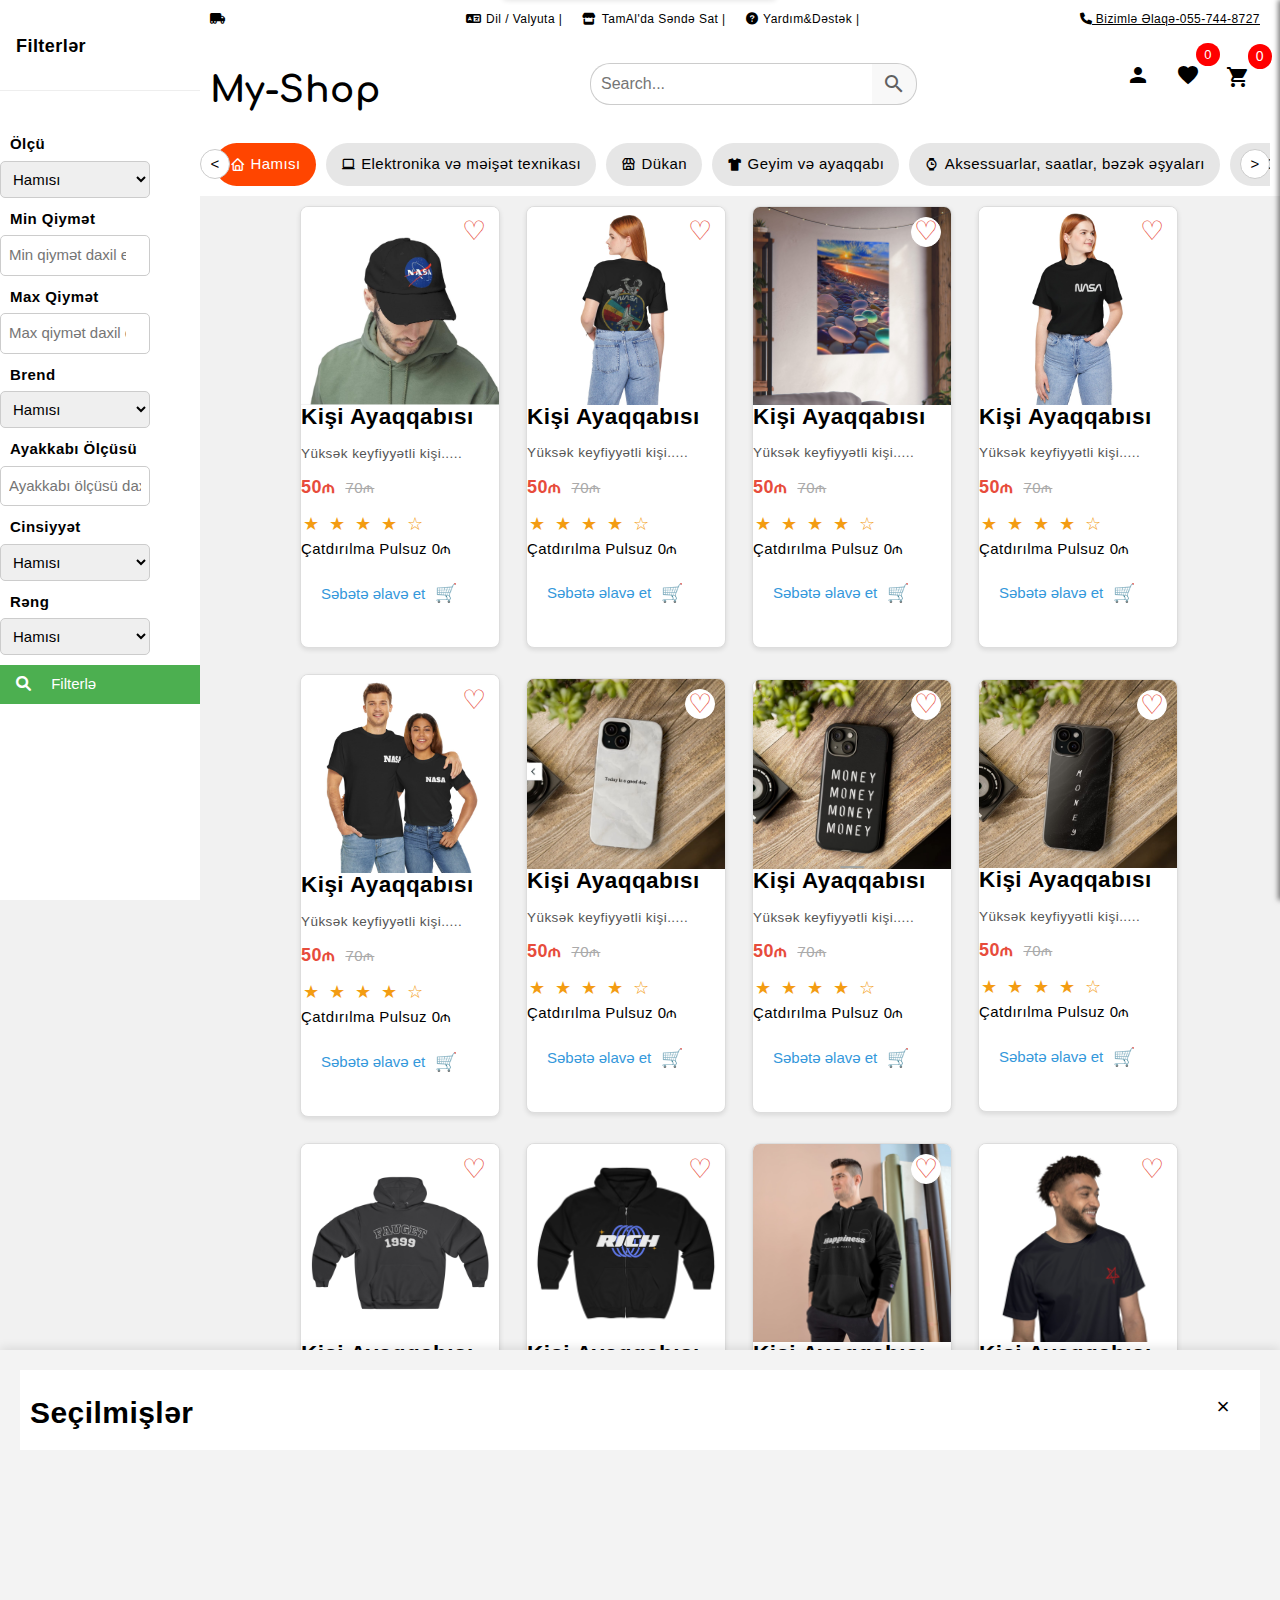
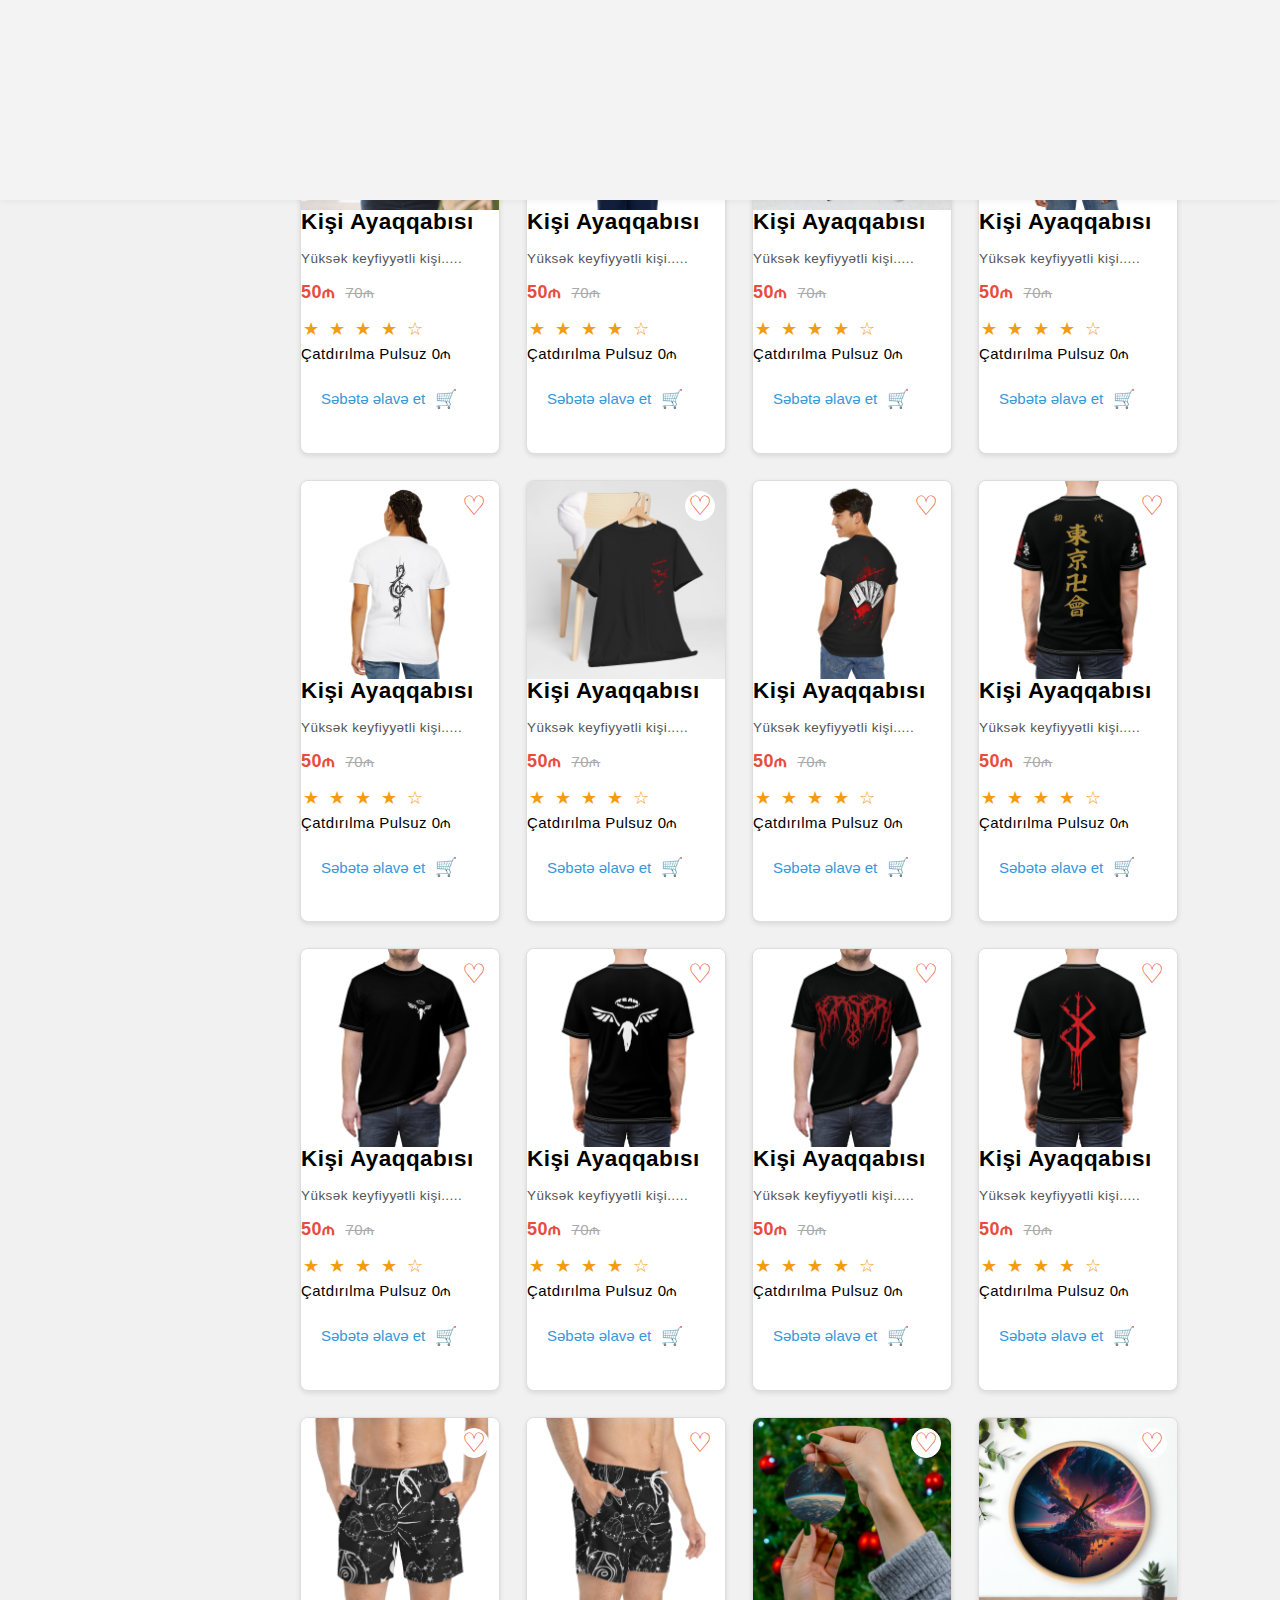
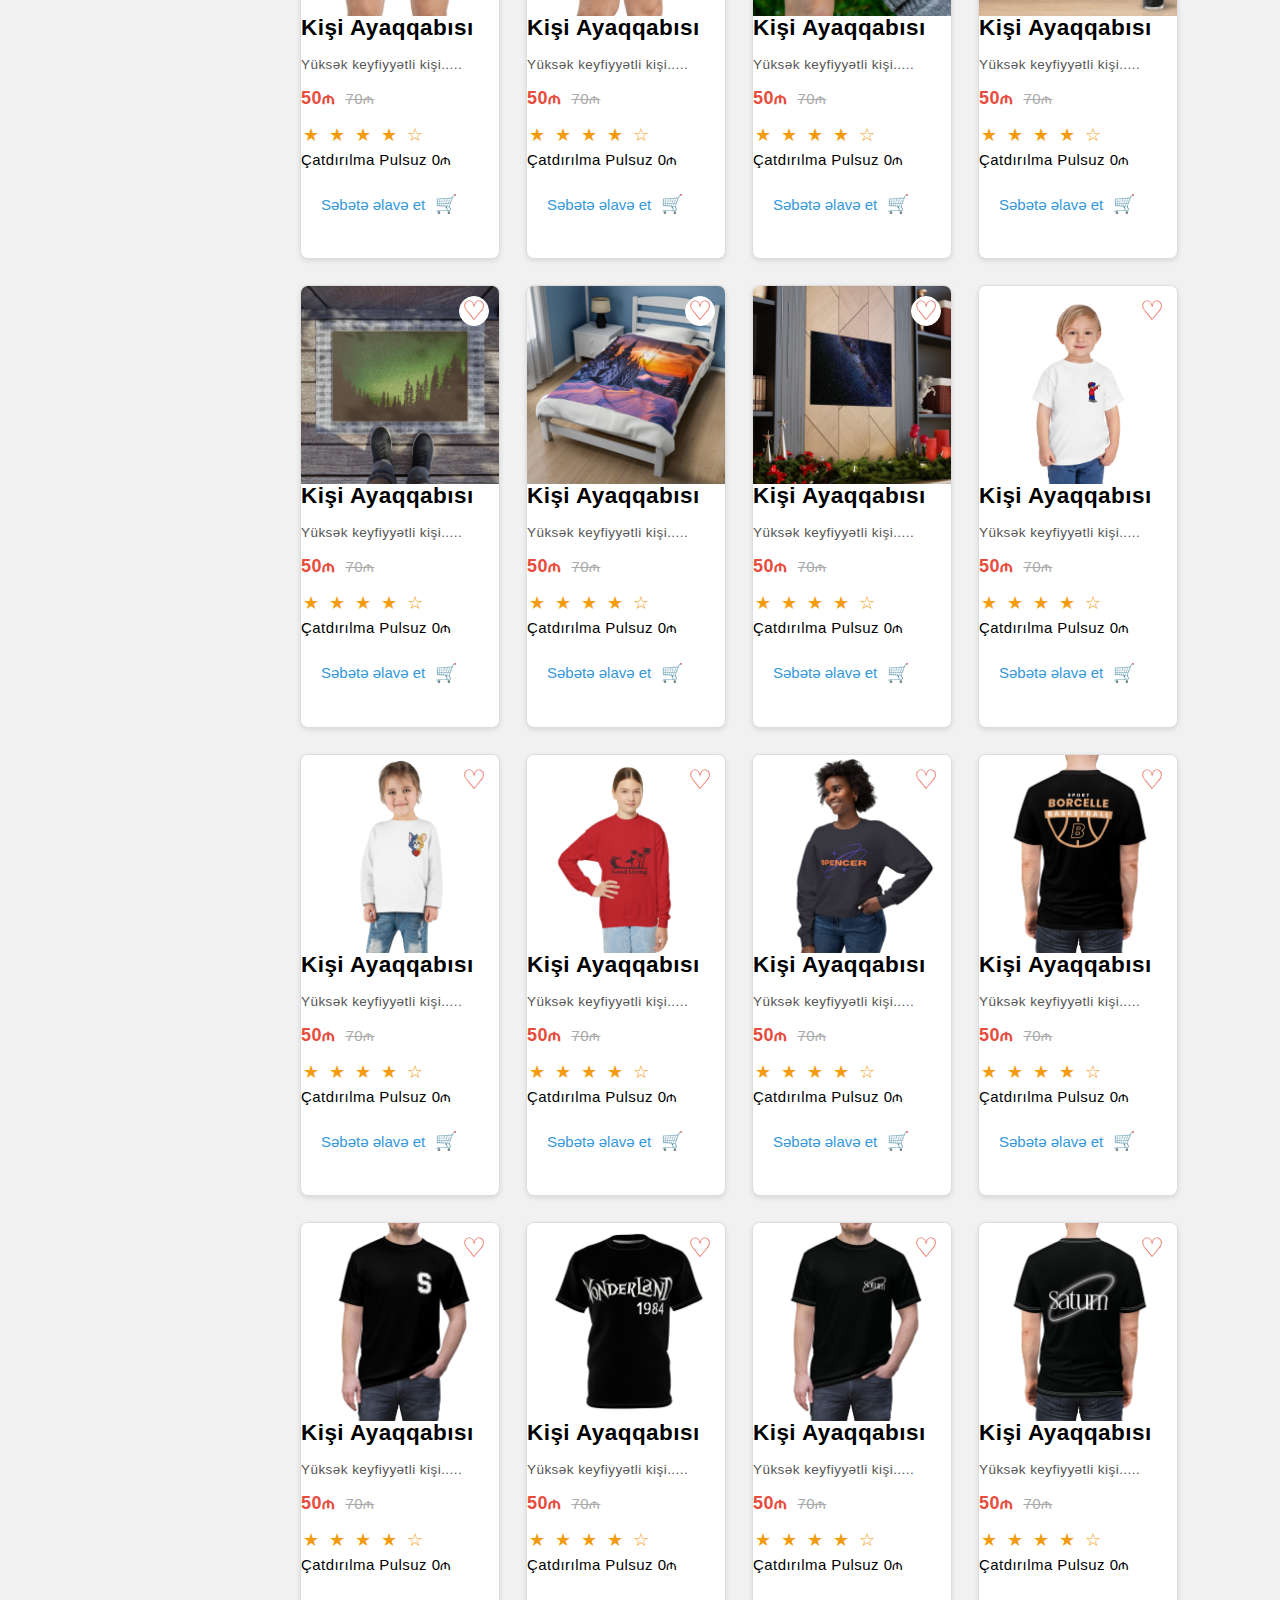
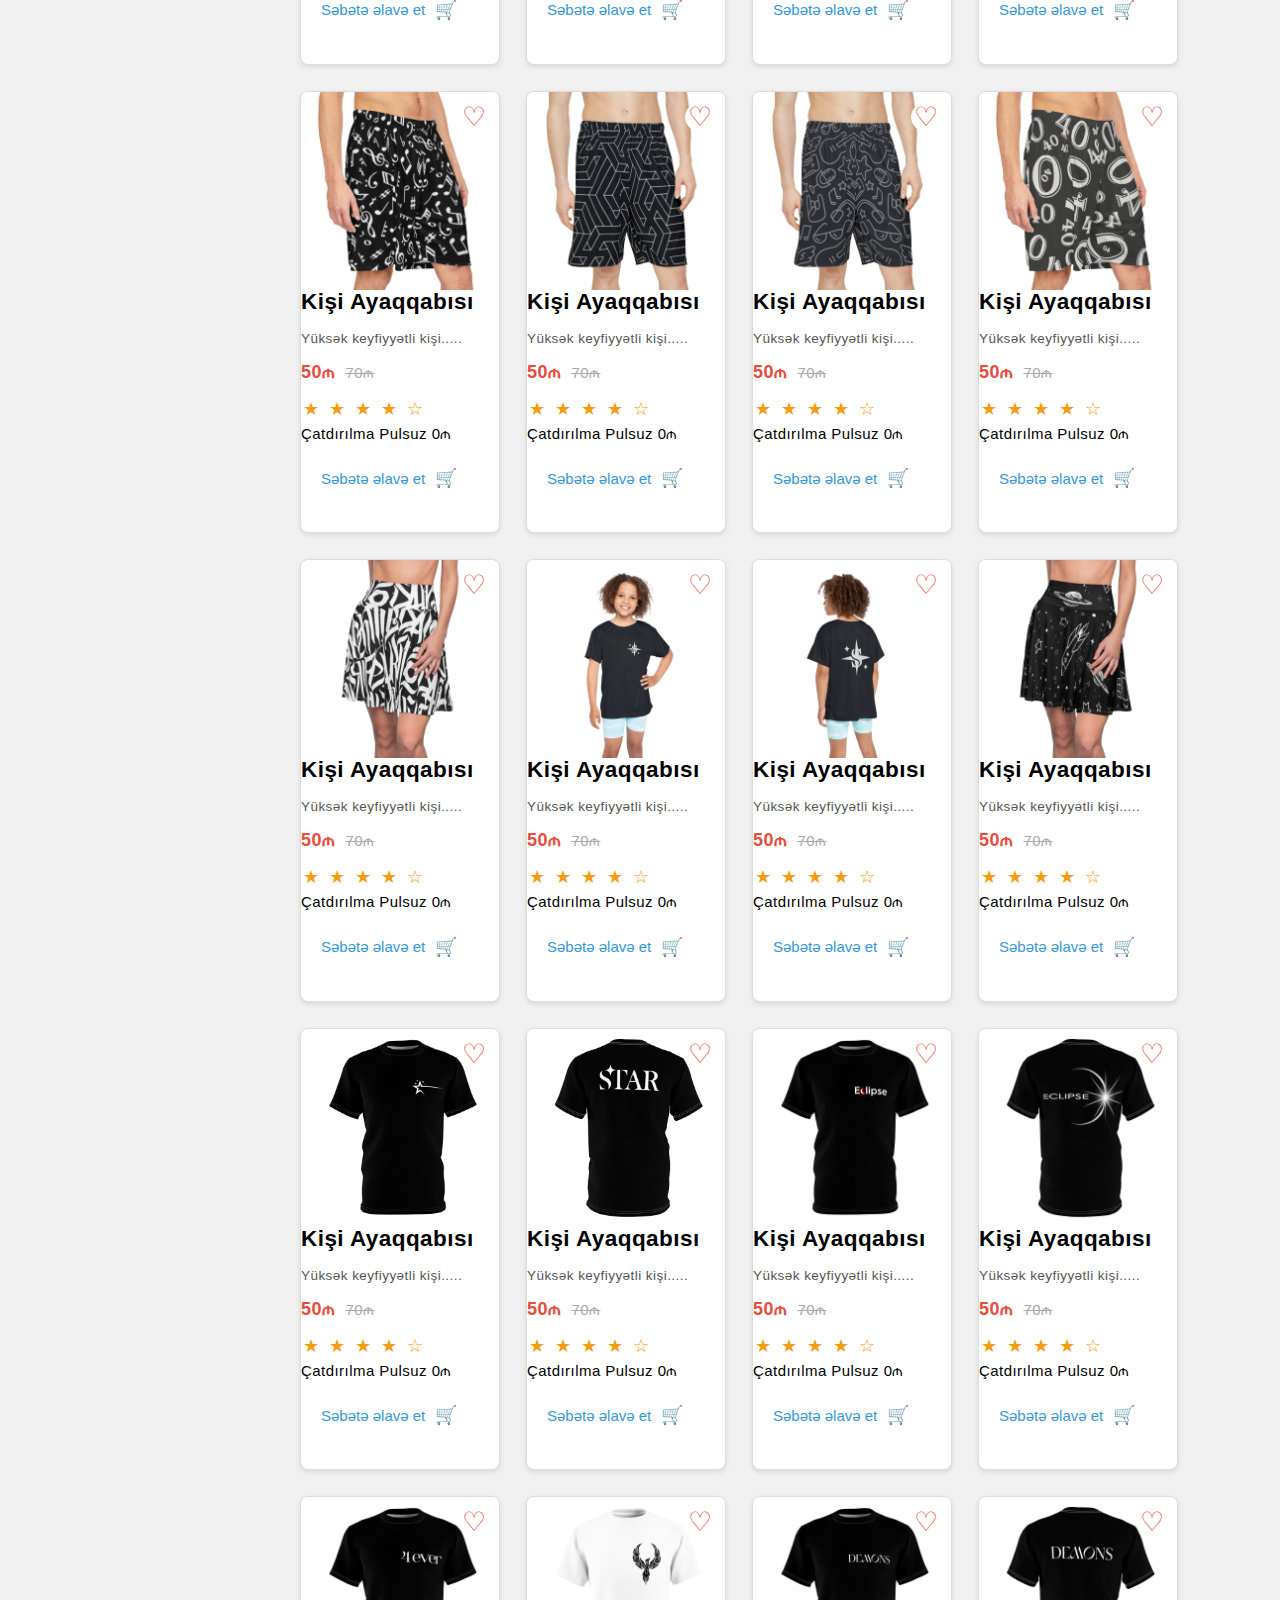
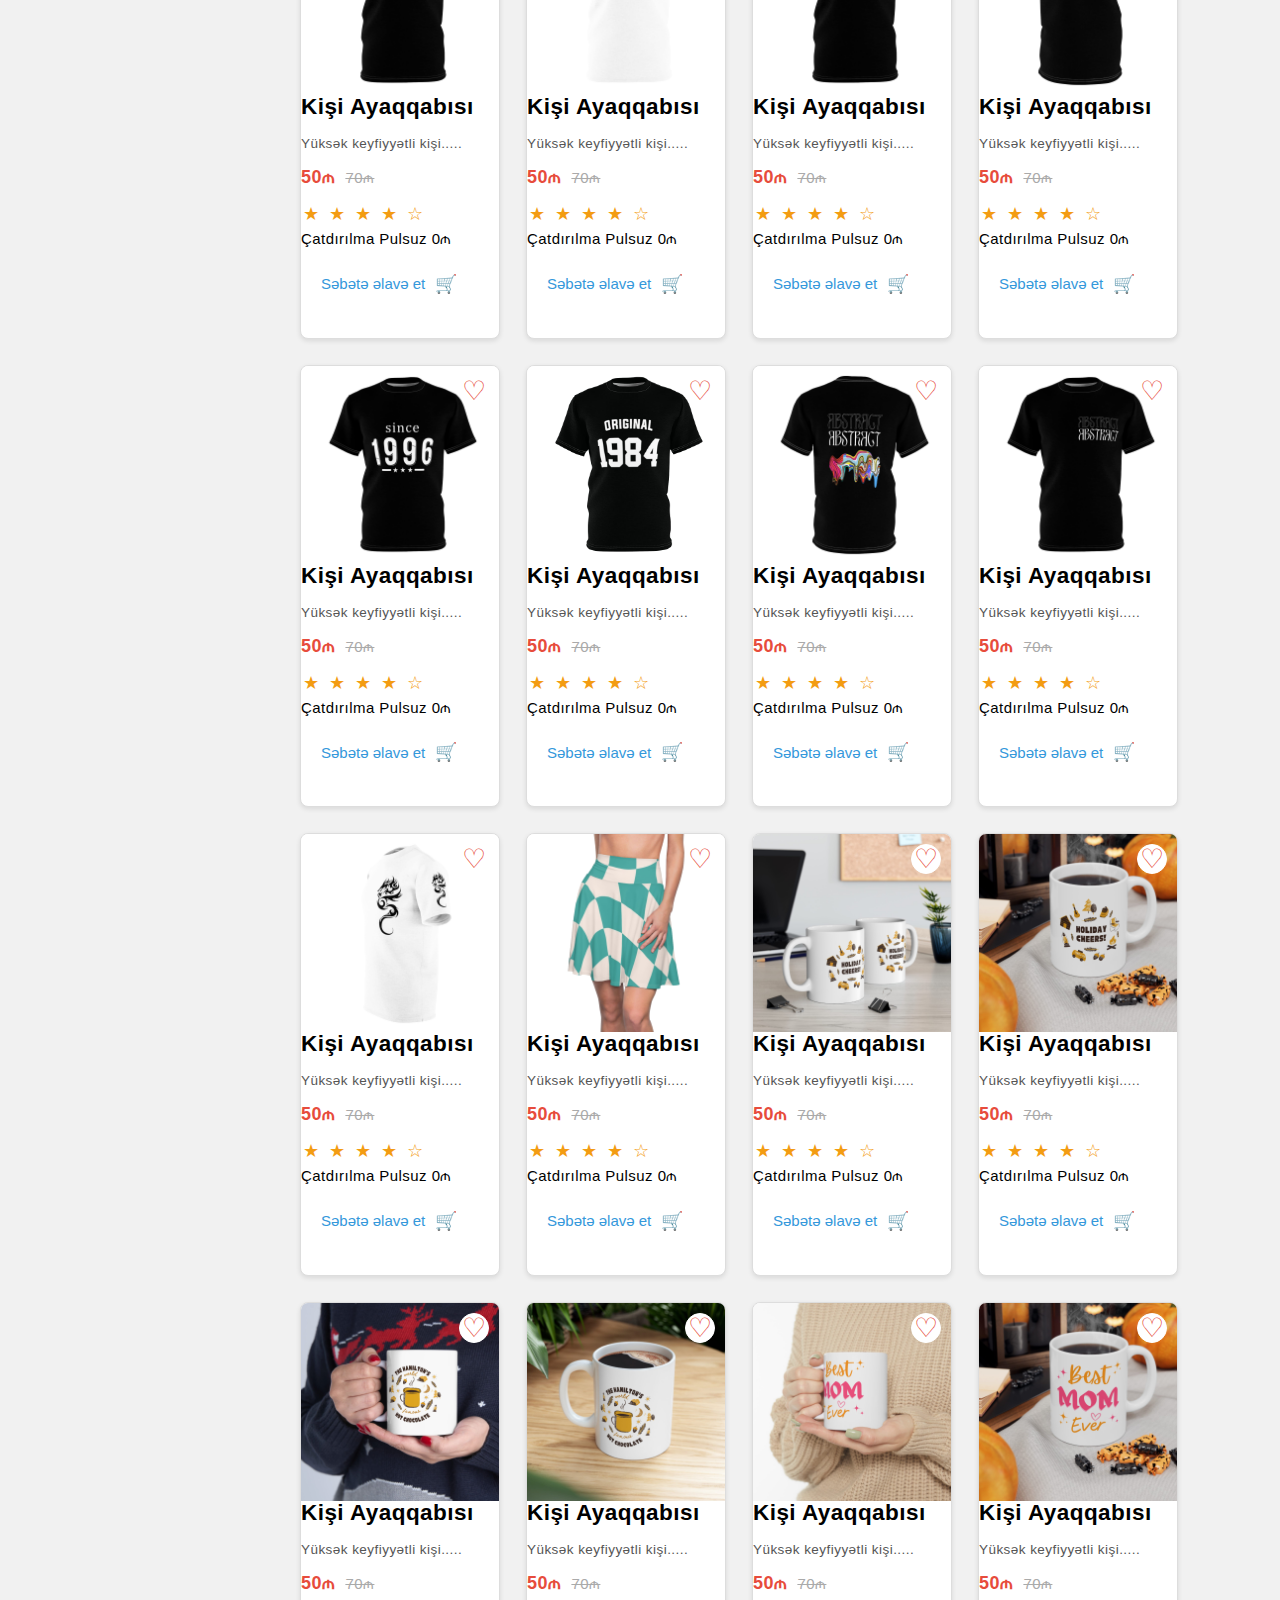
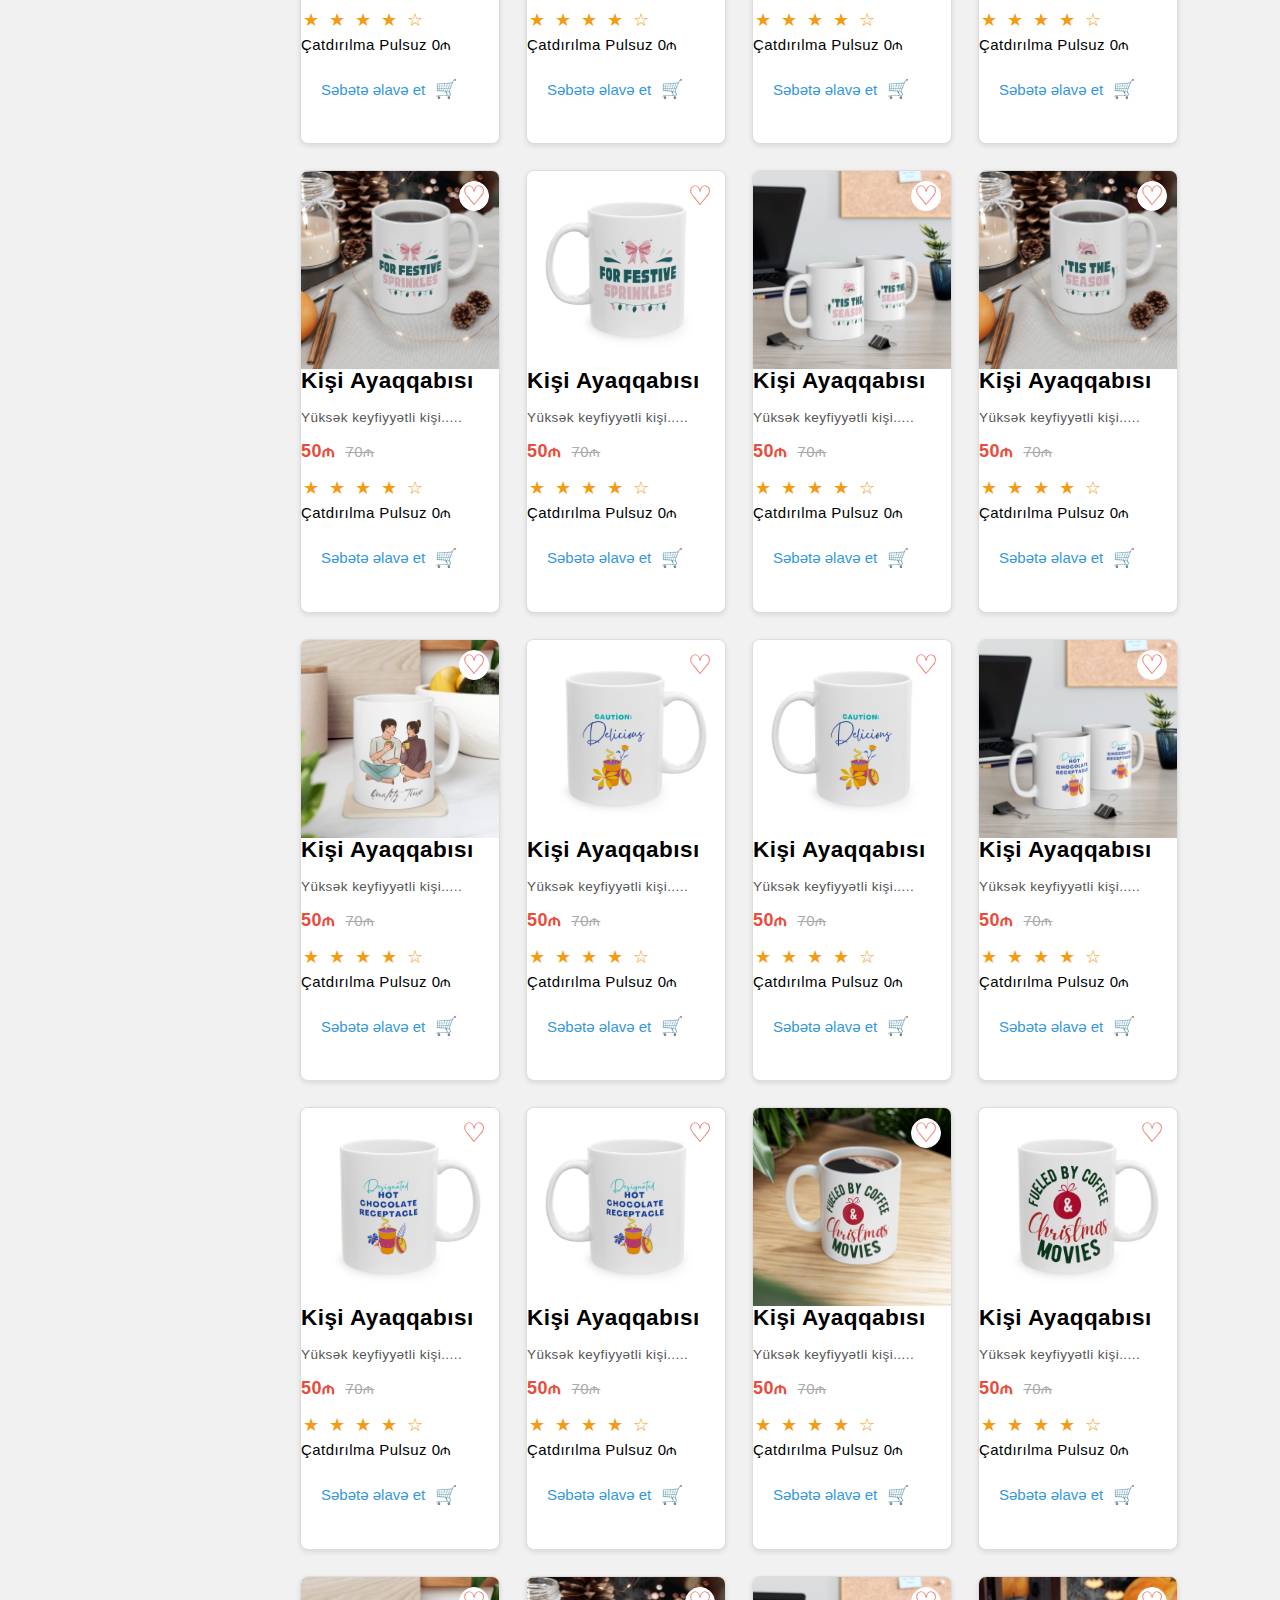
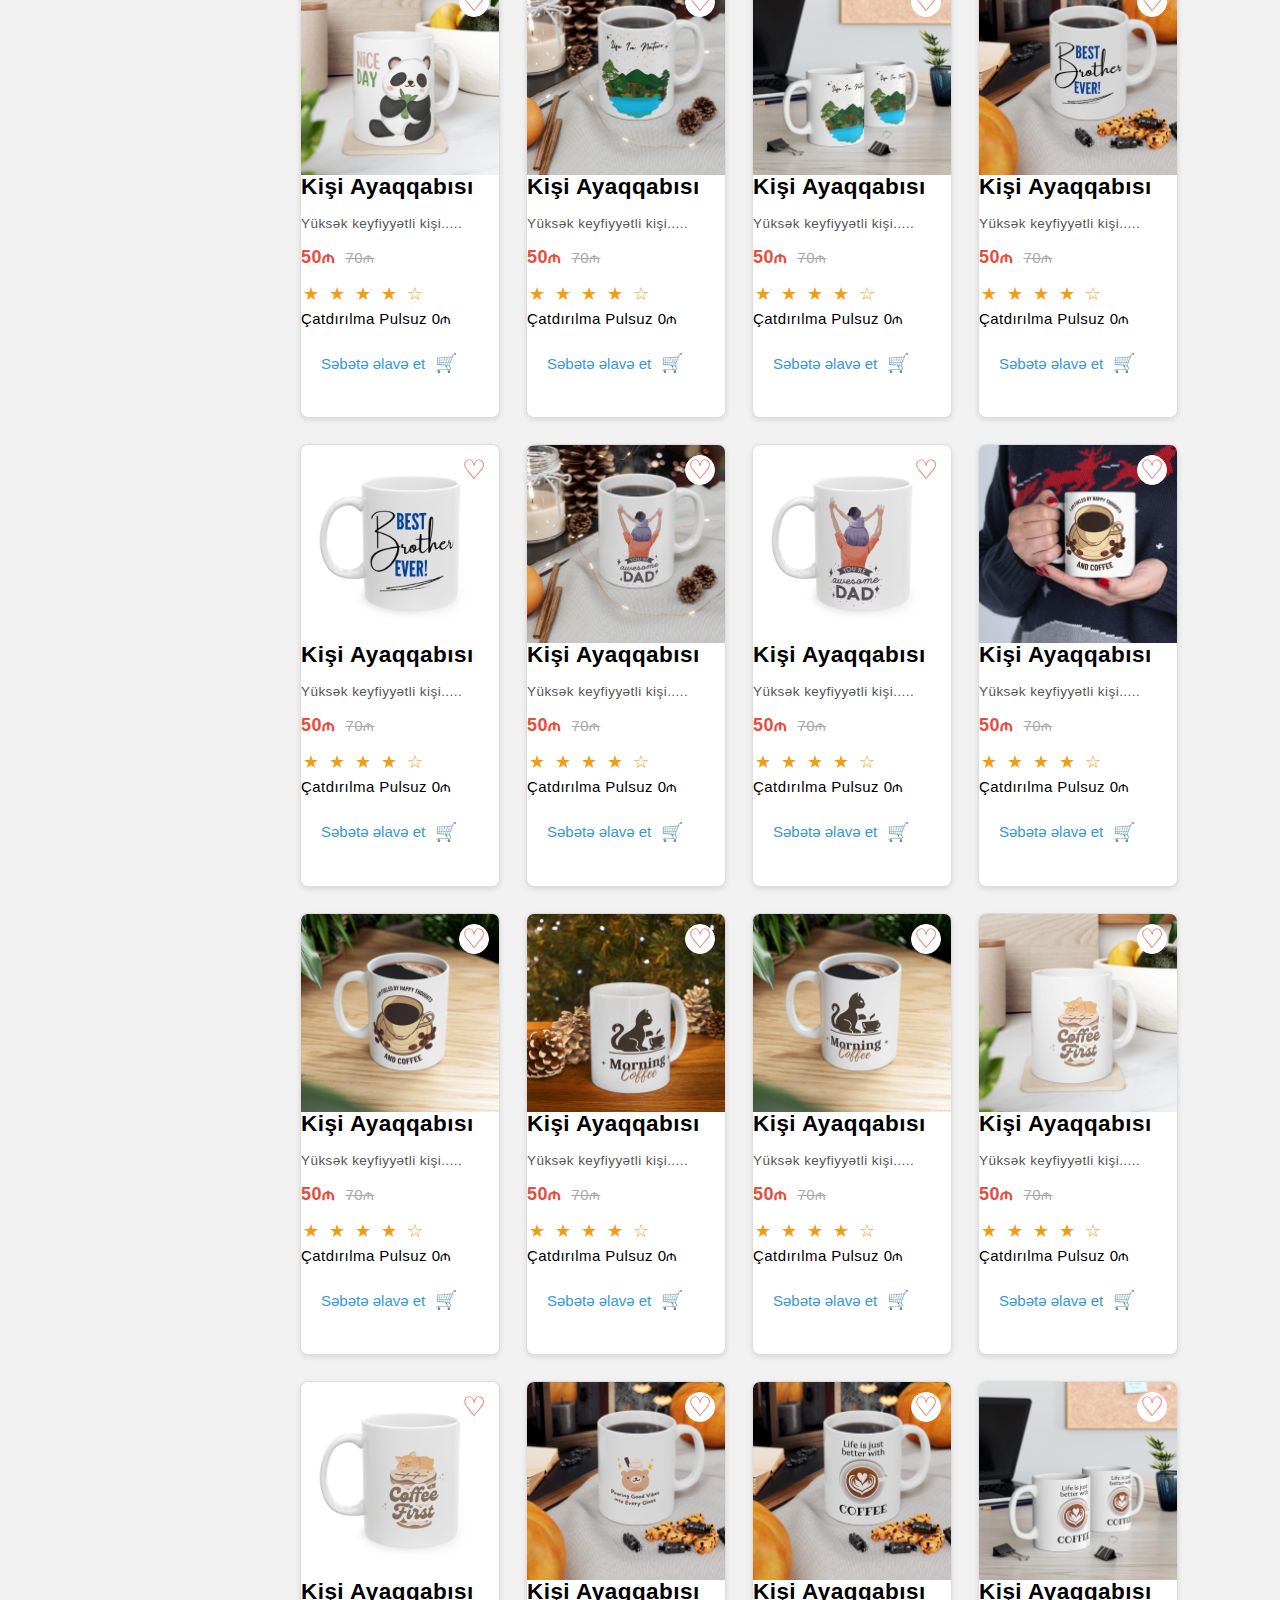
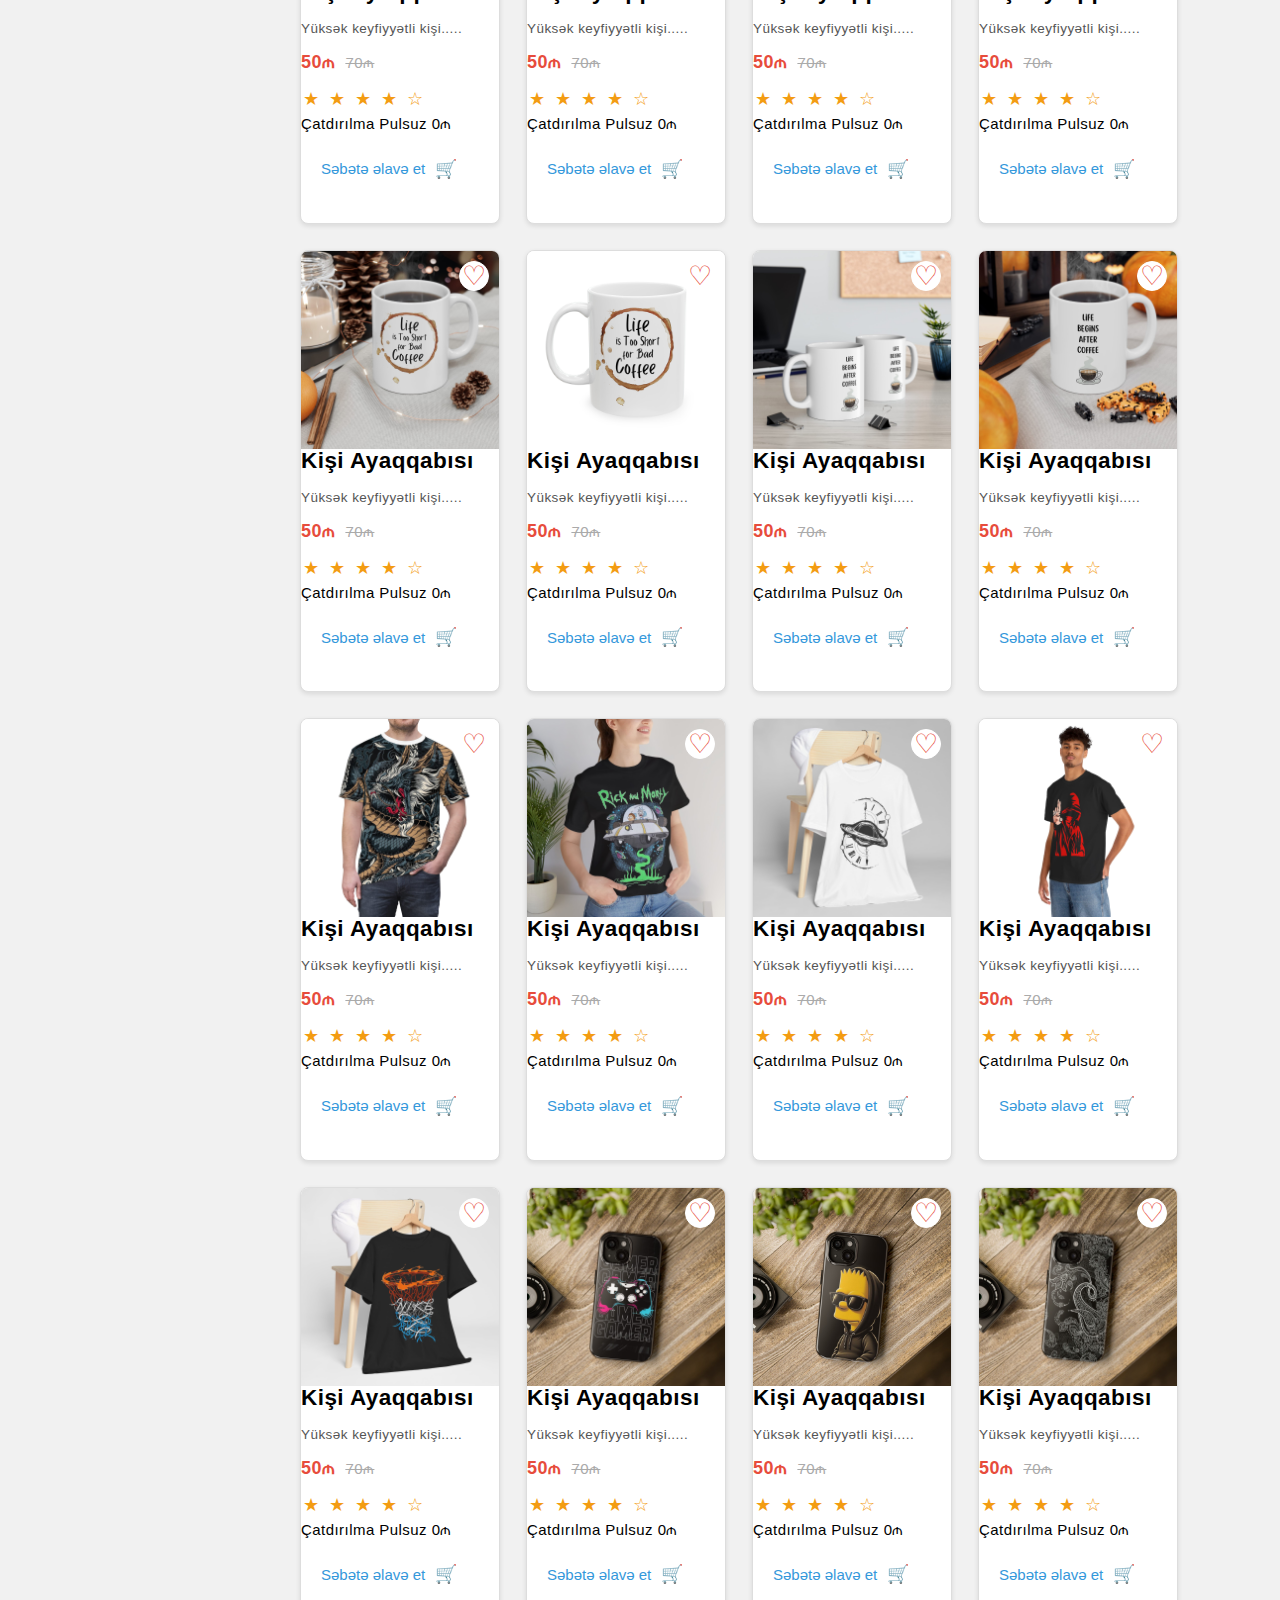
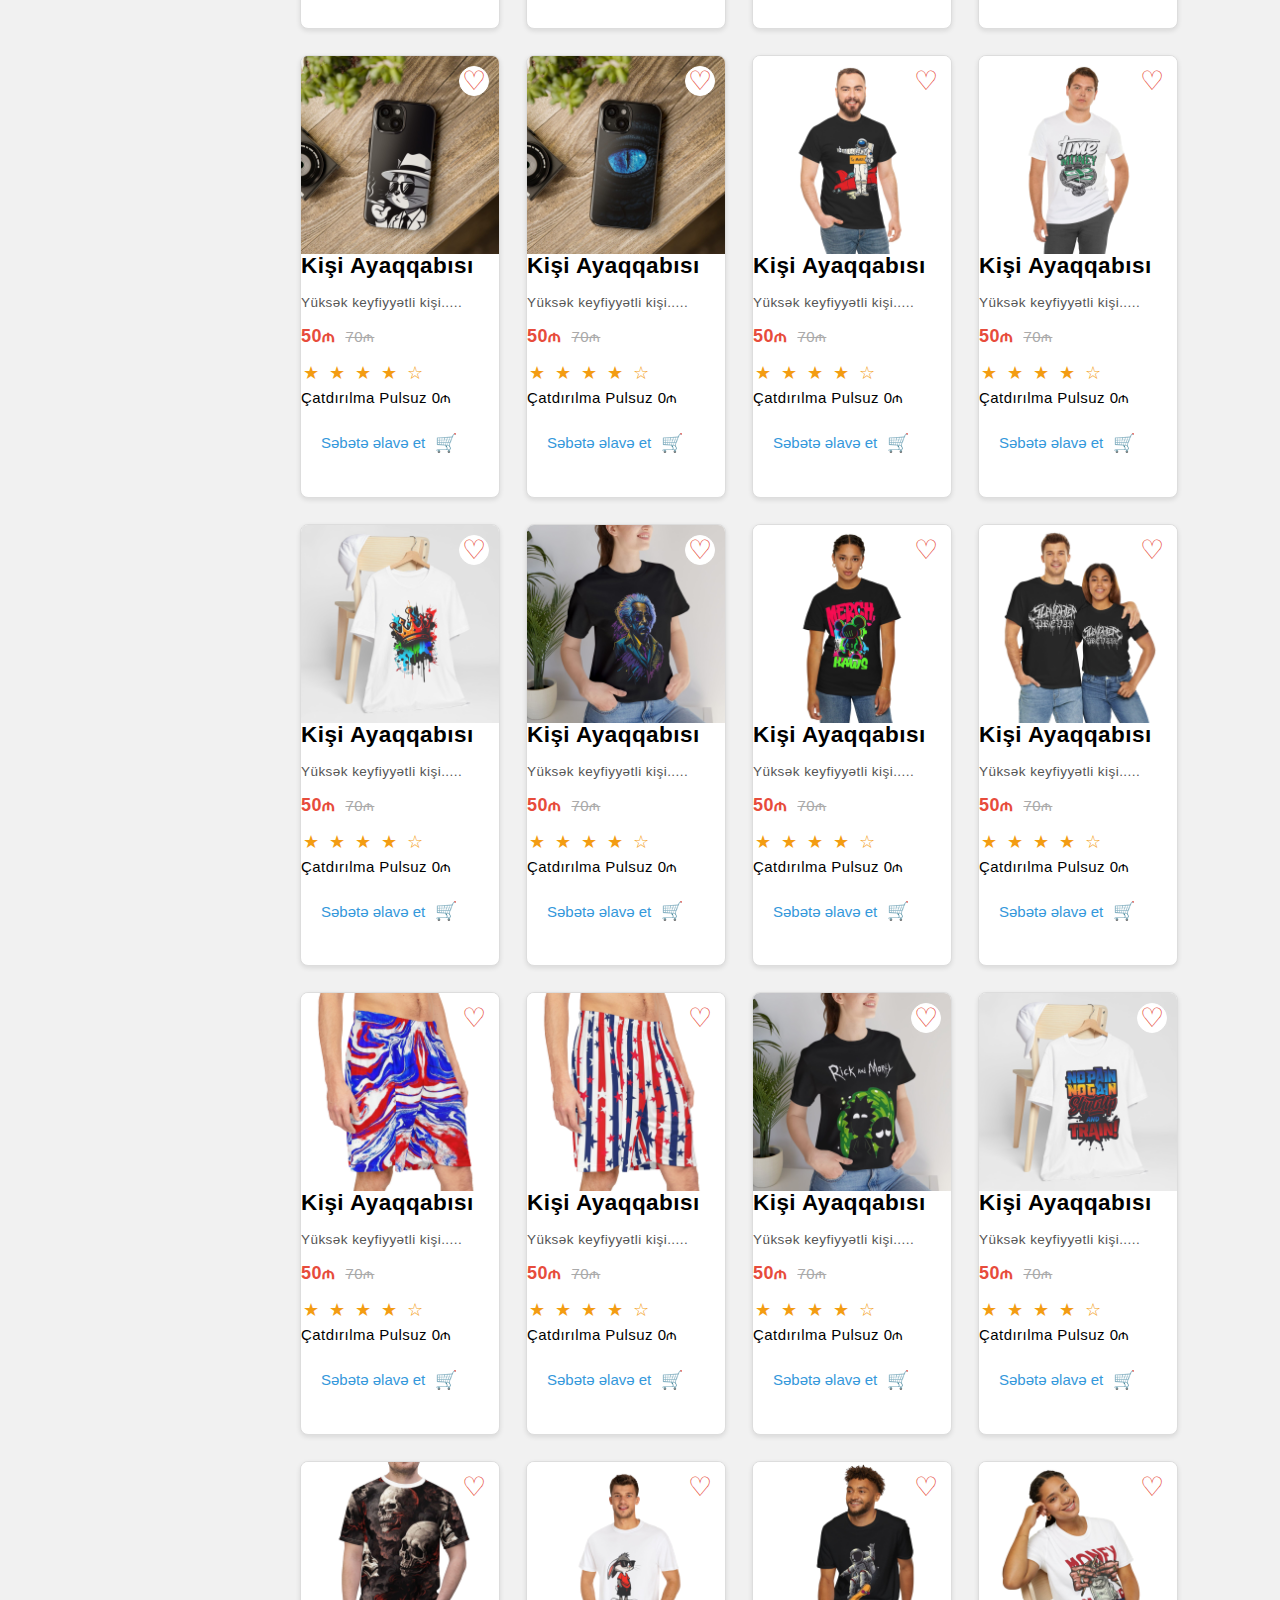
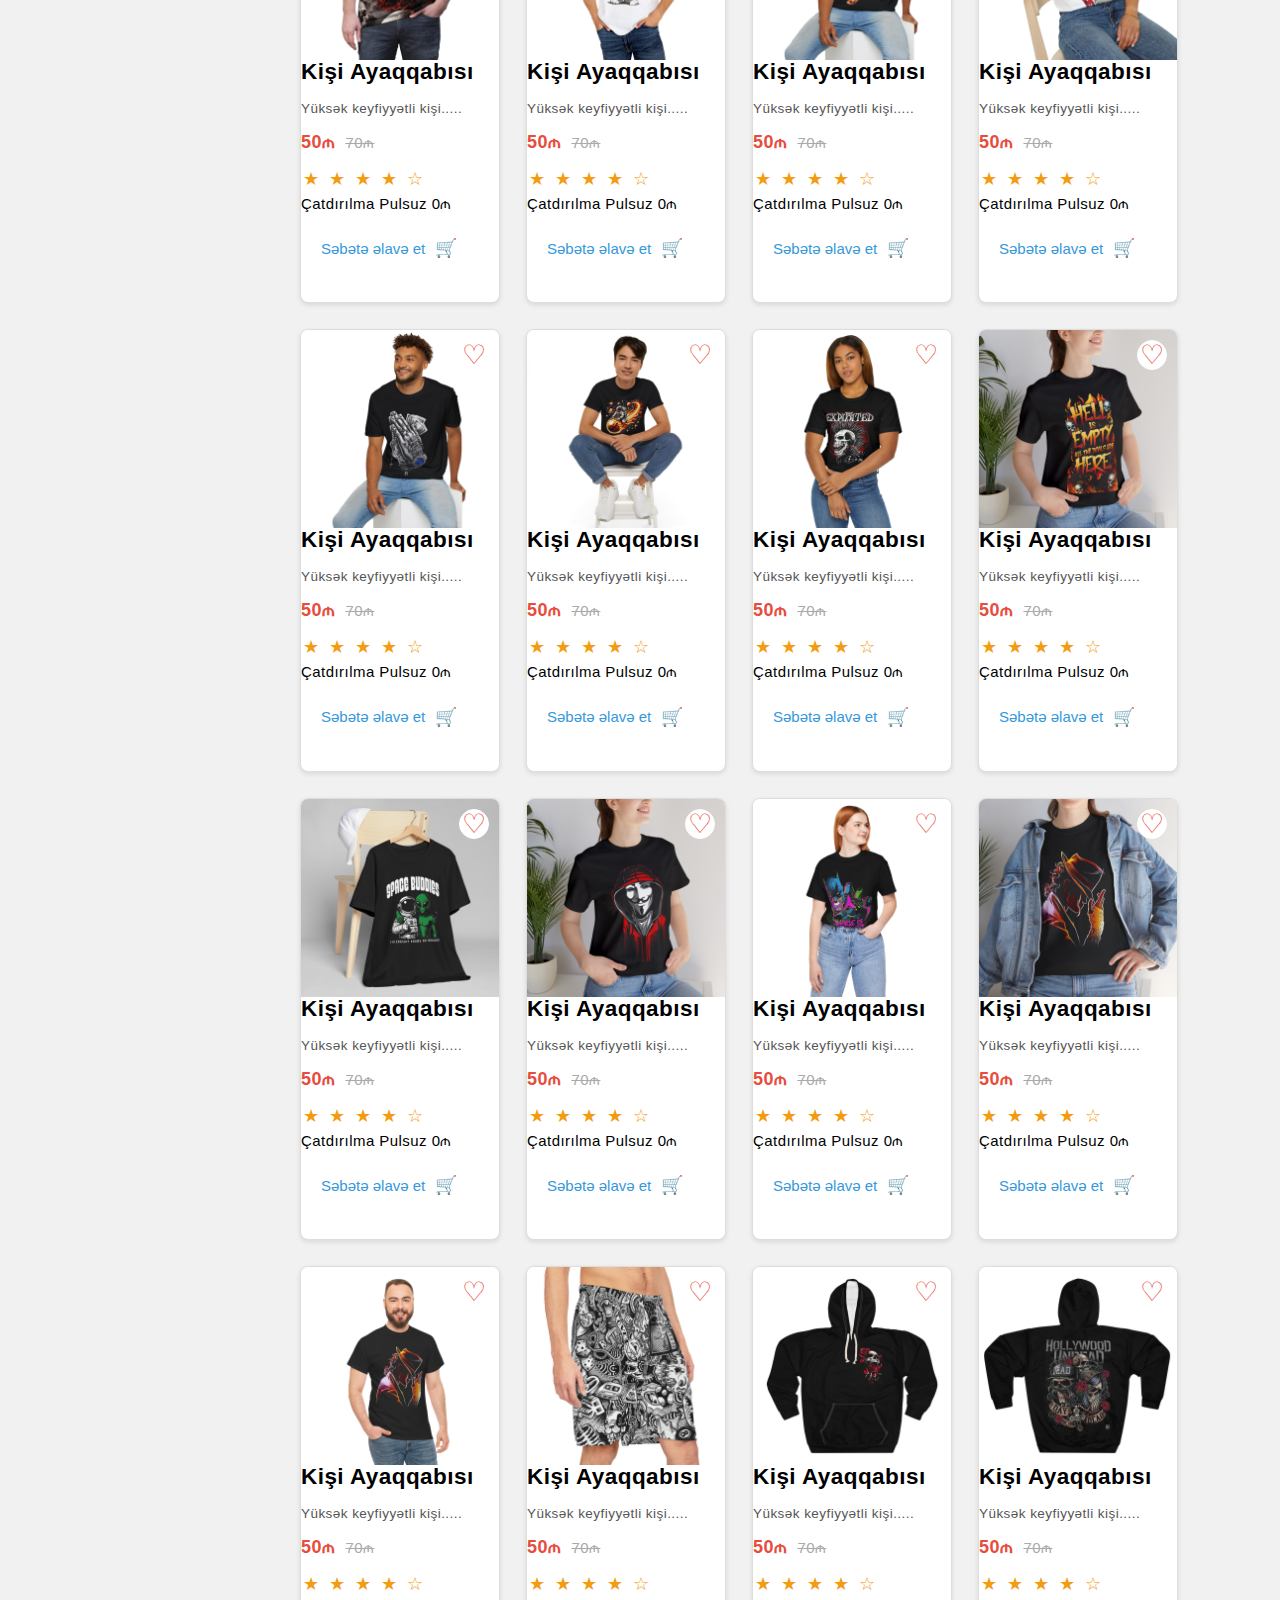
<file: Products.html>
<!DOCTYPE html>
<html>
<head>
<title>W3.CSS Template</title>
<meta charset="UTF-8">
<meta name="viewport" content="width=device-width, initial-scale=1">
<link rel="stylesheet" href="https://cdn.jsdelivr.net/npm/swiper@9/swiper-bundle.min.css">
<link href="https://cdn.jsdelivr.net/npm/bootstrap@5.3.0-alpha3/dist/css/bootstrap.min.css" rel="stylesheet" integrity="sha384-KK94CHFLLe+nY2dmCWGMq91rCGa5gtU4mk92HdvYe+M/SXH301p5ILy+dN9+nJOZ" crossorigin="anonymous">
<link rel="stylesheet" href="https://www.w3schools.com/w3css/4/w3.css">
<link rel="stylesheet" href="https://fonts.googleapis.com/css?family=Raleway">
<link rel="stylesheet" href="https://cdnjs.cloudflare.com/ajax/libs/font-awesome/4.7.0/css/font-awesome.min.css">
<link rel="stylesheet" href="https://fonts.googleapis.com/icon?family=Material+Icons">
<link href='https://unpkg.com/boxicons@2.1.4/css/boxicons.min.css' rel='stylesheet'>
<link rel="stylesheet" href="https://www.w3schools.com/w3css/4/w3.css">
<link rel="stylesheet" href="https://www.w3schools.com/lib/w3-theme-black.css">
<link rel="stylesheet" href="https://cdnjs.cloudflare.com/ajax/libs/font-awesome/4.7.0/css/font-awesome.min.css">
<link rel="preconnect" href="https://fonts.googleapis.com">
<link rel="preconnect" href="https://fonts.gstatic.com" crossorigin>
<link href="https://fonts.googleapis.com/css2?family=Nunito:wght@400;700&family=Open+Sans:ital,wght@0,400;0,700;1,400;1,700&display=swap" rel="stylesheet">
<link rel="stylesheet" href="https://cdnjs.cloudflare.com/ajax/libs/font-awesome/6.0.0-beta3/css/all.min.css">
<link rel="stylesheet" href="https://fonts.googleapis.com/icon?family=Material+Icons">
<link rel="preconnect" href="https://fonts.googleapis.com">
<link rel="preconnect" href="https://fonts.gstatic.com" crossorigin>
<link href="https://fonts.googleapis.com/css2?family=Comfortaa:wght@600&display=swap" rel="stylesheet">
<link rel="stylesheet" href="new.css">
<link rel="stylesheet" href="search.css">
<style>
    /* styles.css */
#backToTopBtn {
    display: none; /* Başlanğıcda gizlədilir */
    position: fixed;
    bottom: 20px;
    right: 30px;
    z-index: 99;
    border: none;
    outline: none;
    background-color: gray;
    color: white;
    cursor: pointer;
    padding: 15px;
    border-radius: 10px;
    font-size: 18px;
    transition: opacity 0.4s, visibility 0.4s;
    visibility: hidden; /* Gizlilik */
    
}


#backToTopBtn.show {
    display: block;
    opacity: 1;
    visibility: visible; /* Görünən */
}

#backToTopBtn.hide {
    opacity: 0;
    visibility: hidden; /* Gizli */
}

#backToTopBtn:hover {
    
    transition: 0.3s;
    background-color: orange;
}

        .carousel-containerxl {
position: absolute;
margin-left: 60px;
max-width: 1500px;
overflow: hidden;

}

.carousel-wrapperxl {
display: flex;
flex-direction: row;
flex-wrap: wrap;
align-items: center;
gap: 6px;
transition: transform 0.5s ease;
max-width: 1200px;
margin-left: 40px;
}

.product-cardxl {
background-color: #fff;
border: 1px solid #ddd;
border-radius: 8px;
overflow: hidden;
width: 200px;
box-shadow: 0 2px 5px rgba(0, 0, 0, 0.1);
text-align: left;
padding: 0;
margin: 10px;
flex-shrink: 0;
}

.image-containerxl {
position: relative;
width: 100%;
height: 100%;
text-align: center;

}

.product-imagexl {
width: 100%;
height: 100%;
object-fit: cover;
}

.heart-iconxl {
position: absolute;
top: 10px;
right: 10px;
font-size: 1.5em;
color: #e74c3c;
cursor: pointer;
}

.heart-iconxl::before {
content: "♡";
}

.product-infoxl {
padding: 10px 0;
width: 100%;
}

.product-namexl {
font-size: 1.5em;
margin-top: -15px;
}

.product-descriptionxl {
font-size: 0.9em;
color: #555;
margin: 10px 0;
}

.product-pricesxl {
display: flex;
align-items: baseline;
margin: 10px 0;
}

.current-pricexl {
font-size: 1.2em;
font-weight: bold;
color: #e74c3c;
margin-right: 10px;
}

.old-pricexl {
font-size: 1em;
color: #aaa;
text-decoration: line-through;
}

.product-ratingxl {
font-size: 1.2em;
color: #f39c12;
}

.star {
margin: 0 2px;
}

.add-to-cartxl {
display: flex;
justify-content: flex-start;
align-items: center;
margin-bottom: 20px;
padding: 10px 20px;
background-color: transparent;
color: #3498db;
border: none;
cursor: pointer;
font-size: 1em;
}

.cart-iconxl {
margin-left: 10px;
font-size: 1.2em;
}

.navbar-containerkat {
                display: flex;
                align-items: center;
                background-color: white;
                padding: 10px;
                position: relative;
                margin-top: -50px;
            }
            .nav-listkat {
            list-style-type: none;
            margin: 0;
            padding: 0;
            display: flex;
            transition: transform 0.3s ease-in-out;
            margin-left: 15px;
        }

    /* Responsive adjustments */
    @media (max-width: 768px) {
        .nav-listkat{
            margin-left: 2px;
        }
        .navbar-containerkat{
            margin-top: 6px;
            background-color: rgba(234, 233, 233, 0);
        }
        .carousel-containerxl{
            margin-left: -30px;
        }
        .product-cardxl{
            background-color: #fff;
border: 1px solid #ddd;
border-radius: 8px;
overflow: hidden;
width: 165px;
box-shadow: 0 2px 5px rgba(0, 0, 0, 0.1);
text-align: left;
padding: 0;
margin: 5px;
flex-shrink: 0;
        }
        .filter-section {
            padding: 10px;
        }

        .filter {
            margin-right: 10px;
        }
    }

    @media (max-width: 480px) {
        .filter {
            width: 100%;
            margin-right: 0;
        }
    }
    @media (max-width: 320px) {
        .logo h1 {
            position: absolute;
            top: 25px;
            right: 140px;
        }
        .navbar-containerkat{
            max-width: 310px;
        }
        .product-cardxl{
            background-color: #fff;
border: 1px solid #ddd;
border-radius: 8px;
overflow: hidden;
width: 135px;
box-shadow: 0 2px 5px rgba(0, 0, 0, 0.1);
text-align: left;
padding: 0;
margin: 5px;
flex-shrink: 0;
        }
    }
    /* Sidebar animation */
    


        .navbarkat {
            flex-grow: 1;
            overflow: hidden; /* Hide overflow to prevent scrollbars */
            white-space: nowrap; /* Ensure all items stay in one line */
            display: flex; /* Allow flexbox properties for centering */
        }


        .nav-itemkat {
            margin-right: 10px;
            flex-shrink: 0;
        }

        .nav-itemkat a {
            text-decoration: none;
            padding: 10px 15px;
            border-radius: 25px;
            background-color: #e6e6e6;
            color: #000;
            display: flex;
            align-items: center;
        }

        .nav-item a:hover {
            background-color: orangered;
        }

        .nav-itemkat:first-child a {
            background-color: orangered;
            color: #fff;
        }

        /* Scroll buttons for desktop */
        @media (min-width: 373px) {

            .scroll-btn {
                display: flex;
                align-items: center;
                justify-content: center;
                background-color: #fff;
                border: 1px solid #ccc;
                border-radius: 50%;
                width: 30px;
                height: 30px;
                cursor: pointer;
                transition: background-color 0.3s;
                position: absolute;
                top: 50%;
                transform: translateY(-50%);
                z-index: 1; /* Ensure buttons are above content */
                
            }

            .scroll-btn.left {
                left: 10px;
                
            }

            .scroll-btn.right {
                right: 10px;
               
                
            }

            .scroll-btn:hover,
            .scroll-btn:active {
                background-color: orangered;
                color: #fff;
                
            }

            /* Hide scroll buttons on mobile */
            .scroll-btn.mobile {
                display: none;
            }
        }

    /* Reset styles */
    * {
        margin: 0;
        padding: 0;
        box-sizing: border-box;
    }

    /* Navbar styles */
    .navbar {
        display: flex;
        justify-content: space-between;
        align-items: center;
        background-color: #333;
        color: #fff;
        padding: 10px 20px;
    }

    .navbar-brand {
        font-size: 1.5rem;
    }

    .navbar-search {
        display: flex;
        align-items: center;
    }

    .navbar-search input[type="text"] {
        padding: 8px;
        border: none;
        border-radius: 5px 0 0 5px;
    }

    .navbar-search button {
        background-color: #4CAF50;
        color: white;
        padding: 8px 12px;
        border: none;
        border-radius: 0 5px 5px 0;
        cursor: pointer;
    }

    .navbar-search button:hover {
        background-color: #45a049;
    }

    /* Filter section styles */
    .filter-section {
        background-color: #f9f9f9;
        padding: 20px;
        margin: 20px 0;
        border-radius: 8px;
        box-shadow: 0 0 10px rgba(0, 0, 0, 0.1);
    }


    .filter-section h2 {
        font-size: 1.5rem;
        margin-bottom: 10px;
    }

    .filters {
        display: flex;
        flex-wrap: wrap;
    }

    .filter {
        margin-right: 20px;
        margin-bottom: 10px;
    }

    .filter label {
        font-weight: bold;
    }

    .filter input[type="text"],
    .filter select,
    .filter input[type="number"],
    .filter input[type="range"],
    .filter input[type="color"] {
        padding: 8px;
        margin-top: 5px;
        border: 1px solid #ccc;
        border-radius: 5px;
        width: 150px;
    }

    .filter input[type="range"] {
        width: 100%;
    }

    .filter button {
        background-color: #4CAF50;
        color: white;
        padding: 8px 12px;
        border: none;
        border-radius: 5px;
        cursor: pointer;
    }

    .filter button:hover {
        background-color: #45a049;
    }


</style>

</head>
<body class="w3-light-grey">

<!-- Top container -->




<!-- Sidebar/menu -->
<nav class="w3-sidebar w3-collapse w3-white w3-animate-left" style="z-index:4;width:200px;height: 100%;" id="mySidebar"><br>

    <div class="w3-container">
      <h5>Filterlər</h5>
    </div><hr><br>
    <div class="w3-bar-block">

      <div class="filter">
          <label for="sizeFilter">Ölçü</label>
          <select id="sizeFilter" class="w3-input w3-border">
              <option value="">Hamısı</option>
              <option value="s">S</option>
              <option value="m">M</option>
              <option value="l">L</option>
              <option value="xl">XL</option>
          </select>
      </div>
      <div class="filter">
          <label for="minPriceFilter">Min Qiymət</label>
          <input type="number" class="w3-input input w3-border" id="minPriceFilter" placeholder="Min qiymət daxil edin">
      </div>
      <div class="filter">
          <label for="maxPriceFilter">Max Qiymət</label>
          <input type="number" class="w3-input w3-border" id="maxPriceFilter" placeholder="Max qiymət daxil edin">
      </div>
      <div class="filter">
        <label for="brandFilter">Brend</label>
        <select id="brandFilter">
            <option value="">Hamısı</option>
            <option value="brand1">Brend 1</option>
            <option value="brand2">Brend 2</option>
            <option value="brand3">Brend 3</option>
        </select>
    </div>
      <div class="filter">
          <label for="shoeSizeFilter">Ayakkabı Ölçüsü</label>
          <input type="text" id="shoeSizeFilter" placeholder="Ayakkabı ölçüsü daxil edin">
      </div>
      <div class="filter">
          <label for="genderFilter">Cinsiyyət</label><br>
          <select id="genderFilter">
              <option value="">Hamısı</option>
              <option value="men">Kişi</option>
              <option value="women">Qadın</option>
          </select>
      </div>
      <div class="filter">
          <label for="colorFilter">Rəng</label><br>
          <select id="colorFilter">
              <option value="">Hamısı</option>
              <option value="red">Qırmızı</option>
              <option value="black">Qara</option>
              <option value="green">Yaşıl</option>
              <option value="blue">Mavi</option>
              <option value="yellow">Sarı</option>
              <option value="white">Ağ</option>
              <option value="lime">Lime</option>
              <option value="gold">Qızılı</option>
              <option value="beige">Bej</option>
              <option value="burgundy">Bordo</option>
              <option value="khaki">Haki</option>
              <option value="purple">Mor</option>
              <option value="orange">Narıncı</option>
          </select>
      </div>
      <p><button class="w3-button w3-block w3-green w3-left-align" type="button" onclick="applyFilterAndClose()"><i class="fa fa-search w3-margin-right"></i> Filterlə</button></p>
      <br><br><br>
    </div>
  </nav>


<!-- Overlay effect when opening sidebar on small screens -->
<div class="w3-overlay w3-hide-large w3-animate-opacity" onclick="w3_close()" style="cursor:pointer" title="close side menu" id="myOverlay"></div>

<!-- !PAGE CONTENT! -->
<div class="w3-main" style="margin-left:190px;">
    <!-- Navbar -->
    <section class="border-bottom">
        <div class="top-bar" id="top-bar" style="background-color: white;">
          <span class="delivery-icon" style="color: black;"><i class="fas fa-truck-moving"></i></span>
          <span class="animated-delivery" style="color: black;">Çatdırılma Pulsuz 0₼</span>
          <div class="top-links sa">
            <a href="#" style="color: black;"><i class="fas fa-language" style="color: black;"></i>Dil / Valyuta |</a>
            <a href="#" style="color: black;"><i class="fas fa-store" style="color: black;"></i>TamAl'da Səndə Sat |</a>
            <a href="#" style="color: black;"><i class="fas fa-question-circle" style="color: black;"></i>Yardım&Dəstək |</a>

          </div>
          <a href="#"  style="color: black;"><i class="fas fa-phone" style="color: black;"></i> Bizimlə Əlaqə-055-744-8727</a>
        </div>
       
      </section>
    <div class="header-main  w3-top  w3-large" >
        <div class="logo">
            <h1>My-Shop</h1>
        </div>
        <div class="search-bar search-barx">
            <input type="text" placeholder="Search..." id="searchInput">
             <button class="buton"><span class="material-icons " onclick="filterProducts()">search</span></button>
        </div>
        <div class="user-actions">
          <div class="cart-iconlar cartResponsive" >
            <span id="cart-countlar">0</span>
        </div>
        <a href="#" onclick="toggleDropdown(event)"><span class="material-icons piconResponsive picon">person</span></a>
        <div class="dropdown-menu">
          <a href="index3.html"><span>Qeydiyyatdan keç</span><span class="material-icons">person_add</span></a>
          <a href="#"><span>Daxil ol</span><span class="material-icons">login</span></a>
      </div>
        <ul class="nav-linksx">
          <li class="favorites favoritesResponsive">
              <a href="#" id="openFavorites">
                  <span class="icon material-icons" style="color: black;">favorite</span>
                  <span class="count">0</span>
              </a>
          </li>
      </ul>
            
             
            <a href="#"><span class="material-icons sebeticon sebeticonResponsive cart-countlar" onclick="toggleCart()">shopping_cart</span></a>
        </div>
       
    </div>
    
</header>
<button class="w3-bar-item w3-button w3-hide-large w3-hover-none filterx" onclick="w3_open();"><i class="fa fa-filter"></i> Filterlər</button><br><br>
<div class="navbar-containerkat">
    <button class="scroll-btn left mazqi scroll-btn-desktop">&lt;</button>
    <nav class="navbarkat">
        <ul class="nav-listkat">
            <li class="nav-itemkat" data-category="all"><a href="#"><i style="margin-right: 5px;" class='bx bx-home'></i> Hamısı</a></li>
            <li class="nav-itemkat" data-category="electronics"><a href="#"><i style="margin-right: 5px;"  class='bx bx-laptop' ></i> Elektronika və məişət texnikası</a></li>
            <li class="nav-itemkat" data-category="shop"><a href="#"><i style="margin-right: 5px;" class='bx bx-store' ></i> Dükan</a></li>
            <li class="nav-itemkat" data-category="clothing"><a href="#"><i style="margin-right: 5px;" class='bx bxs-t-shirt' ></i> Geyim və ayaqqabı</a></li>
            <li class="nav-itemkat" data-category="accessories"><a href="#"><i style="margin-right: 5px;" class='bx bxs-watch' ></i> Aksessuarlar, saatlar, bəzək əşyaları</a></li>
            <li class="nav-itemkat" data-category="beauty"><a href="#"><i style="margin-right: 5px;" class='bx bx-spa' ></i>Gözəllik və Sağlamlıq</a></li>
            <li class="nav-itemkat" data-category="beauty"><a href="#"><i style="margin-right: 5px;" class='bx bx-spa' ></i>Gözəllik və Sağlamlıq</a></li>
            <li class="nav-itemkat" data-category="beauty"><a href="#"><i style="margin-right: 5px;" class='bx bx-spa' ></i>Gözəllik və Sağlamlıq</a></li>
            <li class="nav-itemkat" data-category="beauty"><a href="#"><i style="margin-right: 5px;" class='bx bx-home' ></i> Ev və bağ üçün</a></li>
        </ul>
    </nav>
    <button class="scroll-btn right mazqi scroll-btn-desktop">&gt;</button>
</div>

    <!-- Product Cards Section -->
    <div class="carousel-containerxl">
    <div class="carousel-wrapperxl">
        <!-- Product Card 1 -->
        <div class="product-cardxl product-cardlar product-cardl product-cardx" data-category="all" data-namex="Qara Rəng Kofta oversizesss" data-pricex="$49.99" data-imagex="sekil 37.jpg" data-id="1" data-name="Məhsul 2" data-price="50" data-image="sekil 1.jpg" data-category-filter="Qara Ayaqqabılar" data-name-filter="Kişi Ayaqqabısı" data-gender-filter="men" data-color-filter="black" data-size-filter="42" data-price-filter="50" data-brand-filter="brand1">
            <div class="image-containerxl">
                <div class="heart-iconxl like-iconx"></div>
                <img class="product-imagexl" src="sekil 1.jpg" alt="Product Image">
            </div>
            <div class="product-infoxl">
                <h3 class="product-namexl">Kişi Ayaqqabısı</h3>
                <p class="product-descriptionxl">Yüksək keyfiyyətli kişi.....</p>
                <div class="product-pricesxl">
                    <span class="current-pricexl">50₼</span>
                    <span class="old-pricexl">70₼</span>
                </div>
                <div class="product-ratingxl">
                    <span class="star">&#9733;</span>
                    <span class="star">&#9733;</span>
                    <span class="star">&#9733;</span>
                    <span class="star">&#9733;</span>
                    <span class="star">&#9734;</span>
                </div>
                <span class="animated-deliveryxl animatedxl asxl">Çatdırılma Pulsuz 0₼</span><br>
                <button class="add-to-cartxl add-to-cartlar">Səbətə əlavə et <span class="cart-iconxl">&#128722;</span></button>
            </div>
        </div>



        <div class="product-cardxl product-cardlar product-cardl product-cardx " data-category="electronics" data-namex="Qara Rəng Kofta oversize" data-pricex="$49.99" data-imagex="sekil 36.jpg" data-id="2" data-name="Məhsul 2" data-price="50" data-image="sekil 1.jpg" data-category-filter="Ayaqqabılar" data-name-filter="Kişi Ayaqqabısı" data-gender-filter="men" data-color-filter="black" data-size-filter="42" data-price-filter="50" data-brand-filter="brand1">
            <div class="image-containerxl">
                <img class="product-imagexl" src="sekil 2.jpg" alt="Product Image">
                <div class="heart-iconxl like-iconx"></div>
            </div>
            <div class="product-infoxl">
                <h3 class="product-namexl">Kişi Ayaqqabısı</h3>
                <p class="product-descriptionxl">Yüksək keyfiyyətli kişi.....</p>
                <div class="product-pricesxl">
                    <span class="current-pricexl">50₼</span>
                    <span class="old-pricexl">70₼</span>
                </div>
                <div class="product-ratingxl">
                    <span class="star">&#9733;</span>
                    <span class="star">&#9733;</span>
                    <span class="star">&#9733;</span>
                    <span class="star">&#9733;</span>
                    <span class="star">&#9734;</span>
                </div>
                <span class="animated-deliveryxl animatedxl asxl">Çatdırılma Pulsuz 0₼</span><br>
                <button class="add-to-cartxl add-to-cartlar">Səbətə əlavə et <span class="cart-iconxl">&#128722;</span></button>
            </div>
        </div>
        <!-- Product Card 2 -->
        <div class="product-cardxl product-cardlar product-cardl product-cardx" data-category="all" data-namex="Qara Rəng Kofta oversizesss" data-pricex="$49.99" data-imagex="sekil 37.jpg" data-id="1" data-name="Məhsul 2" data-price="50" data-image="sekil 1.jpg" data-category-filter="Ayaqqabılar" data-name-filter="Kişi Ayaqqabısı" data-gender-filter="men" data-color-filter="black" data-size-filter="42" data-price-filter="50" data-brand-filter="brand1">
            <div class="image-containerxl">
                <div class="heart-iconxl like-iconx"></div>
                <img class="product-imagexl" src="sekil 3.jpg" alt="Product Image">
            </div>
            <div class="product-infoxl">
                <h3 class="product-namexl">Kişi Ayaqqabısı</h3>
                <p class="product-descriptionxl">Yüksək keyfiyyətli kişi.....</p>
                <div class="product-pricesxl">
                    <span class="current-pricexl">50₼</span>
                    <span class="old-pricexl">70₼</span>
                </div>
                <div class="product-ratingxl">
                    <span class="star">&#9733;</span>
                    <span class="star">&#9733;</span>
                    <span class="star">&#9733;</span>
                    <span class="star">&#9733;</span>
                    <span class="star">&#9734;</span>
                </div>
                <span class="animated-deliveryxl animatedxl asxl">Çatdırılma Pulsuz 0₼</span><br>
                <button class="add-to-cartxl add-to-cartlar">Səbətə əlavə et <span class="cart-iconxl">&#128722;</span></button>
            </div>
        </div>

        <div class="product-cardxl product-cardlar product-cardl product-cardx" data-category="all" data-namex="Qara Rəng Kofta oversizesss" data-pricex="$49.99" data-imagex="sekil 37.jpg" data-id="1" data-name="Məhsul 2" data-price="50" data-image="sekil 1.jpg" data-category-filter="Ayaqqabılar" data-name-filter="Kişi Ayaqqabısı" data-gender-filter="men" data-color-filter="black" data-size-filter="42" data-price-filter="50" data-brand-filter="brand1">
            <div class="image-containerxl">
                <div class="heart-iconxl like-iconx"></div>
                <img class="product-imagexl" src="sekil 4.jpg" alt="Product Image">
            </div>
            <div class="product-infoxl">
                <h3 class="product-namexl">Kişi Ayaqqabısı</h3>
                <p class="product-descriptionxl">Yüksək keyfiyyətli kişi.....</p>
                <div class="product-pricesxl">
                    <span class="current-pricexl">50₼</span>
                    <span class="old-pricexl">70₼</span>
                </div>
                <div class="product-ratingxl">
                    <span class="star">&#9733;</span>
                    <span class="star">&#9733;</span>
                    <span class="star">&#9733;</span>
                    <span class="star">&#9733;</span>
                    <span class="star">&#9734;</span>
                </div>
                <span class="animated-deliveryxl animatedxl asxl">Çatdırılma Pulsuz 0₼</span><br>
                <button class="add-to-cartxl add-to-cartlar">Səbətə əlavə et <span class="cart-iconxl">&#128722;</span></button>
            </div>
        </div>

        <div class="product-cardxl product-cardlar product-cardl product-cardx" data-category="all" data-namex="Qara Rəng Kofta oversizesss" data-pricex="$49.99" data-imagex="sekil 37.jpg" data-id="1" data-name="Məhsul 2" data-price="50" data-image="sekil 1.jpg" data-category-filter="Ayaqqabılar" data-name-filter="Kişi Ayaqqabısı" data-gender-filter="men" data-color-filter="black" data-size-filter="42" data-price-filter="50" data-brand-filter="brand1">
            <div class="image-containerxl">
                <div class="heart-iconxl like-iconx"></div>
                <img class="product-imagexl" src="sekil 5.jpg" alt="Product Image">
            </div>
            <div class="product-infoxl">
                <h3 class="product-namexl">Kişi Ayaqqabısı</h3>
                <p class="product-descriptionxl">Yüksək keyfiyyətli kişi.....</p>
                <div class="product-pricesxl">
                    <span class="current-pricexl">50₼</span>
                    <span class="old-pricexl">70₼</span>
                </div>
                <div class="product-ratingxl">
                    <span class="star">&#9733;</span>
                    <span class="star">&#9733;</span>
                    <span class="star">&#9733;</span>
                    <span class="star">&#9733;</span>
                    <span class="star">&#9734;</span>
                </div>
                <span class="animated-deliveryxl animatedxl asxl">Çatdırılma Pulsuz 0₼</span><br>
                <button class="add-to-cartxl add-to-cartlar">Səbətə əlavə et <span class="cart-iconxl">&#128722;</span></button>
            </div>
        </div>

        <div class="product-cardxl product-cardlar product-cardl product-cardx" data-category="all" data-namex="Qara Rəng Kofta oversizesss" data-pricex="$49.99" data-imagex="sekil 37.jpg" data-id="1" data-name="Məhsul 2" data-price="50" data-image="sekil 1.jpg" data-category-filter="Ayaqqabılar" data-name-filter="Kişi Ayaqqabısı" data-gender-filter="men" data-color-filter="black" data-size-filter="42" data-price-filter="50" data-brand-filter="brand1">
            <div class="image-containerxl">
                <div class="heart-iconxl like-iconx"></div>
                <img class="product-imagexl" src="sekil 6.jpg" alt="Product Image">
            </div>
            <div class="product-infoxl">
                <h3 class="product-namexl">Kişi Ayaqqabısı</h3>
                <p class="product-descriptionxl">Yüksək keyfiyyətli kişi.....</p>
                <div class="product-pricesxl">
                    <span class="current-pricexl">50₼</span>
                    <span class="old-pricexl">70₼</span>
                </div>
                <div class="product-ratingxl">
                    <span class="star">&#9733;</span>
                    <span class="star">&#9733;</span>
                    <span class="star">&#9733;</span>
                    <span class="star">&#9733;</span>
                    <span class="star">&#9734;</span>
                </div>
                <span class="animated-deliveryxl animatedxl asxl">Çatdırılma Pulsuz 0₼</span><br>
                <button class="add-to-cartxl add-to-cartlar">Səbətə əlavə et <span class="cart-iconxl">&#128722;</span></button>
            </div>
        </div>

        <div class="product-cardxl product-cardlar product-cardl product-cardx" data-category="all" data-namex="Qara Rəng Kofta oversizesss" data-pricex="$49.99" data-imagex="sekil 37.jpg" data-id="1" data-name="Məhsul 2" data-price="50" data-image="sekil 1.jpg" data-category-filter="Ayaqqabılar" data-name-filter="Kişi Ayaqqabısı" data-gender-filter="men" data-color-filter="black" data-size-filter="42" data-price-filter="50" data-brand-filter="brand1">
            <div class="image-containerxl">
                <div class="heart-iconxl like-iconx"></div>
                <img class="product-imagexl" src="sekil 7.jpg" alt="Product Image">
            </div>
            <div class="product-infoxl">
                <h3 class="product-namexl">Kişi Ayaqqabısı</h3>
                <p class="product-descriptionxl">Yüksək keyfiyyətli kişi.....</p>
                <div class="product-pricesxl">
                    <span class="current-pricexl">50₼</span>
                    <span class="old-pricexl">70₼</span>
                </div>
                <div class="product-ratingxl">
                    <span class="star">&#9733;</span>
                    <span class="star">&#9733;</span>
                    <span class="star">&#9733;</span>
                    <span class="star">&#9733;</span>
                    <span class="star">&#9734;</span>
                </div>
                <span class="animated-deliveryxl animatedxl asxl">Çatdırılma Pulsuz 0₼</span><br>
                <button class="add-to-cartxl add-to-cartlar">Səbətə əlavə et <span class="cart-iconxl">&#128722;</span></button>
            </div>
        </div>

        <div class="product-cardxl product-cardlar product-cardl product-cardx" data-category="all" data-namex="Qara Rəng Kofta oversizesss" data-pricex="$49.99" data-imagex="sekil 37.jpg" data-id="1" data-name="Məhsul 2" data-price="50" data-image="sekil 1.jpg" data-category-filter="Ayaqqabılar" data-name-filter="Kişi Ayaqqabısı" data-gender-filter="men" data-color-filter="black" data-size-filter="42" data-price-filter="50" data-brand-filter="brand1">
            <div class="image-containerxl">
                <div class="heart-iconxl like-iconx"></div>
                <img class="product-imagexl" src="sekil 8.jpg" alt="Product Image">
            </div>
            <div class="product-infoxl">
                <h3 class="product-namexl">Kişi Ayaqqabısı</h3>
                <p class="product-descriptionxl">Yüksək keyfiyyətli kişi.....</p>
                <div class="product-pricesxl">
                    <span class="current-pricexl">50₼</span>
                    <span class="old-pricexl">70₼</span>
                </div>
                <div class="product-ratingxl">
                    <span class="star">&#9733;</span>
                    <span class="star">&#9733;</span>
                    <span class="star">&#9733;</span>
                    <span class="star">&#9733;</span>
                    <span class="star">&#9734;</span>
                </div>
                <span class="animated-deliveryxl animatedxl asxl">Çatdırılma Pulsuz 0₼</span><br>
                <button class="add-to-cartxl add-to-cartlar">Səbətə əlavə et <span class="cart-iconxl">&#128722;</span></button>
            </div>
        </div>

        <div class="product-cardxl product-cardlar product-cardl product-cardx" data-category="all" data-namex="Qara Rəng Kofta oversizesss" data-pricex="$49.99" data-imagex="sekil 37.jpg" data-id="1" data-name="Məhsul 2" data-price="50" data-image="sekil 1.jpg" data-category-filter="Ayaqqabılar" data-name-filter="Kişi Ayaqqabısı" data-gender-filter="men" data-color-filter="black" data-size-filter="42" data-price-filter="50" data-brand-filter="brand1">
            <div class="image-containerxl">
                <div class="heart-iconxl like-iconx"></div>
                <img class="product-imagexl" src="sekil 9.jpg" alt="Product Image">
            </div>
            <div class="product-infoxl">
                <h3 class="product-namexl">Kişi Ayaqqabısı</h3>
                <p class="product-descriptionxl">Yüksək keyfiyyətli kişi.....</p>
                <div class="product-pricesxl">
                    <span class="current-pricexl">50₼</span>
                    <span class="old-pricexl">70₼</span>
                </div>
                <div class="product-ratingxl">
                    <span class="star">&#9733;</span>
                    <span class="star">&#9733;</span>
                    <span class="star">&#9733;</span>
                    <span class="star">&#9733;</span>
                    <span class="star">&#9734;</span>
                </div>
                <span class="animated-deliveryxl animatedxl asxl">Çatdırılma Pulsuz 0₼</span><br>
                <button class="add-to-cartxl add-to-cartlar">Səbətə əlavə et <span class="cart-iconxl">&#128722;</span></button>
            </div>
        </div>

        <div class="product-cardxl product-cardlar product-cardl product-cardx" data-category="all" data-namex="Qara Rəng Kofta oversizesss" data-pricex="$49.99" data-imagex="sekil 37.jpg" data-id="1" data-name="Məhsul 2" data-price="50" data-image="sekil 1.jpg" data-category-filter="Ayaqqabılar" data-name-filter="Kişi Ayaqqabısı" data-gender-filter="men" data-color-filter="black" data-size-filter="42" data-price-filter="50" data-brand-filter="brand1">
            <div class="image-containerxl">
                <div class="heart-iconxl like-iconx"></div>
                <img class="product-imagexl" src="sekil 10.jpg" alt="Product Image">
            </div>
            <div class="product-infoxl">
                <h3 class="product-namexl">Kişi Ayaqqabısı</h3>
                <p class="product-descriptionxl">Yüksək keyfiyyətli kişi.....</p>
                <div class="product-pricesxl">
                    <span class="current-pricexl">50₼</span>
                    <span class="old-pricexl">70₼</span>
                </div>
                <div class="product-ratingxl">
                    <span class="star">&#9733;</span>
                    <span class="star">&#9733;</span>
                    <span class="star">&#9733;</span>
                    <span class="star">&#9733;</span>
                    <span class="star">&#9734;</span>
                </div>
                <span class="animated-deliveryxl animatedxl asxl">Çatdırılma Pulsuz 0₼</span><br>
                <button class="add-to-cartxl add-to-cartlar">Səbətə əlavə et <span class="cart-iconxl">&#128722;</span></button>
            </div>
        </div>

        <div class="product-cardxl product-cardlar product-cardl product-cardx" data-category="all" data-namex="Qara Rəng Kofta oversizesss" data-pricex="$49.99" data-imagex="sekil 37.jpg" data-id="1" data-name="Məhsul 2" data-price="50" data-image="sekil 1.jpg" data-category-filter="Ayaqqabılar" data-name-filter="Kişi Ayaqqabısı" data-gender-filter="men" data-color-filter="black" data-size-filter="42" data-price-filter="50" data-brand-filter="brand1">
            <div class="image-containerxl">
                <div class="heart-iconxl like-iconx"></div>
                <img class="product-imagexl" src="sekil 11.jpg" alt="Product Image">
            </div>
            <div class="product-infoxl">
                <h3 class="product-namexl">Kişi Ayaqqabısı</h3>
                <p class="product-descriptionxl">Yüksək keyfiyyətli kişi.....</p>
                <div class="product-pricesxl">
                    <span class="current-pricexl">50₼</span>
                    <span class="old-pricexl">70₼</span>
                </div>
                <div class="product-ratingxl">
                    <span class="star">&#9733;</span>
                    <span class="star">&#9733;</span>
                    <span class="star">&#9733;</span>
                    <span class="star">&#9733;</span>
                    <span class="star">&#9734;</span>
                </div>
                <span class="animated-deliveryxl animatedxl asxl">Çatdırılma Pulsuz 0₼</span><br>
                <button class="add-to-cartxl add-to-cartlar">Səbətə əlavə et <span class="cart-iconxl">&#128722;</span></button>
            </div>
        </div>

        <div class="product-cardxl product-cardlar product-cardl product-cardx" data-category="all" data-namex="Qara Rəng Kofta oversizesss" data-pricex="$49.99" data-imagex="sekil 37.jpg" data-id="1" data-name="Məhsul 2" data-price="50" data-image="sekil 1.jpg" data-category-filter="Ayaqqabılar" data-name-filter="Kişi Ayaqqabısı" data-gender-filter="men" data-color-filter="black" data-size-filter="42" data-price-filter="50" data-brand-filter="brand1">
            <div class="image-containerxl">
                <div class="heart-iconxl like-iconx"></div>
                <img class="product-imagexl" src="sekil 12.jpg" alt="Product Image">
            </div>
            <div class="product-infoxl">
                <h3 class="product-namexl">Kişi Ayaqqabısı</h3>
                <p class="product-descriptionxl">Yüksək keyfiyyətli kişi.....</p>
                <div class="product-pricesxl">
                    <span class="current-pricexl">50₼</span>
                    <span class="old-pricexl">70₼</span>
                </div>
                <div class="product-ratingxl">
                    <span class="star">&#9733;</span>
                    <span class="star">&#9733;</span>
                    <span class="star">&#9733;</span>
                    <span class="star">&#9733;</span>
                    <span class="star">&#9734;</span>
                </div>
                <span class="animated-deliveryxl animatedxl asxl">Çatdırılma Pulsuz 0₼</span><br>
                <button class="add-to-cartxl add-to-cartlar">Səbətə əlavə et <span class="cart-iconxl">&#128722;</span></button>
            </div>
        </div>

        <div class="product-cardxl product-cardlar product-cardl product-cardx" data-category="all" data-namex="Qara Rəng Kofta oversizesss" data-pricex="$49.99" data-imagex="sekil 37.jpg" data-id="1" data-name="Məhsul 2" data-price="50" data-image="sekil 1.jpg" data-category-filter="Ayaqqabılar" data-name-filter="Kişi Ayaqqabısı" data-gender-filter="men" data-color-filter="black" data-size-filter="42" data-price-filter="50" data-brand-filter="brand1">
            <div class="image-containerxl">
                <div class="heart-iconxl like-iconx"></div>
                <img class="product-imagexl" src="sekil 13.jpg" alt="Product Image">
            </div>
            <div class="product-infoxl">
                <h3 class="product-namexl">Kişi Ayaqqabısı</h3>
                <p class="product-descriptionxl">Yüksək keyfiyyətli kişi.....</p>
                <div class="product-pricesxl">
                    <span class="current-pricexl">50₼</span>
                    <span class="old-pricexl">70₼</span>
                </div>
                <div class="product-ratingxl">
                    <span class="star">&#9733;</span>
                    <span class="star">&#9733;</span>
                    <span class="star">&#9733;</span>
                    <span class="star">&#9733;</span>
                    <span class="star">&#9734;</span>
                </div>
                <span class="animated-deliveryxl animatedxl asxl">Çatdırılma Pulsuz 0₼</span><br>
                <button class="add-to-cartxl add-to-cartlar">Səbətə əlavə et <span class="cart-iconxl">&#128722;</span></button>
            </div>
        </div>

        <div class="product-cardxl product-cardlar product-cardl product-cardx" data-category="all" data-namex="Qara Rəng Kofta oversizesss" data-pricex="$49.99" data-imagex="sekil 37.jpg" data-id="1" data-name="Məhsul 2" data-price="50" data-image="sekil 1.jpg" data-category-filter="Ayaqqabılar" data-name-filter="Kişi Ayaqqabısı" data-gender-filter="men" data-color-filter="black" data-size-filter="42" data-price-filter="50" data-brand-filter="brand1">
            <div class="image-containerxl">
                <div class="heart-iconxl like-iconx"></div>
                <img class="product-imagexl" src="sekil 14.jpg" alt="Product Image">
            </div>
            <div class="product-infoxl">
                <h3 class="product-namexl">Kişi Ayaqqabısı</h3>
                <p class="product-descriptionxl">Yüksək keyfiyyətli kişi.....</p>
                <div class="product-pricesxl">
                    <span class="current-pricexl">50₼</span>
                    <span class="old-pricexl">70₼</span>
                </div>
                <div class="product-ratingxl">
                    <span class="star">&#9733;</span>
                    <span class="star">&#9733;</span>
                    <span class="star">&#9733;</span>
                    <span class="star">&#9733;</span>
                    <span class="star">&#9734;</span>
                </div>
                <span class="animated-deliveryxl animatedxl asxl">Çatdırılma Pulsuz 0₼</span><br>
                <button class="add-to-cartxl add-to-cartlar">Səbətə əlavə et <span class="cart-iconxl">&#128722;</span></button>
            </div>
        </div>

        <div class="product-cardxl product-cardlar product-cardl product-cardx" data-category="all" data-namex="Qara Rəng Kofta oversizesss" data-pricex="$49.99" data-imagex="sekil 37.jpg" data-id="1" data-name="Məhsul 2" data-price="50" data-image="sekil 1.jpg" data-category-filter="Ayaqqabılar" data-name-filter="Kişi Ayaqqabısı" data-gender-filter="men" data-color-filter="black" data-size-filter="42" data-price-filter="50" data-brand-filter="brand1">
            <div class="image-containerxl">
                <div class="heart-iconxl like-iconx"></div>
                <img class="product-imagexl" src="sekil 15.jpg" alt="Product Image">
            </div>
            <div class="product-infoxl">
                <h3 class="product-namexl">Kişi Ayaqqabısı</h3>
                <p class="product-descriptionxl">Yüksək keyfiyyətli kişi.....</p>
                <div class="product-pricesxl">
                    <span class="current-pricexl">50₼</span>
                    <span class="old-pricexl">70₼</span>
                </div>
                <div class="product-ratingxl">
                    <span class="star">&#9733;</span>
                    <span class="star">&#9733;</span>
                    <span class="star">&#9733;</span>
                    <span class="star">&#9733;</span>
                    <span class="star">&#9734;</span>
                </div>
                <span class="animated-deliveryxl animatedxl asxl">Çatdırılma Pulsuz 0₼</span><br>
                <button class="add-to-cartxl add-to-cartlar">Səbətə əlavə et <span class="cart-iconxl">&#128722;</span></button>
            </div>
        </div>

        <div class="product-cardxl product-cardlar product-cardl product-cardx" data-category="all" data-namex="Qara Rəng Kofta oversizesss" data-pricex="$49.99" data-imagex="sekil 37.jpg" data-id="1" data-name="Məhsul 2" data-price="50" data-image="sekil 1.jpg" data-category-filter="Ayaqqabılar" data-name-filter="Kişi Ayaqqabısı" data-gender-filter="men" data-color-filter="black" data-size-filter="42" data-price-filter="50" data-brand-filter="brand1">
            <div class="image-containerxl">
                <div class="heart-iconxl like-iconx"></div>
                <img class="product-imagexl" src="sekil 16.jpg" alt="Product Image">
            </div>
            <div class="product-infoxl">
                <h3 class="product-namexl">Kişi Ayaqqabısı</h3>
                <p class="product-descriptionxl">Yüksək keyfiyyətli kişi.....</p>
                <div class="product-pricesxl">
                    <span class="current-pricexl">50₼</span>
                    <span class="old-pricexl">70₼</span>
                </div>
                <div class="product-ratingxl">
                    <span class="star">&#9733;</span>
                    <span class="star">&#9733;</span>
                    <span class="star">&#9733;</span>
                    <span class="star">&#9733;</span>
                    <span class="star">&#9734;</span>
                </div>
                <span class="animated-deliveryxl animatedxl asxl">Çatdırılma Pulsuz 0₼</span><br>
                <button class="add-to-cartxl add-to-cartlar">Səbətə əlavə et <span class="cart-iconxl">&#128722;</span></button>
            </div>
        </div>

        <div class="product-cardxl product-cardlar product-cardl product-cardx" data-category="all" data-namex="Qara Rəng Kofta oversizesss" data-pricex="$49.99" data-imagex="sekil 37.jpg" data-id="1" data-name="Məhsul 2" data-price="50" data-image="sekil 1.jpg" data-category-filter="Ayaqqabılar" data-name-filter="Kişi Ayaqqabısı" data-gender-filter="men" data-color-filter="black" data-size-filter="42" data-price-filter="50" data-brand-filter="brand1">
            <div class="image-containerxl">
                <div class="heart-iconxl like-iconx"></div>
                <img class="product-imagexl" src="sekil 17.jpg" alt="Product Image">
            </div>
            <div class="product-infoxl">
                <h3 class="product-namexl">Kişi Ayaqqabısı</h3>
                <p class="product-descriptionxl">Yüksək keyfiyyətli kişi.....</p>
                <div class="product-pricesxl">
                    <span class="current-pricexl">50₼</span>
                    <span class="old-pricexl">70₼</span>
                </div>
                <div class="product-ratingxl">
                    <span class="star">&#9733;</span>
                    <span class="star">&#9733;</span>
                    <span class="star">&#9733;</span>
                    <span class="star">&#9733;</span>
                    <span class="star">&#9734;</span>
                </div>
                <span class="animated-deliveryxl animatedxl asxl">Çatdırılma Pulsuz 0₼</span><br>
                <button class="add-to-cartxl add-to-cartlar">Səbətə əlavə et <span class="cart-iconxl">&#128722;</span></button>
            </div>
        </div>

        <div class="product-cardxl product-cardlar product-cardl product-cardx" data-category="all" data-namex="Qara Rəng Kofta oversizesss" data-pricex="$49.99" data-imagex="sekil 37.jpg" data-id="1" data-name="Məhsul 2" data-price="50" data-image="sekil 1.jpg" data-category-filter="Ayaqqabılar" data-name-filter="Kişi Ayaqqabısı" data-gender-filter="men" data-color-filter="black" data-size-filter="42" data-price-filter="50" data-brand-filter="brand1">
            <div class="image-containerxl">
                <div class="heart-iconxl like-iconx"></div>
                <img class="product-imagexl" src="sekil 18.jpg" alt="Product Image">
            </div>
            <div class="product-infoxl">
                <h3 class="product-namexl">Kişi Ayaqqabısı</h3>
                <p class="product-descriptionxl">Yüksək keyfiyyətli kişi.....</p>
                <div class="product-pricesxl">
                    <span class="current-pricexl">50₼</span>
                    <span class="old-pricexl">70₼</span>
                </div>
                <div class="product-ratingxl">
                    <span class="star">&#9733;</span>
                    <span class="star">&#9733;</span>
                    <span class="star">&#9733;</span>
                    <span class="star">&#9733;</span>
                    <span class="star">&#9734;</span>
                </div>
                <span class="animated-deliveryxl animatedxl asxl">Çatdırılma Pulsuz 0₼</span><br>
                <button class="add-to-cartxl add-to-cartlar">Səbətə əlavə et <span class="cart-iconxl">&#128722;</span></button>
            </div>
        </div>

        <div class="product-cardxl product-cardlar product-cardl product-cardx" data-category="all" data-namex="Qara Rəng Kofta oversizesss" data-pricex="$49.99" data-imagex="sekil 37.jpg" data-id="1" data-name="Məhsul 2" data-price="50" data-image="sekil 1.jpg" data-category-filter="Ayaqqabılar" data-name-filter="Kişi Ayaqqabısı" data-gender-filter="men" data-color-filter="black" data-size-filter="42" data-price-filter="50" data-brand-filter="brand1">
            <div class="image-containerxl">
                <div class="heart-iconxl like-iconx"></div>
                <img class="product-imagexl" src="sekil 19.jpg" alt="Product Image">
            </div>
            <div class="product-infoxl">
                <h3 class="product-namexl">Kişi Ayaqqabısı</h3>
                <p class="product-descriptionxl">Yüksək keyfiyyətli kişi.....</p>
                <div class="product-pricesxl">
                    <span class="current-pricexl">50₼</span>
                    <span class="old-pricexl">70₼</span>
                </div>
                <div class="product-ratingxl">
                    <span class="star">&#9733;</span>
                    <span class="star">&#9733;</span>
                    <span class="star">&#9733;</span>
                    <span class="star">&#9733;</span>
                    <span class="star">&#9734;</span>
                </div>
                <span class="animated-deliveryxl animatedxl asxl">Çatdırılma Pulsuz 0₼</span><br>
                <button class="add-to-cartxl add-to-cartlar">Səbətə əlavə et <span class="cart-iconxl">&#128722;</span></button>
            </div>
        </div>

        <div class="product-cardxl product-cardlar product-cardl product-cardx" data-category="all" data-namex="Qara Rəng Kofta oversizesss" data-pricex="$49.99" data-imagex="sekil 37.jpg" data-id="1" data-name="Məhsul 2" data-price="50" data-image="sekil 1.jpg" data-category-filter="Ayaqqabılar" data-name-filter="Kişi Ayaqqabısı" data-gender-filter="men" data-color-filter="black" data-size-filter="42" data-price-filter="50" data-brand-filter="brand1">
            <div class="image-containerxl">
                <div class="heart-iconxl like-iconx"></div>
                <img class="product-imagexl" src="sekil 20.jpg" alt="Product Image">
            </div>
            <div class="product-infoxl">
                <h3 class="product-namexl">Kişi Ayaqqabısı</h3>
                <p class="product-descriptionxl">Yüksək keyfiyyətli kişi.....</p>
                <div class="product-pricesxl">
                    <span class="current-pricexl">50₼</span>
                    <span class="old-pricexl">70₼</span>
                </div>
                <div class="product-ratingxl">
                    <span class="star">&#9733;</span>
                    <span class="star">&#9733;</span>
                    <span class="star">&#9733;</span>
                    <span class="star">&#9733;</span>
                    <span class="star">&#9734;</span>
                </div>
                <span class="animated-deliveryxl animatedxl asxl">Çatdırılma Pulsuz 0₼</span><br>
                <button class="add-to-cartxl add-to-cartlar">Səbətə əlavə et <span class="cart-iconxl">&#128722;</span></button>
            </div>
        </div>

        <div class="product-cardxl product-cardlar product-cardl product-cardx" data-category="all" data-namex="Qara Rəng Kofta oversizesss" data-pricex="$49.99" data-imagex="sekil 37.jpg" data-id="1" data-name="Məhsul 2" data-price="50" data-image="sekil 1.jpg" data-category-filter="Ayaqqabılar" data-name-filter="Kişi Ayaqqabısı" data-gender-filter="men" data-color-filter="black" data-size-filter="42" data-price-filter="50" data-brand-filter="brand1">
            <div class="image-containerxl">
                <div class="heart-iconxl like-iconx"></div>
                <img class="product-imagexl" src="sekil 21.jpg" alt="Product Image">
            </div>
            <div class="product-infoxl">
                <h3 class="product-namexl">Kişi Ayaqqabısı</h3>
                <p class="product-descriptionxl">Yüksək keyfiyyətli kişi.....</p>
                <div class="product-pricesxl">
                    <span class="current-pricexl">50₼</span>
                    <span class="old-pricexl">70₼</span>
                </div>
                <div class="product-ratingxl">
                    <span class="star">&#9733;</span>
                    <span class="star">&#9733;</span>
                    <span class="star">&#9733;</span>
                    <span class="star">&#9733;</span>
                    <span class="star">&#9734;</span>
                </div>
                <span class="animated-deliveryxl animatedxl asxl">Çatdırılma Pulsuz 0₼</span><br>
                <button class="add-to-cartxl add-to-cartlar">Səbətə əlavə et <span class="cart-iconxl">&#128722;</span></button>
            </div>
        </div>

        <div class="product-cardxl product-cardlar product-cardl product-cardx" data-category="all" data-namex="Qara Rəng Kofta oversizesss" data-pricex="$49.99" data-imagex="sekil 37.jpg" data-id="1" data-name="Məhsul 2" data-price="50" data-image="sekil 1.jpg" data-category-filter="Ayaqqabılar" data-name-filter="Kişi Ayaqqabısı" data-gender-filter="men" data-color-filter="black" data-size-filter="42" data-price-filter="50" data-brand-filter="brand1">
            <div class="image-containerxl">
                <div class="heart-iconxl like-iconx"></div>
                <img class="product-imagexl" src="sekil 22.jpg" alt="Product Image">
            </div>
            <div class="product-infoxl">
                <h3 class="product-namexl">Kişi Ayaqqabısı</h3>
                <p class="product-descriptionxl">Yüksək keyfiyyətli kişi.....</p>
                <div class="product-pricesxl">
                    <span class="current-pricexl">50₼</span>
                    <span class="old-pricexl">70₼</span>
                </div>
                <div class="product-ratingxl">
                    <span class="star">&#9733;</span>
                    <span class="star">&#9733;</span>
                    <span class="star">&#9733;</span>
                    <span class="star">&#9733;</span>
                    <span class="star">&#9734;</span>
                </div>
                <span class="animated-deliveryxl animatedxl asxl">Çatdırılma Pulsuz 0₼</span><br>
                <button class="add-to-cartxl add-to-cartlar">Səbətə əlavə et <span class="cart-iconxl">&#128722;</span></button>
            </div>
        </div>

        <div class="product-cardxl product-cardlar product-cardl product-cardx" data-category="all" data-namex="Qara Rəng Kofta oversizesss" data-pricex="$49.99" data-imagex="sekil 37.jpg" data-id="1" data-name="Məhsul 2" data-price="50" data-image="sekil 1.jpg" data-category-filter="Ayaqqabılar" data-name-filter="Kişi Ayaqqabısı" data-gender-filter="men" data-color-filter="black" data-size-filter="42" data-price-filter="50" data-brand-filter="brand1">
            <div class="image-containerxl">
                <div class="heart-iconxl like-iconx"></div>
                <img class="product-imagexl" src="sekil 23.jpg" alt="Product Image">
            </div>
            <div class="product-infoxl">
                <h3 class="product-namexl">Kişi Ayaqqabısı</h3>
                <p class="product-descriptionxl">Yüksək keyfiyyətli kişi.....</p>
                <div class="product-pricesxl">
                    <span class="current-pricexl">50₼</span>
                    <span class="old-pricexl">70₼</span>
                </div>
                <div class="product-ratingxl">
                    <span class="star">&#9733;</span>
                    <span class="star">&#9733;</span>
                    <span class="star">&#9733;</span>
                    <span class="star">&#9733;</span>
                    <span class="star">&#9734;</span>
                </div>
                <span class="animated-deliveryxl animatedxl asxl">Çatdırılma Pulsuz 0₼</span><br>
                <button class="add-to-cartxl add-to-cartlar">Səbətə əlavə et <span class="cart-iconxl">&#128722;</span></button>
            </div>
        </div>

        <div class="product-cardxl product-cardlar product-cardl product-cardx" data-category="all" data-namex="Qara Rəng Kofta oversizesss" data-pricex="$49.99" data-imagex="sekil 37.jpg" data-id="1" data-name="Məhsul 2" data-price="50" data-image="sekil 1.jpg" data-category-filter="Ayaqqabılar" data-name-filter="Kişi Ayaqqabısı" data-gender-filter="men" data-color-filter="black" data-size-filter="42" data-price-filter="50" data-brand-filter="brand1">
            <div class="image-containerxl">
                <div class="heart-iconxl like-iconx"></div>
                <img class="product-imagexl" src="sekil 24.jpg" alt="Product Image">
            </div>
            <div class="product-infoxl">
                <h3 class="product-namexl">Kişi Ayaqqabısı</h3>
                <p class="product-descriptionxl">Yüksək keyfiyyətli kişi.....</p>
                <div class="product-pricesxl">
                    <span class="current-pricexl">50₼</span>
                    <span class="old-pricexl">70₼</span>
                </div>
                <div class="product-ratingxl">
                    <span class="star">&#9733;</span>
                    <span class="star">&#9733;</span>
                    <span class="star">&#9733;</span>
                    <span class="star">&#9733;</span>
                    <span class="star">&#9734;</span>
                </div>
                <span class="animated-deliveryxl animatedxl asxl">Çatdırılma Pulsuz 0₼</span><br>
                <button class="add-to-cartxl add-to-cartlar">Səbətə əlavə et <span class="cart-iconxl">&#128722;</span></button>
            </div>
        </div>

        <div class="product-cardxl product-cardlar product-cardl product-cardx" data-category="all" data-namex="Qara Rəng Kofta oversizesss" data-pricex="$49.99" data-imagex="sekil 37.jpg" data-id="1" data-name="Məhsul 2" data-price="50" data-image="sekil 1.jpg" data-category-filter="Ayaqqabılar" data-name-filter="Kişi Ayaqqabısı" data-gender-filter="men" data-color-filter="black" data-size-filter="42" data-price-filter="50" data-brand-filter="brand1">
            <div class="image-containerxl">
                <div class="heart-iconxl like-iconx"></div>
                <img class="product-imagexl" src="sekil 25.jpg" alt="Product Image">
            </div>
            <div class="product-infoxl">
                <h3 class="product-namexl">Kişi Ayaqqabısı</h3>
                <p class="product-descriptionxl">Yüksək keyfiyyətli kişi.....</p>
                <div class="product-pricesxl">
                    <span class="current-pricexl">50₼</span>
                    <span class="old-pricexl">70₼</span>
                </div>
                <div class="product-ratingxl">
                    <span class="star">&#9733;</span>
                    <span class="star">&#9733;</span>
                    <span class="star">&#9733;</span>
                    <span class="star">&#9733;</span>
                    <span class="star">&#9734;</span>
                </div>
                <span class="animated-deliveryxl animatedxl asxl">Çatdırılma Pulsuz 0₼</span><br>
                <button class="add-to-cartxl add-to-cartlar">Səbətə əlavə et <span class="cart-iconxl">&#128722;</span></button>
            </div>
        </div>

        <div class="product-cardxl product-cardlar product-cardl product-cardx" data-category="all" data-namex="Qara Rəng Kofta oversizesss" data-pricex="$49.99" data-imagex="sekil 37.jpg" data-id="1" data-name="Məhsul 2" data-price="50" data-image="sekil 1.jpg" data-category-filter="Ayaqqabılar" data-name-filter="Kişi Ayaqqabısı" data-gender-filter="men" data-color-filter="black" data-size-filter="42" data-price-filter="50" data-brand-filter="brand1">
            <div class="image-containerxl">
                <div class="heart-iconxl like-iconx"></div>
                <img class="product-imagexl" src="sekil 26.jpg" alt="Product Image">
            </div>
            <div class="product-infoxl">
                <h3 class="product-namexl">Kişi Ayaqqabısı</h3>
                <p class="product-descriptionxl">Yüksək keyfiyyətli kişi.....</p>
                <div class="product-pricesxl">
                    <span class="current-pricexl">50₼</span>
                    <span class="old-pricexl">70₼</span>
                </div>
                <div class="product-ratingxl">
                    <span class="star">&#9733;</span>
                    <span class="star">&#9733;</span>
                    <span class="star">&#9733;</span>
                    <span class="star">&#9733;</span>
                    <span class="star">&#9734;</span>
                </div>
                <span class="animated-deliveryxl animatedxl asxl">Çatdırılma Pulsuz 0₼</span><br>
                <button class="add-to-cartxl add-to-cartlar">Səbətə əlavə et <span class="cart-iconxl">&#128722;</span></button>
            </div>
        </div>

        <div class="product-cardxl product-cardlar product-cardl product-cardx" data-category="all" data-namex="Qara Rəng Kofta oversizesss" data-pricex="$49.99" data-imagex="sekil 37.jpg" data-id="1" data-name="Məhsul 2" data-price="50" data-image="sekil 1.jpg" data-category-filter="Ayaqqabılar" data-name-filter="Kişi Ayaqqabısı" data-gender-filter="men" data-color-filter="black" data-size-filter="42" data-price-filter="50" data-brand-filter="brand1">
            <div class="image-containerxl">
                <div class="heart-iconxl like-iconx"></div>
                <img class="product-imagexl" src="sekil 27.jpg" alt="Product Image">
            </div>
            <div class="product-infoxl">
                <h3 class="product-namexl">Kişi Ayaqqabısı</h3>
                <p class="product-descriptionxl">Yüksək keyfiyyətli kişi.....</p>
                <div class="product-pricesxl">
                    <span class="current-pricexl">50₼</span>
                    <span class="old-pricexl">70₼</span>
                </div>
                <div class="product-ratingxl">
                    <span class="star">&#9733;</span>
                    <span class="star">&#9733;</span>
                    <span class="star">&#9733;</span>
                    <span class="star">&#9733;</span>
                    <span class="star">&#9734;</span>
                </div>
                <span class="animated-deliveryxl animatedxl asxl">Çatdırılma Pulsuz 0₼</span><br>
                <button class="add-to-cartxl add-to-cartlar">Səbətə əlavə et <span class="cart-iconxl">&#128722;</span></button>
            </div>
        </div>

        <div class="product-cardxl product-cardlar product-cardl product-cardx" data-category="all" data-namex="Qara Rəng Kofta oversizesss" data-pricex="$49.99" data-imagex="sekil 37.jpg" data-id="1" data-name="Məhsul 2" data-price="50" data-image="sekil 1.jpg" data-category-filter="Ayaqqabılar" data-name-filter="Kişi Ayaqqabısı" data-gender-filter="men" data-color-filter="black" data-size-filter="42" data-price-filter="50" data-brand-filter="brand1">
            <div class="image-containerxl">
                <div class="heart-iconxl like-iconx"></div>
                <img class="product-imagexl" src="sekil 28.jpg" alt="Product Image">
            </div>
            <div class="product-infoxl">
                <h3 class="product-namexl">Kişi Ayaqqabısı</h3>
                <p class="product-descriptionxl">Yüksək keyfiyyətli kişi.....</p>
                <div class="product-pricesxl">
                    <span class="current-pricexl">50₼</span>
                    <span class="old-pricexl">70₼</span>
                </div>
                <div class="product-ratingxl">
                    <span class="star">&#9733;</span>
                    <span class="star">&#9733;</span>
                    <span class="star">&#9733;</span>
                    <span class="star">&#9733;</span>
                    <span class="star">&#9734;</span>
                </div>
                <span class="animated-deliveryxl animatedxl asxl">Çatdırılma Pulsuz 0₼</span><br>
                <button class="add-to-cartxl add-to-cartlar">Səbətə əlavə et <span class="cart-iconxl">&#128722;</span></button>
            </div>
        </div>

        <div class="product-cardxl product-cardlar product-cardl product-cardx" data-category="all" data-namex="Qara Rəng Kofta oversizesss" data-pricex="$49.99" data-imagex="sekil 37.jpg" data-id="1" data-name="Məhsul 2" data-price="50" data-image="sekil 1.jpg" data-category-filter="Ayaqqabılar" data-name-filter="Kişi Ayaqqabısı" data-gender-filter="men" data-color-filter="black" data-size-filter="42" data-price-filter="50" data-brand-filter="brand1">
            <div class="image-containerxl">
                <div class="heart-iconxl like-iconx"></div>
                <img class="product-imagexl" src="sekil 29.jpg" alt="Product Image">
            </div>
            <div class="product-infoxl">
                <h3 class="product-namexl">Kişi Ayaqqabısı</h3>
                <p class="product-descriptionxl">Yüksək keyfiyyətli kişi.....</p>
                <div class="product-pricesxl">
                    <span class="current-pricexl">50₼</span>
                    <span class="old-pricexl">70₼</span>
                </div>
                <div class="product-ratingxl">
                    <span class="star">&#9733;</span>
                    <span class="star">&#9733;</span>
                    <span class="star">&#9733;</span>
                    <span class="star">&#9733;</span>
                    <span class="star">&#9734;</span>
                </div>
                <span class="animated-deliveryxl animatedxl asxl">Çatdırılma Pulsuz 0₼</span><br>
                <button class="add-to-cartxl add-to-cartlar">Səbətə əlavə et <span class="cart-iconxl">&#128722;</span></button>
            </div>
        </div>

        <div class="product-cardxl product-cardlar product-cardl product-cardx" data-category="all" data-namex="Qara Rəng Kofta oversizesss" data-pricex="$49.99" data-imagex="sekil 37.jpg" data-id="1" data-name="Məhsul 2" data-price="50" data-image="sekil 1.jpg" data-category-filter="Ayaqqabılar" data-name-filter="Kişi Ayaqqabısı" data-gender-filter="men" data-color-filter="black" data-size-filter="42" data-price-filter="50" data-brand-filter="brand1">
            <div class="image-containerxl">
                <div class="heart-iconxl like-iconx"></div>
                <img class="product-imagexl" src="sekil 30.jpg" alt="Product Image">
            </div>
            <div class="product-infoxl">
                <h3 class="product-namexl">Kişi Ayaqqabısı</h3>
                <p class="product-descriptionxl">Yüksək keyfiyyətli kişi.....</p>
                <div class="product-pricesxl">
                    <span class="current-pricexl">50₼</span>
                    <span class="old-pricexl">70₼</span>
                </div>
                <div class="product-ratingxl">
                    <span class="star">&#9733;</span>
                    <span class="star">&#9733;</span>
                    <span class="star">&#9733;</span>
                    <span class="star">&#9733;</span>
                    <span class="star">&#9734;</span>
                </div>
                <span class="animated-deliveryxl animatedxl asxl">Çatdırılma Pulsuz 0₼</span><br>
                <button class="add-to-cartxl add-to-cartlar">Səbətə əlavə et <span class="cart-iconxl">&#128722;</span></button>
            </div>
        </div>

        <div class="product-cardxl product-cardlar product-cardl product-cardx" data-category="all" data-namex="Qara Rəng Kofta oversizesss" data-pricex="$49.99" data-imagex="sekil 37.jpg" data-id="1" data-name="Məhsul 2" data-price="50" data-image="sekil 1.jpg" data-category-filter="Ayaqqabılar" data-name-filter="Kişi Ayaqqabısı" data-gender-filter="men" data-color-filter="black" data-size-filter="42" data-price-filter="50" data-brand-filter="brand1">
            <div class="image-containerxl">
                <div class="heart-iconxl like-iconx"></div>
                <img class="product-imagexl" src="sekil 31.jpg" alt="Product Image">
            </div>
            <div class="product-infoxl">
                <h3 class="product-namexl">Kişi Ayaqqabısı</h3>
                <p class="product-descriptionxl">Yüksək keyfiyyətli kişi.....</p>
                <div class="product-pricesxl">
                    <span class="current-pricexl">50₼</span>
                    <span class="old-pricexl">70₼</span>
                </div>
                <div class="product-ratingxl">
                    <span class="star">&#9733;</span>
                    <span class="star">&#9733;</span>
                    <span class="star">&#9733;</span>
                    <span class="star">&#9733;</span>
                    <span class="star">&#9734;</span>
                </div>
                <span class="animated-deliveryxl animatedxl asxl">Çatdırılma Pulsuz 0₼</span><br>
                <button class="add-to-cartxl add-to-cartlar">Səbətə əlavə et <span class="cart-iconxl">&#128722;</span></button>
            </div>
        </div>

        <div class="product-cardxl product-cardlar product-cardl product-cardx" data-category="all" data-namex="Qara Rəng Kofta oversizesss" data-pricex="$49.99" data-imagex="sekil 37.jpg" data-id="1" data-name="Məhsul 2" data-price="50" data-image="sekil 1.jpg" data-category-filter="Ayaqqabılar" data-name-filter="Kişi Ayaqqabısı" data-gender-filter="men" data-color-filter="black" data-size-filter="42" data-price-filter="50" data-brand-filter="brand1">
            <div class="image-containerxl">
                <div class="heart-iconxl like-iconx"></div>
                <img class="product-imagexl" src="sekil 32.jpg" alt="Product Image">
            </div>
            <div class="product-infoxl">
                <h3 class="product-namexl">Kişi Ayaqqabısı</h3>
                <p class="product-descriptionxl">Yüksək keyfiyyətli kişi.....</p>
                <div class="product-pricesxl">
                    <span class="current-pricexl">50₼</span>
                    <span class="old-pricexl">70₼</span>
                </div>
                <div class="product-ratingxl">
                    <span class="star">&#9733;</span>
                    <span class="star">&#9733;</span>
                    <span class="star">&#9733;</span>
                    <span class="star">&#9733;</span>
                    <span class="star">&#9734;</span>
                </div>
                <span class="animated-deliveryxl animatedxl asxl">Çatdırılma Pulsuz 0₼</span><br>
                <button class="add-to-cartxl add-to-cartlar">Səbətə əlavə et <span class="cart-iconxl">&#128722;</span></button>
            </div>
        </div>

        <div class="product-cardxl product-cardlar product-cardl product-cardx" data-category="all" data-namex="Qara Rəng Kofta oversizesss" data-pricex="$49.99" data-imagex="sekil 37.jpg" data-id="1" data-name="Məhsul 2" data-price="50" data-image="sekil 1.jpg" data-category-filter="Ayaqqabılar" data-name-filter="Kişi Ayaqqabısı" data-gender-filter="men" data-color-filter="black" data-size-filter="42" data-price-filter="50" data-brand-filter="brand1">
            <div class="image-containerxl">
                <div class="heart-iconxl like-iconx"></div>
                <img class="product-imagexl" src="sekil 33.jpg" alt="Product Image">
            </div>
            <div class="product-infoxl">
                <h3 class="product-namexl">Kişi Ayaqqabısı</h3>
                <p class="product-descriptionxl">Yüksək keyfiyyətli kişi.....</p>
                <div class="product-pricesxl">
                    <span class="current-pricexl">50₼</span>
                    <span class="old-pricexl">70₼</span>
                </div>
                <div class="product-ratingxl">
                    <span class="star">&#9733;</span>
                    <span class="star">&#9733;</span>
                    <span class="star">&#9733;</span>
                    <span class="star">&#9733;</span>
                    <span class="star">&#9734;</span>
                </div>
                <span class="animated-deliveryxl animatedxl asxl">Çatdırılma Pulsuz 0₼</span><br>
                <button class="add-to-cartxl add-to-cartlar">Səbətə əlavə et <span class="cart-iconxl">&#128722;</span></button>
            </div>
        </div>

        <div class="product-cardxl product-cardlar product-cardl product-cardx" data-category="all" data-namex="Qara Rəng Kofta oversizesss" data-pricex="$49.99" data-imagex="sekil 37.jpg" data-id="1" data-name="Məhsul 2" data-price="50" data-image="sekil 1.jpg" data-category-filter="Ayaqqabılar" data-name-filter="Kişi Ayaqqabısı" data-gender-filter="men" data-color-filter="black" data-size-filter="42" data-price-filter="50" data-brand-filter="brand1">
            <div class="image-containerxl">
                <div class="heart-iconxl like-iconx"></div>
                <img class="product-imagexl" src="sekil 34.jpg" alt="Product Image">
            </div>
            <div class="product-infoxl">
                <h3 class="product-namexl">Kişi Ayaqqabısı</h3>
                <p class="product-descriptionxl">Yüksək keyfiyyətli kişi.....</p>
                <div class="product-pricesxl">
                    <span class="current-pricexl">50₼</span>
                    <span class="old-pricexl">70₼</span>
                </div>
                <div class="product-ratingxl">
                    <span class="star">&#9733;</span>
                    <span class="star">&#9733;</span>
                    <span class="star">&#9733;</span>
                    <span class="star">&#9733;</span>
                    <span class="star">&#9734;</span>
                </div>
                <span class="animated-deliveryxl animatedxl asxl">Çatdırılma Pulsuz 0₼</span><br>
                <button class="add-to-cartxl add-to-cartlar">Səbətə əlavə et <span class="cart-iconxl">&#128722;</span></button>
            </div>
        </div>

        <div class="product-cardxl product-cardlar product-cardl product-cardx" data-category="all" data-namex="Qara Rəng Kofta oversizesss" data-pricex="$49.99" data-imagex="sekil 37.jpg" data-id="1" data-name="Məhsul 2" data-price="50" data-image="sekil 1.jpg" data-category-filter="Ayaqqabılar" data-name-filter="Kişi Ayaqqabısı" data-gender-filter="men" data-color-filter="black" data-size-filter="42" data-price-filter="50" data-brand-filter="brand1">
            <div class="image-containerxl">
                <div class="heart-iconxl like-iconx"></div>
                <img class="product-imagexl" src="sekil 35.jpg" alt="Product Image">
            </div>
            <div class="product-infoxl">
                <h3 class="product-namexl">Kişi Ayaqqabısı</h3>
                <p class="product-descriptionxl">Yüksək keyfiyyətli kişi.....</p>
                <div class="product-pricesxl">
                    <span class="current-pricexl">50₼</span>
                    <span class="old-pricexl">70₼</span>
                </div>
                <div class="product-ratingxl">
                    <span class="star">&#9733;</span>
                    <span class="star">&#9733;</span>
                    <span class="star">&#9733;</span>
                    <span class="star">&#9733;</span>
                    <span class="star">&#9734;</span>
                </div>
                <span class="animated-deliveryxl animatedxl asxl">Çatdırılma Pulsuz 0₼</span><br>
                <button class="add-to-cartxl add-to-cartlar">Səbətə əlavə et <span class="cart-iconxl">&#128722;</span></button>
            </div>
        </div>

        <div class="product-cardxl product-cardlar product-cardl product-cardx" data-category="all" data-namex="Qara Rəng Kofta oversizesss" data-pricex="$49.99" data-imagex="sekil 37.jpg" data-id="1" data-name="Məhsul 2" data-price="50" data-image="sekil 1.jpg" data-category-filter="Ayaqqabılar" data-name-filter="Kişi Ayaqqabısı" data-gender-filter="men" data-color-filter="black" data-size-filter="42" data-price-filter="50" data-brand-filter="brand1">
            <div class="image-containerxl">
                <div class="heart-iconxl like-iconx"></div>
                <img class="product-imagexl" src="sekil 36.jpg" alt="Product Image">
            </div>
            <div class="product-infoxl">
                <h3 class="product-namexl">Kişi Ayaqqabısı</h3>
                <p class="product-descriptionxl">Yüksək keyfiyyətli kişi.....</p>
                <div class="product-pricesxl">
                    <span class="current-pricexl">50₼</span>
                    <span class="old-pricexl">70₼</span>
                </div>
                <div class="product-ratingxl">
                    <span class="star">&#9733;</span>
                    <span class="star">&#9733;</span>
                    <span class="star">&#9733;</span>
                    <span class="star">&#9733;</span>
                    <span class="star">&#9734;</span>
                </div>
                <span class="animated-deliveryxl animatedxl asxl">Çatdırılma Pulsuz 0₼</span><br>
                <button class="add-to-cartxl add-to-cartlar">Səbətə əlavə et <span class="cart-iconxl">&#128722;</span></button>
            </div>
        </div>

        <div class="product-cardxl product-cardlar product-cardl product-cardx" data-category="all" data-namex="Qara Rəng Kofta oversizesss" data-pricex="$49.99" data-imagex="sekil 37.jpg" data-id="1" data-name="Məhsul 2" data-price="50" data-image="sekil 1.jpg" data-category-filter="Ayaqqabılar" data-name-filter="Kişi Ayaqqabısı" data-gender-filter="men" data-color-filter="black" data-size-filter="42" data-price-filter="50" data-brand-filter="brand1">
            <div class="image-containerxl">
                <div class="heart-iconxl like-iconx"></div>
                <img class="product-imagexl" src="sekil 37.jpg" alt="Product Image">
            </div>
            <div class="product-infoxl">
                <h3 class="product-namexl">Kişi Ayaqqabısı</h3>
                <p class="product-descriptionxl">Yüksək keyfiyyətli kişi.....</p>
                <div class="product-pricesxl">
                    <span class="current-pricexl">50₼</span>
                    <span class="old-pricexl">70₼</span>
                </div>
                <div class="product-ratingxl">
                    <span class="star">&#9733;</span>
                    <span class="star">&#9733;</span>
                    <span class="star">&#9733;</span>
                    <span class="star">&#9733;</span>
                    <span class="star">&#9734;</span>
                </div>
                <span class="animated-deliveryxl animatedxl asxl">Çatdırılma Pulsuz 0₼</span><br>
                <button class="add-to-cartxl add-to-cartlar">Səbətə əlavə et <span class="cart-iconxl">&#128722;</span></button>
            </div>
        </div>

        <div class="product-cardxl product-cardlar product-cardl product-cardx" data-category="all" data-namex="Qara Rəng Kofta oversizesss" data-pricex="$49.99" data-imagex="sekil 37.jpg" data-id="1" data-name="Məhsul 2" data-price="50" data-image="sekil 1.jpg" data-category-filter="Ayaqqabılar" data-name-filter="Kişi Ayaqqabısı" data-gender-filter="men" data-color-filter="black" data-size-filter="42" data-price-filter="50" data-brand-filter="brand1">
            <div class="image-containerxl">
                <div class="heart-iconxl like-iconx"></div>
                <img class="product-imagexl" src="sekil 38.jpg" alt="Product Image">
            </div>
            <div class="product-infoxl">
                <h3 class="product-namexl">Kişi Ayaqqabısı</h3>
                <p class="product-descriptionxl">Yüksək keyfiyyətli kişi.....</p>
                <div class="product-pricesxl">
                    <span class="current-pricexl">50₼</span>
                    <span class="old-pricexl">70₼</span>
                </div>
                <div class="product-ratingxl">
                    <span class="star">&#9733;</span>
                    <span class="star">&#9733;</span>
                    <span class="star">&#9733;</span>
                    <span class="star">&#9733;</span>
                    <span class="star">&#9734;</span>
                </div>
                <span class="animated-deliveryxl animatedxl asxl">Çatdırılma Pulsuz 0₼</span><br>
                <button class="add-to-cartxl add-to-cartlar">Səbətə əlavə et <span class="cart-iconxl">&#128722;</span></button>
            </div>
        </div>

        <div class="product-cardxl product-cardlar product-cardl product-cardx" data-category="all" data-namex="Qara Rəng Kofta oversizesss" data-pricex="$49.99" data-imagex="sekil 37.jpg" data-id="1" data-name="Məhsul 2" data-price="50" data-image="sekil 1.jpg" data-category-filter="Ayaqqabılar" data-name-filter="Kişi Ayaqqabısı" data-gender-filter="men" data-color-filter="black" data-size-filter="42" data-price-filter="50" data-brand-filter="brand1">
            <div class="image-containerxl">
                <div class="heart-iconxl like-iconx"></div>
                <img class="product-imagexl" src="sekil 39.jpg" alt="Product Image">
            </div>
            <div class="product-infoxl">
                <h3 class="product-namexl">Kişi Ayaqqabısı</h3>
                <p class="product-descriptionxl">Yüksək keyfiyyətli kişi.....</p>
                <div class="product-pricesxl">
                    <span class="current-pricexl">50₼</span>
                    <span class="old-pricexl">70₼</span>
                </div>
                <div class="product-ratingxl">
                    <span class="star">&#9733;</span>
                    <span class="star">&#9733;</span>
                    <span class="star">&#9733;</span>
                    <span class="star">&#9733;</span>
                    <span class="star">&#9734;</span>
                </div>
                <span class="animated-deliveryxl animatedxl asxl">Çatdırılma Pulsuz 0₼</span><br>
                <button class="add-to-cartxl add-to-cartlar">Səbətə əlavə et <span class="cart-iconxl">&#128722;</span></button>
            </div>
        </div>

        <div class="product-cardxl product-cardlar product-cardl product-cardx" data-category="all" data-namex="Qara Rəng Kofta oversizesss" data-pricex="$49.99" data-imagex="sekil 37.jpg" data-id="1" data-name="Məhsul 2" data-price="50" data-image="sekil 1.jpg" data-category-filter="Ayaqqabılar" data-name-filter="Kişi Ayaqqabısı" data-gender-filter="men" data-color-filter="black" data-size-filter="42" data-price-filter="50" data-brand-filter="brand1">
            <div class="image-containerxl">
                <div class="heart-iconxl like-iconx"></div>
                <img class="product-imagexl" src="sekil 40.jpg" alt="Product Image">
            </div>
            <div class="product-infoxl">
                <h3 class="product-namexl">Kişi Ayaqqabısı</h3>
                <p class="product-descriptionxl">Yüksək keyfiyyətli kişi.....</p>
                <div class="product-pricesxl">
                    <span class="current-pricexl">50₼</span>
                    <span class="old-pricexl">70₼</span>
                </div>
                <div class="product-ratingxl">
                    <span class="star">&#9733;</span>
                    <span class="star">&#9733;</span>
                    <span class="star">&#9733;</span>
                    <span class="star">&#9733;</span>
                    <span class="star">&#9734;</span>
                </div>
                <span class="animated-deliveryxl animatedxl asxl">Çatdırılma Pulsuz 0₼</span><br>
                <button class="add-to-cartxl add-to-cartlar">Səbətə əlavə et <span class="cart-iconxl">&#128722;</span></button>
            </div>
        </div>

        <div class="product-cardxl product-cardlar product-cardl product-cardx" data-category="all" data-namex="Qara Rəng Kofta oversizesss" data-pricex="$49.99" data-imagex="sekil 37.jpg" data-id="1" data-name="Məhsul 2" data-price="50" data-image="sekil 1.jpg" data-category-filter="Ayaqqabılar" data-name-filter="Kişi Ayaqqabısı" data-gender-filter="men" data-color-filter="black" data-size-filter="42" data-price-filter="50" data-brand-filter="brand1">
            <div class="image-containerxl">
                <div class="heart-iconxl like-iconx"></div>
                <img class="product-imagexl" src="sekil 41.jpg" alt="Product Image">
            </div>
            <div class="product-infoxl">
                <h3 class="product-namexl">Kişi Ayaqqabısı</h3>
                <p class="product-descriptionxl">Yüksək keyfiyyətli kişi.....</p>
                <div class="product-pricesxl">
                    <span class="current-pricexl">50₼</span>
                    <span class="old-pricexl">70₼</span>
                </div>
                <div class="product-ratingxl">
                    <span class="star">&#9733;</span>
                    <span class="star">&#9733;</span>
                    <span class="star">&#9733;</span>
                    <span class="star">&#9733;</span>
                    <span class="star">&#9734;</span>
                </div>
                <span class="animated-deliveryxl animatedxl asxl">Çatdırılma Pulsuz 0₼</span><br>
                <button class="add-to-cartxl add-to-cartlar">Səbətə əlavə et <span class="cart-iconxl">&#128722;</span></button>
            </div>
        </div>

        <div class="product-cardxl product-cardlar product-cardl product-cardx" data-category="all" data-namex="Qara Rəng Kofta oversizesss" data-pricex="$49.99" data-imagex="sekil 37.jpg" data-id="1" data-name="Məhsul 2" data-price="50" data-image="sekil 1.jpg" data-category-filter="Ayaqqabılar" data-name-filter="Kişi Ayaqqabısı" data-gender-filter="men" data-color-filter="black" data-size-filter="42" data-price-filter="50" data-brand-filter="brand1">
            <div class="image-containerxl">
                <div class="heart-iconxl like-iconx"></div>
                <img class="product-imagexl" src="sekil 42.jpg" alt="Product Image">
            </div>
            <div class="product-infoxl">
                <h3 class="product-namexl">Kişi Ayaqqabısı</h3>
                <p class="product-descriptionxl">Yüksək keyfiyyətli kişi.....</p>
                <div class="product-pricesxl">
                    <span class="current-pricexl">50₼</span>
                    <span class="old-pricexl">70₼</span>
                </div>
                <div class="product-ratingxl">
                    <span class="star">&#9733;</span>
                    <span class="star">&#9733;</span>
                    <span class="star">&#9733;</span>
                    <span class="star">&#9733;</span>
                    <span class="star">&#9734;</span>
                </div>
                <span class="animated-deliveryxl animatedxl asxl">Çatdırılma Pulsuz 0₼</span><br>
                <button class="add-to-cartxl add-to-cartlar">Səbətə əlavə et <span class="cart-iconxl">&#128722;</span></button>
            </div>
        </div>

        <div class="product-cardxl product-cardlar product-cardl product-cardx" data-category="all" data-namex="Qara Rəng Kofta oversizesss" data-pricex="$49.99" data-imagex="sekil 37.jpg" data-id="1" data-name="Məhsul 2" data-price="50" data-image="sekil 1.jpg" data-category-filter="Ayaqqabılar" data-name-filter="Kişi Ayaqqabısı" data-gender-filter="men" data-color-filter="black" data-size-filter="42" data-price-filter="50" data-brand-filter="brand1">
            <div class="image-containerxl">
                <div class="heart-iconxl like-iconx"></div>
                <img class="product-imagexl" src="sekil 43.jpg" alt="Product Image">
            </div>
            <div class="product-infoxl">
                <h3 class="product-namexl">Kişi Ayaqqabısı</h3>
                <p class="product-descriptionxl">Yüksək keyfiyyətli kişi.....</p>
                <div class="product-pricesxl">
                    <span class="current-pricexl">50₼</span>
                    <span class="old-pricexl">70₼</span>
                </div>
                <div class="product-ratingxl">
                    <span class="star">&#9733;</span>
                    <span class="star">&#9733;</span>
                    <span class="star">&#9733;</span>
                    <span class="star">&#9733;</span>
                    <span class="star">&#9734;</span>
                </div>
                <span class="animated-deliveryxl animatedxl asxl">Çatdırılma Pulsuz 0₼</span><br>
                <button class="add-to-cartxl add-to-cartlar">Səbətə əlavə et <span class="cart-iconxl">&#128722;</span></button>
            </div>
        </div>

        <div class="product-cardxl product-cardlar product-cardl product-cardx" data-category="all" data-namex="Qara Rəng Kofta oversizesss" data-pricex="$49.99" data-imagex="sekil 37.jpg" data-id="1" data-name="Məhsul 2" data-price="50" data-image="sekil 1.jpg" data-category-filter="Ayaqqabılar" data-name-filter="Kişi Ayaqqabısı" data-gender-filter="men" data-color-filter="black" data-size-filter="42" data-price-filter="50" data-brand-filter="brand1">
            <div class="image-containerxl">
                <div class="heart-iconxl like-iconx"></div>
                <img class="product-imagexl" src="sekil 44.jpg" alt="Product Image">
            </div>
            <div class="product-infoxl">
                <h3 class="product-namexl">Kişi Ayaqqabısı</h3>
                <p class="product-descriptionxl">Yüksək keyfiyyətli kişi.....</p>
                <div class="product-pricesxl">
                    <span class="current-pricexl">50₼</span>
                    <span class="old-pricexl">70₼</span>
                </div>
                <div class="product-ratingxl">
                    <span class="star">&#9733;</span>
                    <span class="star">&#9733;</span>
                    <span class="star">&#9733;</span>
                    <span class="star">&#9733;</span>
                    <span class="star">&#9734;</span>
                </div>
                <span class="animated-deliveryxl animatedxl asxl">Çatdırılma Pulsuz 0₼</span><br>
                <button class="add-to-cartxl add-to-cartlar">Səbətə əlavə et <span class="cart-iconxl">&#128722;</span></button>
            </div>
        </div>

        <div class="product-cardxl product-cardlar product-cardl product-cardx" data-category="all" data-namex="Qara Rəng Kofta oversizesss" data-pricex="$49.99" data-imagex="sekil 37.jpg" data-id="1" data-name="Məhsul 2" data-price="50" data-image="sekil 1.jpg" data-category-filter="Ayaqqabılar" data-name-filter="Kişi Ayaqqabısı" data-gender-filter="men" data-color-filter="black" data-size-filter="42" data-price-filter="50" data-brand-filter="brand1">
            <div class="image-containerxl">
                <div class="heart-iconxl like-iconx"></div>
                <img class="product-imagexl" src="sekil 45.jpg" alt="Product Image">
            </div>
            <div class="product-infoxl">
                <h3 class="product-namexl">Kişi Ayaqqabısı</h3>
                <p class="product-descriptionxl">Yüksək keyfiyyətli kişi.....</p>
                <div class="product-pricesxl">
                    <span class="current-pricexl">50₼</span>
                    <span class="old-pricexl">70₼</span>
                </div>
                <div class="product-ratingxl">
                    <span class="star">&#9733;</span>
                    <span class="star">&#9733;</span>
                    <span class="star">&#9733;</span>
                    <span class="star">&#9733;</span>
                    <span class="star">&#9734;</span>
                </div>
                <span class="animated-deliveryxl animatedxl asxl">Çatdırılma Pulsuz 0₼</span><br>
                <button class="add-to-cartxl add-to-cartlar">Səbətə əlavə et <span class="cart-iconxl">&#128722;</span></button>
            </div>
        </div>

        <div class="product-cardxl product-cardlar product-cardl product-cardx" data-category="all" data-namex="Qara Rəng Kofta oversizesss" data-pricex="$49.99" data-imagex="sekil 37.jpg" data-id="1" data-name="Məhsul 2" data-price="50" data-image="sekil 1.jpg" data-category-filter="Ayaqqabılar" data-name-filter="Kişi Ayaqqabısı" data-gender-filter="men" data-color-filter="black" data-size-filter="42" data-price-filter="50" data-brand-filter="brand1">
            <div class="image-containerxl">
                <div class="heart-iconxl like-iconx"></div>
                <img class="product-imagexl" src="sekil 46.jpg" alt="Product Image">
            </div>
            <div class="product-infoxl">
                <h3 class="product-namexl">Kişi Ayaqqabısı</h3>
                <p class="product-descriptionxl">Yüksək keyfiyyətli kişi.....</p>
                <div class="product-pricesxl">
                    <span class="current-pricexl">50₼</span>
                    <span class="old-pricexl">70₼</span>
                </div>
                <div class="product-ratingxl">
                    <span class="star">&#9733;</span>
                    <span class="star">&#9733;</span>
                    <span class="star">&#9733;</span>
                    <span class="star">&#9733;</span>
                    <span class="star">&#9734;</span>
                </div>
                <span class="animated-deliveryxl animatedxl asxl">Çatdırılma Pulsuz 0₼</span><br>
                <button class="add-to-cartxl add-to-cartlar">Səbətə əlavə et <span class="cart-iconxl">&#128722;</span></button>
            </div>
        </div>

        <div class="product-cardxl product-cardlar product-cardl product-cardx" data-category="all" data-namex="Qara Rəng Kofta oversizesss" data-pricex="$49.99" data-imagex="sekil 37.jpg" data-id="1" data-name="Məhsul 2" data-price="50" data-image="sekil 1.jpg" data-category-filter="Ayaqqabılar" data-name-filter="Kişi Ayaqqabısı" data-gender-filter="men" data-color-filter="black" data-size-filter="42" data-price-filter="50" data-brand-filter="brand1">
            <div class="image-containerxl">
                <div class="heart-iconxl like-iconx"></div>
                <img class="product-imagexl" src="sekil 47.jpg" alt="Product Image">
            </div>
            <div class="product-infoxl">
                <h3 class="product-namexl">Kişi Ayaqqabısı</h3>
                <p class="product-descriptionxl">Yüksək keyfiyyətli kişi.....</p>
                <div class="product-pricesxl">
                    <span class="current-pricexl">50₼</span>
                    <span class="old-pricexl">70₼</span>
                </div>
                <div class="product-ratingxl">
                    <span class="star">&#9733;</span>
                    <span class="star">&#9733;</span>
                    <span class="star">&#9733;</span>
                    <span class="star">&#9733;</span>
                    <span class="star">&#9734;</span>
                </div>
                <span class="animated-deliveryxl animatedxl asxl">Çatdırılma Pulsuz 0₼</span><br>
                <button class="add-to-cartxl add-to-cartlar">Səbətə əlavə et <span class="cart-iconxl">&#128722;</span></button>
            </div>
        </div>

        <div class="product-cardxl product-cardlar product-cardl product-cardx" data-category="all" data-namex="Qara Rəng Kofta oversizesss" data-pricex="$49.99" data-imagex="sekil 37.jpg" data-id="1" data-name="Məhsul 2" data-price="50" data-image="sekil 1.jpg" data-category-filter="Ayaqqabılar" data-name-filter="Kişi Ayaqqabısı" data-gender-filter="men" data-color-filter="black" data-size-filter="42" data-price-filter="50" data-brand-filter="brand1">
            <div class="image-containerxl">
                <div class="heart-iconxl like-iconx"></div>
                <img class="product-imagexl" src="sekil 48.jpg" alt="Product Image">
            </div>
            <div class="product-infoxl">
                <h3 class="product-namexl">Kişi Ayaqqabısı</h3>
                <p class="product-descriptionxl">Yüksək keyfiyyətli kişi.....</p>
                <div class="product-pricesxl">
                    <span class="current-pricexl">50₼</span>
                    <span class="old-pricexl">70₼</span>
                </div>
                <div class="product-ratingxl">
                    <span class="star">&#9733;</span>
                    <span class="star">&#9733;</span>
                    <span class="star">&#9733;</span>
                    <span class="star">&#9733;</span>
                    <span class="star">&#9734;</span>
                </div>
                <span class="animated-deliveryxl animatedxl asxl">Çatdırılma Pulsuz 0₼</span><br>
                <button class="add-to-cartxl add-to-cartlar">Səbətə əlavə et <span class="cart-iconxl">&#128722;</span></button>
            </div>
        </div>

        <div class="product-cardxl product-cardlar product-cardl product-cardx" data-category="all" data-namex="Qara Rəng Kofta oversizesss" data-pricex="$49.99" data-imagex="sekil 37.jpg" data-id="1" data-name="Məhsul 2" data-price="50" data-image="sekil 1.jpg" data-category-filter="Ayaqqabılar" data-name-filter="Kişi Ayaqqabısı" data-gender-filter="men" data-color-filter="black" data-size-filter="42" data-price-filter="50" data-brand-filter="brand1">
            <div class="image-containerxl">
                <div class="heart-iconxl like-iconx"></div>
                <img class="product-imagexl" src="sekil 49.jpg" alt="Product Image">
            </div>
            <div class="product-infoxl">
                <h3 class="product-namexl">Kişi Ayaqqabısı</h3>
                <p class="product-descriptionxl">Yüksək keyfiyyətli kişi.....</p>
                <div class="product-pricesxl">
                    <span class="current-pricexl">50₼</span>
                    <span class="old-pricexl">70₼</span>
                </div>
                <div class="product-ratingxl">
                    <span class="star">&#9733;</span>
                    <span class="star">&#9733;</span>
                    <span class="star">&#9733;</span>
                    <span class="star">&#9733;</span>
                    <span class="star">&#9734;</span>
                </div>
                <span class="animated-deliveryxl animatedxl asxl">Çatdırılma Pulsuz 0₼</span><br>
                <button class="add-to-cartxl add-to-cartlar">Səbətə əlavə et <span class="cart-iconxl">&#128722;</span></button>
            </div>
        </div>

        <div class="product-cardxl product-cardlar product-cardl product-cardx" data-category="all" data-namex="Qara Rəng Kofta oversizesss" data-pricex="$49.99" data-imagex="sekil 37.jpg" data-id="1" data-name="Məhsul 2" data-price="50" data-image="sekil 1.jpg" data-category-filter="Ayaqqabılar" data-name-filter="Kişi Ayaqqabısı" data-gender-filter="men" data-color-filter="black" data-size-filter="42" data-price-filter="50" data-brand-filter="brand1">
            <div class="image-containerxl">
                <div class="heart-iconxl like-iconx"></div>
                <img class="product-imagexl" src="sekil 50.jpg" alt="Product Image">
            </div>
            <div class="product-infoxl">
                <h3 class="product-namexl">Kişi Ayaqqabısı</h3>
                <p class="product-descriptionxl">Yüksək keyfiyyətli kişi.....</p>
                <div class="product-pricesxl">
                    <span class="current-pricexl">50₼</span>
                    <span class="old-pricexl">70₼</span>
                </div>
                <div class="product-ratingxl">
                    <span class="star">&#9733;</span>
                    <span class="star">&#9733;</span>
                    <span class="star">&#9733;</span>
                    <span class="star">&#9733;</span>
                    <span class="star">&#9734;</span>
                </div>
                <span class="animated-deliveryxl animatedxl asxl">Çatdırılma Pulsuz 0₼</span><br>
                <button class="add-to-cartxl add-to-cartlar">Səbətə əlavə et <span class="cart-iconxl">&#128722;</span></button>
            </div>
        </div>

        <div class="product-cardxl product-cardlar product-cardl product-cardx" data-category="all" data-namex="Qara Rəng Kofta oversizesss" data-pricex="$49.99" data-imagex="sekil 37.jpg" data-id="1" data-name="Məhsul 2" data-price="50" data-image="sekil 1.jpg" data-category-filter="Ayaqqabılar" data-name-filter="Kişi Ayaqqabısı" data-gender-filter="men" data-color-filter="black" data-size-filter="42" data-price-filter="50" data-brand-filter="brand1">
            <div class="image-containerxl">
                <div class="heart-iconxl like-iconx"></div>
                <img class="product-imagexl" src="sekil 51.jpg" alt="Product Image">
            </div>
            <div class="product-infoxl">
                <h3 class="product-namexl">Kişi Ayaqqabısı</h3>
                <p class="product-descriptionxl">Yüksək keyfiyyətli kişi.....</p>
                <div class="product-pricesxl">
                    <span class="current-pricexl">50₼</span>
                    <span class="old-pricexl">70₼</span>
                </div>
                <div class="product-ratingxl">
                    <span class="star">&#9733;</span>
                    <span class="star">&#9733;</span>
                    <span class="star">&#9733;</span>
                    <span class="star">&#9733;</span>
                    <span class="star">&#9734;</span>
                </div>
                <span class="animated-deliveryxl animatedxl asxl">Çatdırılma Pulsuz 0₼</span><br>
                <button class="add-to-cartxl add-to-cartlar">Səbətə əlavə et <span class="cart-iconxl">&#128722;</span></button>
            </div>
        </div>

        <div class="product-cardxl product-cardlar product-cardl product-cardx" data-category="all" data-namex="Qara Rəng Kofta oversizesss" data-pricex="$49.99" data-imagex="sekil 37.jpg" data-id="1" data-name="Məhsul 2" data-price="50" data-image="sekil 1.jpg" data-category-filter="Ayaqqabılar" data-name-filter="Kişi Ayaqqabısı" data-gender-filter="men" data-color-filter="black" data-size-filter="42" data-price-filter="50" data-brand-filter="brand1">
            <div class="image-containerxl">
                <div class="heart-iconxl like-iconx"></div>
                <img class="product-imagexl" src="sekil 52.jpg" alt="Product Image">
            </div>
            <div class="product-infoxl">
                <h3 class="product-namexl">Kişi Ayaqqabısı</h3>
                <p class="product-descriptionxl">Yüksək keyfiyyətli kişi.....</p>
                <div class="product-pricesxl">
                    <span class="current-pricexl">50₼</span>
                    <span class="old-pricexl">70₼</span>
                </div>
                <div class="product-ratingxl">
                    <span class="star">&#9733;</span>
                    <span class="star">&#9733;</span>
                    <span class="star">&#9733;</span>
                    <span class="star">&#9733;</span>
                    <span class="star">&#9734;</span>
                </div>
                <span class="animated-deliveryxl animatedxl asxl">Çatdırılma Pulsuz 0₼</span><br>
                <button class="add-to-cartxl add-to-cartlar">Səbətə əlavə et <span class="cart-iconxl">&#128722;</span></button>
            </div>
        </div>

        <div class="product-cardxl product-cardlar product-cardl product-cardx" data-category="all" data-namex="Qara Rəng Kofta oversizesss" data-pricex="$49.99" data-imagex="sekil 37.jpg" data-id="1" data-name="Məhsul 2" data-price="50" data-image="sekil 1.jpg" data-category-filter="Ayaqqabılar" data-name-filter="Kişi Ayaqqabısı" data-gender-filter="men" data-color-filter="black" data-size-filter="42" data-price-filter="50" data-brand-filter="brand1">
            <div class="image-containerxl">
                <div class="heart-iconxl like-iconx"></div>
                <img class="product-imagexl" src="sekil 53.jpg" alt="Product Image">
            </div>
            <div class="product-infoxl">
                <h3 class="product-namexl">Kişi Ayaqqabısı</h3>
                <p class="product-descriptionxl">Yüksək keyfiyyətli kişi.....</p>
                <div class="product-pricesxl">
                    <span class="current-pricexl">50₼</span>
                    <span class="old-pricexl">70₼</span>
                </div>
                <div class="product-ratingxl">
                    <span class="star">&#9733;</span>
                    <span class="star">&#9733;</span>
                    <span class="star">&#9733;</span>
                    <span class="star">&#9733;</span>
                    <span class="star">&#9734;</span>
                </div>
                <span class="animated-deliveryxl animatedxl asxl">Çatdırılma Pulsuz 0₼</span><br>
                <button class="add-to-cartxl add-to-cartlar">Səbətə əlavə et <span class="cart-iconxl">&#128722;</span></button>
            </div>
        </div>

        <div class="product-cardxl product-cardlar product-cardl product-cardx" data-category="all" data-namex="Qara Rəng Kofta oversizesss" data-pricex="$49.99" data-imagex="sekil 37.jpg" data-id="1" data-name="Məhsul 2" data-price="50" data-image="sekil 1.jpg" data-category-filter="Ayaqqabılar" data-name-filter="Kişi Ayaqqabısı" data-gender-filter="men" data-color-filter="black" data-size-filter="42" data-price-filter="50" data-brand-filter="brand1">
            <div class="image-containerxl">
                <div class="heart-iconxl like-iconx"></div>
                <img class="product-imagexl" src="sekil 54.jpg" alt="Product Image">
            </div>
            <div class="product-infoxl">
                <h3 class="product-namexl">Kişi Ayaqqabısı</h3>
                <p class="product-descriptionxl">Yüksək keyfiyyətli kişi.....</p>
                <div class="product-pricesxl">
                    <span class="current-pricexl">50₼</span>
                    <span class="old-pricexl">70₼</span>
                </div>
                <div class="product-ratingxl">
                    <span class="star">&#9733;</span>
                    <span class="star">&#9733;</span>
                    <span class="star">&#9733;</span>
                    <span class="star">&#9733;</span>
                    <span class="star">&#9734;</span>
                </div>
                <span class="animated-deliveryxl animatedxl asxl">Çatdırılma Pulsuz 0₼</span><br>
                <button class="add-to-cartxl add-to-cartlar">Səbətə əlavə et <span class="cart-iconxl">&#128722;</span></button>
            </div>
        </div>

        <div class="product-cardxl product-cardlar product-cardl product-cardx" data-category="all" data-namex="Qara Rəng Kofta oversizesss" data-pricex="$49.99" data-imagex="sekil 37.jpg" data-id="1" data-name="Məhsul 2" data-price="50" data-image="sekil 1.jpg" data-category-filter="Ayaqqabılar" data-name-filter="Kişi Ayaqqabısı" data-gender-filter="men" data-color-filter="black" data-size-filter="42" data-price-filter="50" data-brand-filter="brand1">
            <div class="image-containerxl">
                <div class="heart-iconxl like-iconx"></div>
                <img class="product-imagexl" src="sekil 55.jpg" alt="Product Image">
            </div>
            <div class="product-infoxl">
                <h3 class="product-namexl">Kişi Ayaqqabısı</h3>
                <p class="product-descriptionxl">Yüksək keyfiyyətli kişi.....</p>
                <div class="product-pricesxl">
                    <span class="current-pricexl">50₼</span>
                    <span class="old-pricexl">70₼</span>
                </div>
                <div class="product-ratingxl">
                    <span class="star">&#9733;</span>
                    <span class="star">&#9733;</span>
                    <span class="star">&#9733;</span>
                    <span class="star">&#9733;</span>
                    <span class="star">&#9734;</span>
                </div>
                <span class="animated-deliveryxl animatedxl asxl">Çatdırılma Pulsuz 0₼</span><br>
                <button class="add-to-cartxl add-to-cartlar">Səbətə əlavə et <span class="cart-iconxl">&#128722;</span></button>
            </div>
        </div>

        <div class="product-cardxl product-cardlar product-cardl product-cardx" data-category="all" data-namex="Qara Rəng Kofta oversizesss" data-pricex="$49.99" data-imagex="sekil 37.jpg" data-id="1" data-name="Məhsul 2" data-price="50" data-image="sekil 1.jpg" data-category-filter="Ayaqqabılar" data-name-filter="Kişi Ayaqqabısı" data-gender-filter="men" data-color-filter="black" data-size-filter="42" data-price-filter="50" data-brand-filter="brand1">
            <div class="image-containerxl">
                <div class="heart-iconxl like-iconx"></div>
                <img class="product-imagexl" src="sekil 56.jpg" alt="Product Image">
            </div>
            <div class="product-infoxl">
                <h3 class="product-namexl">Kişi Ayaqqabısı</h3>
                <p class="product-descriptionxl">Yüksək keyfiyyətli kişi.....</p>
                <div class="product-pricesxl">
                    <span class="current-pricexl">50₼</span>
                    <span class="old-pricexl">70₼</span>
                </div>
                <div class="product-ratingxl">
                    <span class="star">&#9733;</span>
                    <span class="star">&#9733;</span>
                    <span class="star">&#9733;</span>
                    <span class="star">&#9733;</span>
                    <span class="star">&#9734;</span>
                </div>
                <span class="animated-deliveryxl animatedxl asxl">Çatdırılma Pulsuz 0₼</span><br>
                <button class="add-to-cartxl add-to-cartlar">Səbətə əlavə et <span class="cart-iconxl">&#128722;</span></button>
            </div>
        </div>

        <div class="product-cardxl product-cardlar product-cardl product-cardx" data-category="all" data-namex="Qara Rəng Kofta oversizesss" data-pricex="$49.99" data-imagex="sekil 37.jpg" data-id="1" data-name="Məhsul 2" data-price="50" data-image="sekil 1.jpg" data-category-filter="Ayaqqabılar" data-name-filter="Kişi Ayaqqabısı" data-gender-filter="men" data-color-filter="black" data-size-filter="42" data-price-filter="50" data-brand-filter="brand1">
            <div class="image-containerxl">
                <div class="heart-iconxl like-iconx"></div>
                <img class="product-imagexl" src="sekil 57.jpg" alt="Product Image">
            </div>
            <div class="product-infoxl">
                <h3 class="product-namexl">Kişi Ayaqqabısı</h3>
                <p class="product-descriptionxl">Yüksək keyfiyyətli kişi.....</p>
                <div class="product-pricesxl">
                    <span class="current-pricexl">50₼</span>
                    <span class="old-pricexl">70₼</span>
                </div>
                <div class="product-ratingxl">
                    <span class="star">&#9733;</span>
                    <span class="star">&#9733;</span>
                    <span class="star">&#9733;</span>
                    <span class="star">&#9733;</span>
                    <span class="star">&#9734;</span>
                </div>
                <span class="animated-deliveryxl animatedxl asxl">Çatdırılma Pulsuz 0₼</span><br>
                <button class="add-to-cartxl add-to-cartlar">Səbətə əlavə et <span class="cart-iconxl">&#128722;</span></button>
            </div>
        </div>

        <div class="product-cardxl product-cardlar product-cardl product-cardx" data-category="all" data-namex="Qara Rəng Kofta oversizesss" data-pricex="$49.99" data-imagex="sekil 37.jpg" data-id="1" data-name="Məhsul 2" data-price="50" data-image="sekil 1.jpg" data-category-filter="Ayaqqabılar" data-name-filter="Kişi Ayaqqabısı" data-gender-filter="men" data-color-filter="black" data-size-filter="42" data-price-filter="50" data-brand-filter="brand1">
            <div class="image-containerxl">
                <div class="heart-iconxl like-iconx"></div>
                <img class="product-imagexl" src="sekil 58.jpg" alt="Product Image">
            </div>
            <div class="product-infoxl">
                <h3 class="product-namexl">Kişi Ayaqqabısı</h3>
                <p class="product-descriptionxl">Yüksək keyfiyyətli kişi.....</p>
                <div class="product-pricesxl">
                    <span class="current-pricexl">50₼</span>
                    <span class="old-pricexl">70₼</span>
                </div>
                <div class="product-ratingxl">
                    <span class="star">&#9733;</span>
                    <span class="star">&#9733;</span>
                    <span class="star">&#9733;</span>
                    <span class="star">&#9733;</span>
                    <span class="star">&#9734;</span>
                </div>
                <span class="animated-deliveryxl animatedxl asxl">Çatdırılma Pulsuz 0₼</span><br>
                <button class="add-to-cartxl add-to-cartlar">Səbətə əlavə et <span class="cart-iconxl">&#128722;</span></button>
            </div>
        </div>

        <div class="product-cardxl product-cardlar product-cardl product-cardx" data-category="all" data-namex="Qara Rəng Kofta oversizesss" data-pricex="$49.99" data-imagex="sekil 37.jpg" data-id="1" data-name="Məhsul 2" data-price="50" data-image="sekil 1.jpg" data-category-filter="Ayaqqabılar" data-name-filter="Kişi Ayaqqabısı" data-gender-filter="men" data-color-filter="black" data-size-filter="42" data-price-filter="50" data-brand-filter="brand1">
            <div class="image-containerxl">
                <div class="heart-iconxl like-iconx"></div>
                <img class="product-imagexl" src="sekil 59.jpg" alt="Product Image">
            </div>
            <div class="product-infoxl">
                <h3 class="product-namexl">Kişi Ayaqqabısı</h3>
                <p class="product-descriptionxl">Yüksək keyfiyyətli kişi.....</p>
                <div class="product-pricesxl">
                    <span class="current-pricexl">50₼</span>
                    <span class="old-pricexl">70₼</span>
                </div>
                <div class="product-ratingxl">
                    <span class="star">&#9733;</span>
                    <span class="star">&#9733;</span>
                    <span class="star">&#9733;</span>
                    <span class="star">&#9733;</span>
                    <span class="star">&#9734;</span>
                </div>
                <span class="animated-deliveryxl animatedxl asxl">Çatdırılma Pulsuz 0₼</span><br>
                <button class="add-to-cartxl add-to-cartlar">Səbətə əlavə et <span class="cart-iconxl">&#128722;</span></button>
            </div>
        </div>

        <div class="product-cardxl product-cardlar product-cardl product-cardx" data-category="all" data-namex="Qara Rəng Kofta oversizesss" data-pricex="$49.99" data-imagex="sekil 37.jpg" data-id="1" data-name="Məhsul 2" data-price="50" data-image="sekil 1.jpg" data-category-filter="Ayaqqabılar" data-name-filter="Kişi Ayaqqabısı" data-gender-filter="men" data-color-filter="black" data-size-filter="42" data-price-filter="50" data-brand-filter="brand1">
            <div class="image-containerxl">
                <div class="heart-iconxl like-iconx"></div>
                <img class="product-imagexl" src="sekil 60.jpg" alt="Product Image">
            </div>
            <div class="product-infoxl">
                <h3 class="product-namexl">Kişi Ayaqqabısı</h3>
                <p class="product-descriptionxl">Yüksək keyfiyyətli kişi.....</p>
                <div class="product-pricesxl">
                    <span class="current-pricexl">50₼</span>
                    <span class="old-pricexl">70₼</span>
                </div>
                <div class="product-ratingxl">
                    <span class="star">&#9733;</span>
                    <span class="star">&#9733;</span>
                    <span class="star">&#9733;</span>
                    <span class="star">&#9733;</span>
                    <span class="star">&#9734;</span>
                </div>
                <span class="animated-deliveryxl animatedxl asxl">Çatdırılma Pulsuz 0₼</span><br>
                <button class="add-to-cartxl add-to-cartlar">Səbətə əlavə et <span class="cart-iconxl">&#128722;</span></button>
            </div>
        </div>

        <div class="product-cardxl product-cardlar product-cardl product-cardx" data-category="all" data-namex="Qara Rəng Kofta oversizesss" data-pricex="$49.99" data-imagex="sekil 37.jpg" data-id="1" data-name="Məhsul 2" data-price="50" data-image="sekil 1.jpg" data-category-filter="Ayaqqabılar" data-name-filter="Kişi Ayaqqabısı" data-gender-filter="men" data-color-filter="black" data-size-filter="42" data-price-filter="50" data-brand-filter="brand1">
            <div class="image-containerxl">
                <div class="heart-iconxl like-iconx"></div>
                <img class="product-imagexl" src="sekil 61.jpg" alt="Product Image">
            </div>
            <div class="product-infoxl">
                <h3 class="product-namexl">Kişi Ayaqqabısı</h3>
                <p class="product-descriptionxl">Yüksək keyfiyyətli kişi.....</p>
                <div class="product-pricesxl">
                    <span class="current-pricexl">50₼</span>
                    <span class="old-pricexl">70₼</span>
                </div>
                <div class="product-ratingxl">
                    <span class="star">&#9733;</span>
                    <span class="star">&#9733;</span>
                    <span class="star">&#9733;</span>
                    <span class="star">&#9733;</span>
                    <span class="star">&#9734;</span>
                </div>
                <span class="animated-deliveryxl animatedxl asxl">Çatdırılma Pulsuz 0₼</span><br>
                <button class="add-to-cartxl add-to-cartlar">Səbətə əlavə et <span class="cart-iconxl">&#128722;</span></button>
            </div>
        </div>

        <div class="product-cardxl product-cardlar product-cardl product-cardx" data-category="all" data-namex="Qara Rəng Kofta oversizesss" data-pricex="$49.99" data-imagex="sekil 37.jpg" data-id="1" data-name="Məhsul 2" data-price="50" data-image="sekil 1.jpg" data-category-filter="Ayaqqabılar" data-name-filter="Kişi Ayaqqabısı" data-gender-filter="men" data-color-filter="black" data-size-filter="42" data-price-filter="50" data-brand-filter="brand1">
            <div class="image-containerxl">
                <div class="heart-iconxl like-iconx"></div>
                <img class="product-imagexl" src="sekil 63.jpg" alt="Product Image">
            </div>
            <div class="product-infoxl">
                <h3 class="product-namexl">Kişi Ayaqqabısı</h3>
                <p class="product-descriptionxl">Yüksək keyfiyyətli kişi.....</p>
                <div class="product-pricesxl">
                    <span class="current-pricexl">50₼</span>
                    <span class="old-pricexl">70₼</span>
                </div>
                <div class="product-ratingxl">
                    <span class="star">&#9733;</span>
                    <span class="star">&#9733;</span>
                    <span class="star">&#9733;</span>
                    <span class="star">&#9733;</span>
                    <span class="star">&#9734;</span>
                </div>
                <span class="animated-deliveryxl animatedxl asxl">Çatdırılma Pulsuz 0₼</span><br>
                <button class="add-to-cartxl add-to-cartlar">Səbətə əlavə et <span class="cart-iconxl">&#128722;</span></button>
            </div>
        </div>

        <div class="product-cardxl product-cardlar product-cardl product-cardx" data-category="all" data-namex="Qara Rəng Kofta oversizesss" data-pricex="$49.99" data-imagex="sekil 37.jpg" data-id="1" data-name="Məhsul 2" data-price="50" data-image="sekil 1.jpg" data-category-filter="Ayaqqabılar" data-name-filter="Kişi Ayaqqabısı" data-gender-filter="men" data-color-filter="black" data-size-filter="42" data-price-filter="50" data-brand-filter="brand1">
            <div class="image-containerxl">
                <div class="heart-iconxl like-iconx"></div>
                <img class="product-imagexl" src="sekil 64.jpg" alt="Product Image">
            </div>
            <div class="product-infoxl">
                <h3 class="product-namexl">Kişi Ayaqqabısı</h3>
                <p class="product-descriptionxl">Yüksək keyfiyyətli kişi.....</p>
                <div class="product-pricesxl">
                    <span class="current-pricexl">50₼</span>
                    <span class="old-pricexl">70₼</span>
                </div>
                <div class="product-ratingxl">
                    <span class="star">&#9733;</span>
                    <span class="star">&#9733;</span>
                    <span class="star">&#9733;</span>
                    <span class="star">&#9733;</span>
                    <span class="star">&#9734;</span>
                </div>
                <span class="animated-deliveryxl animatedxl asxl">Çatdırılma Pulsuz 0₼</span><br>
                <button class="add-to-cartxl add-to-cartlar">Səbətə əlavə et <span class="cart-iconxl">&#128722;</span></button>
            </div>
        </div>

        <div class="product-cardxl product-cardlar product-cardl product-cardx" data-category="all" data-namex="Qara Rəng Kofta oversizesss" data-pricex="$49.99" data-imagex="sekil 37.jpg" data-id="1" data-name="Məhsul 2" data-price="50" data-image="sekil 1.jpg" data-category-filter="Ayaqqabılar" data-name-filter="Kişi Ayaqqabısı" data-gender-filter="men" data-color-filter="black" data-size-filter="42" data-price-filter="50" data-brand-filter="brand1">
            <div class="image-containerxl">
                <div class="heart-iconxl like-iconx"></div>
                <img class="product-imagexl" src="sekil 65.jpg" alt="Product Image">
            </div>
            <div class="product-infoxl">
                <h3 class="product-namexl">Kişi Ayaqqabısı</h3>
                <p class="product-descriptionxl">Yüksək keyfiyyətli kişi.....</p>
                <div class="product-pricesxl">
                    <span class="current-pricexl">50₼</span>
                    <span class="old-pricexl">70₼</span>
                </div>
                <div class="product-ratingxl">
                    <span class="star">&#9733;</span>
                    <span class="star">&#9733;</span>
                    <span class="star">&#9733;</span>
                    <span class="star">&#9733;</span>
                    <span class="star">&#9734;</span>
                </div>
                <span class="animated-deliveryxl animatedxl asxl">Çatdırılma Pulsuz 0₼</span><br>
                <button class="add-to-cartxl add-to-cartlar">Səbətə əlavə et <span class="cart-iconxl">&#128722;</span></button>
            </div>
        </div>

        <div class="product-cardxl product-cardlar product-cardl product-cardx" data-category="all" data-namex="Qara Rəng Kofta oversizesss" data-pricex="$49.99" data-imagex="sekil 37.jpg" data-id="1" data-name="Məhsul 2" data-price="50" data-image="sekil 1.jpg" data-category-filter="Ayaqqabılar" data-name-filter="Kişi Ayaqqabısı" data-gender-filter="men" data-color-filter="black" data-size-filter="42" data-price-filter="50" data-brand-filter="brand1">
            <div class="image-containerxl">
                <div class="heart-iconxl like-iconx"></div>
                <img class="product-imagexl" src="sekil 66.jpg" alt="Product Image">
            </div>
            <div class="product-infoxl">
                <h3 class="product-namexl">Kişi Ayaqqabısı</h3>
                <p class="product-descriptionxl">Yüksək keyfiyyətli kişi.....</p>
                <div class="product-pricesxl">
                    <span class="current-pricexl">50₼</span>
                    <span class="old-pricexl">70₼</span>
                </div>
                <div class="product-ratingxl">
                    <span class="star">&#9733;</span>
                    <span class="star">&#9733;</span>
                    <span class="star">&#9733;</span>
                    <span class="star">&#9733;</span>
                    <span class="star">&#9734;</span>
                </div>
                <span class="animated-deliveryxl animatedxl asxl">Çatdırılma Pulsuz 0₼</span><br>
                <button class="add-to-cartxl add-to-cartlar">Səbətə əlavə et <span class="cart-iconxl">&#128722;</span></button>
            </div>
        </div>

        <div class="product-cardxl product-cardlar product-cardl product-cardx" data-category="all" data-namex="Qara Rəng Kofta oversizesss" data-pricex="$49.99" data-imagex="sekil 37.jpg" data-id="1" data-name="Məhsul 2" data-price="50" data-image="sekil 1.jpg" data-category-filter="Ayaqqabılar" data-name-filter="Kişi Ayaqqabısı" data-gender-filter="men" data-color-filter="black" data-size-filter="42" data-price-filter="50" data-brand-filter="brand1">
            <div class="image-containerxl">
                <div class="heart-iconxl like-iconx"></div>
                <img class="product-imagexl" src="sekil 67.jpg" alt="Product Image">
            </div>
            <div class="product-infoxl">
                <h3 class="product-namexl">Kişi Ayaqqabısı</h3>
                <p class="product-descriptionxl">Yüksək keyfiyyətli kişi.....</p>
                <div class="product-pricesxl">
                    <span class="current-pricexl">50₼</span>
                    <span class="old-pricexl">70₼</span>
                </div>
                <div class="product-ratingxl">
                    <span class="star">&#9733;</span>
                    <span class="star">&#9733;</span>
                    <span class="star">&#9733;</span>
                    <span class="star">&#9733;</span>
                    <span class="star">&#9734;</span>
                </div>
                <span class="animated-deliveryxl animatedxl asxl">Çatdırılma Pulsuz 0₼</span><br>
                <button class="add-to-cartxl add-to-cartlar">Səbətə əlavə et <span class="cart-iconxl">&#128722;</span></button>
            </div>
        </div>

        <div class="product-cardxl product-cardlar product-cardl product-cardx" data-category="all" data-namex="Qara Rəng Kofta oversizesss" data-pricex="$49.99" data-imagex="sekil 37.jpg" data-id="1" data-name="Məhsul 2" data-price="50" data-image="sekil 1.jpg" data-category-filter="Ayaqqabılar" data-name-filter="Kişi Ayaqqabısı" data-gender-filter="men" data-color-filter="black" data-size-filter="42" data-price-filter="50" data-brand-filter="brand1">
            <div class="image-containerxl">
                <div class="heart-iconxl like-iconx"></div>
                <img class="product-imagexl" src="sekil 68.jpg" alt="Product Image">
            </div>
            <div class="product-infoxl">
                <h3 class="product-namexl">Kişi Ayaqqabısı</h3>
                <p class="product-descriptionxl">Yüksək keyfiyyətli kişi.....</p>
                <div class="product-pricesxl">
                    <span class="current-pricexl">50₼</span>
                    <span class="old-pricexl">70₼</span>
                </div>
                <div class="product-ratingxl">
                    <span class="star">&#9733;</span>
                    <span class="star">&#9733;</span>
                    <span class="star">&#9733;</span>
                    <span class="star">&#9733;</span>
                    <span class="star">&#9734;</span>
                </div>
                <span class="animated-deliveryxl animatedxl asxl">Çatdırılma Pulsuz 0₼</span><br>
                <button class="add-to-cartxl add-to-cartlar">Səbətə əlavə et <span class="cart-iconxl">&#128722;</span></button>
            </div>
        </div>

        <div class="product-cardxl product-cardlar product-cardl product-cardx" data-category="all" data-namex="Qara Rəng Kofta oversizesss" data-pricex="$49.99" data-imagex="sekil 37.jpg" data-id="1" data-name="Məhsul 2" data-price="50" data-image="sekil 1.jpg" data-category-filter="Ayaqqabılar" data-name-filter="Kişi Ayaqqabısı" data-gender-filter="men" data-color-filter="black" data-size-filter="42" data-price-filter="50" data-brand-filter="brand1">
            <div class="image-containerxl">
                <div class="heart-iconxl like-iconx"></div>
                <img class="product-imagexl" src="sekil 69.jpg" alt="Product Image">
            </div>
            <div class="product-infoxl">
                <h3 class="product-namexl">Kişi Ayaqqabısı</h3>
                <p class="product-descriptionxl">Yüksək keyfiyyətli kişi.....</p>
                <div class="product-pricesxl">
                    <span class="current-pricexl">50₼</span>
                    <span class="old-pricexl">70₼</span>
                </div>
                <div class="product-ratingxl">
                    <span class="star">&#9733;</span>
                    <span class="star">&#9733;</span>
                    <span class="star">&#9733;</span>
                    <span class="star">&#9733;</span>
                    <span class="star">&#9734;</span>
                </div>
                <span class="animated-deliveryxl animatedxl asxl">Çatdırılma Pulsuz 0₼</span><br>
                <button class="add-to-cartxl add-to-cartlar">Səbətə əlavə et <span class="cart-iconxl">&#128722;</span></button>
            </div>
        </div>

        <div class="product-cardxl product-cardlar product-cardl product-cardx" data-category="all" data-namex="Qara Rəng Kofta oversizesss" data-pricex="$49.99" data-imagex="sekil 37.jpg" data-id="1" data-name="Məhsul 2" data-price="50" data-image="sekil 1.jpg" data-category-filter="Ayaqqabılar" data-name-filter="Kişi Ayaqqabısı" data-gender-filter="men" data-color-filter="black" data-size-filter="42" data-price-filter="50" data-brand-filter="brand1">
            <div class="image-containerxl">
                <div class="heart-iconxl like-iconx"></div>
                <img class="product-imagexl" src="sekil 70.jpg" alt="Product Image">
            </div>
            <div class="product-infoxl">
                <h3 class="product-namexl">Kişi Ayaqqabısı</h3>
                <p class="product-descriptionxl">Yüksək keyfiyyətli kişi.....</p>
                <div class="product-pricesxl">
                    <span class="current-pricexl">50₼</span>
                    <span class="old-pricexl">70₼</span>
                </div>
                <div class="product-ratingxl">
                    <span class="star">&#9733;</span>
                    <span class="star">&#9733;</span>
                    <span class="star">&#9733;</span>
                    <span class="star">&#9733;</span>
                    <span class="star">&#9734;</span>
                </div>
                <span class="animated-deliveryxl animatedxl asxl">Çatdırılma Pulsuz 0₼</span><br>
                <button class="add-to-cartxl add-to-cartlar">Səbətə əlavə et <span class="cart-iconxl">&#128722;</span></button>
            </div>
        </div>

        <div class="product-cardxl product-cardlar product-cardl product-cardx" data-category="all" data-namex="Qara Rəng Kofta oversizesss" data-pricex="$49.99" data-imagex="sekil 37.jpg" data-id="1" data-name="Məhsul 2" data-price="50" data-image="sekil 1.jpg" data-category-filter="Ayaqqabılar" data-name-filter="Kişi Ayaqqabısı" data-gender-filter="men" data-color-filter="black" data-size-filter="42" data-price-filter="50" data-brand-filter="brand1">
            <div class="image-containerxl">
                <div class="heart-iconxl like-iconx"></div>
                <img class="product-imagexl" src="sekil 71.jpg" alt="Product Image">
            </div>
            <div class="product-infoxl">
                <h3 class="product-namexl">Kişi Ayaqqabısı</h3>
                <p class="product-descriptionxl">Yüksək keyfiyyətli kişi.....</p>
                <div class="product-pricesxl">
                    <span class="current-pricexl">50₼</span>
                    <span class="old-pricexl">70₼</span>
                </div>
                <div class="product-ratingxl">
                    <span class="star">&#9733;</span>
                    <span class="star">&#9733;</span>
                    <span class="star">&#9733;</span>
                    <span class="star">&#9733;</span>
                    <span class="star">&#9734;</span>
                </div>
                <span class="animated-deliveryxl animatedxl asxl">Çatdırılma Pulsuz 0₼</span><br>
                <button class="add-to-cartxl add-to-cartlar">Səbətə əlavə et <span class="cart-iconxl">&#128722;</span></button>
            </div>
        </div>

        <div class="product-cardxl product-cardlar product-cardl product-cardx" data-category="all" data-namex="Qara Rəng Kofta oversizesss" data-pricex="$49.99" data-imagex="sekil 37.jpg" data-id="1" data-name="Məhsul 2" data-price="50" data-image="sekil 1.jpg" data-category-filter="Ayaqqabılar" data-name-filter="Kişi Ayaqqabısı" data-gender-filter="men" data-color-filter="black" data-size-filter="42" data-price-filter="50" data-brand-filter="brand1">
            <div class="image-containerxl">
                <div class="heart-iconxl like-iconx"></div>
                <img class="product-imagexl" src="sekil 72.jpg" alt="Product Image">
            </div>
            <div class="product-infoxl">
                <h3 class="product-namexl">Kişi Ayaqqabısı</h3>
                <p class="product-descriptionxl">Yüksək keyfiyyətli kişi.....</p>
                <div class="product-pricesxl">
                    <span class="current-pricexl">50₼</span>
                    <span class="old-pricexl">70₼</span>
                </div>
                <div class="product-ratingxl">
                    <span class="star">&#9733;</span>
                    <span class="star">&#9733;</span>
                    <span class="star">&#9733;</span>
                    <span class="star">&#9733;</span>
                    <span class="star">&#9734;</span>
                </div>
                <span class="animated-deliveryxl animatedxl asxl">Çatdırılma Pulsuz 0₼</span><br>
                <button class="add-to-cartxl add-to-cartlar">Səbətə əlavə et <span class="cart-iconxl">&#128722;</span></button>
            </div>
        </div>

        <div class="product-cardxl product-cardlar product-cardl product-cardx" data-category="all" data-namex="Qara Rəng Kofta oversizesss" data-pricex="$49.99" data-imagex="sekil 37.jpg" data-id="1" data-name="Məhsul 2" data-price="50" data-image="sekil 1.jpg" data-category-filter="Ayaqqabılar" data-name-filter="Kişi Ayaqqabısı" data-gender-filter="men" data-color-filter="black" data-size-filter="42" data-price-filter="50" data-brand-filter="brand1">
            <div class="image-containerxl">
                <div class="heart-iconxl like-iconx"></div>
                <img class="product-imagexl" src="sekil 73.jpg" alt="Product Image">
            </div>
            <div class="product-infoxl">
                <h3 class="product-namexl">Kişi Ayaqqabısı</h3>
                <p class="product-descriptionxl">Yüksək keyfiyyətli kişi.....</p>
                <div class="product-pricesxl">
                    <span class="current-pricexl">50₼</span>
                    <span class="old-pricexl">70₼</span>
                </div>
                <div class="product-ratingxl">
                    <span class="star">&#9733;</span>
                    <span class="star">&#9733;</span>
                    <span class="star">&#9733;</span>
                    <span class="star">&#9733;</span>
                    <span class="star">&#9734;</span>
                </div>
                <span class="animated-deliveryxl animatedxl asxl">Çatdırılma Pulsuz 0₼</span><br>
                <button class="add-to-cartxl add-to-cartlar">Səbətə əlavə et <span class="cart-iconxl">&#128722;</span></button>
            </div>
        </div>

        <div class="product-cardxl product-cardlar product-cardl product-cardx" data-category="all" data-namex="Qara Rəng Kofta oversizesss" data-pricex="$49.99" data-imagex="sekil 37.jpg" data-id="1" data-name="Məhsul 2" data-price="50" data-image="sekil 1.jpg" data-category-filter="Ayaqqabılar" data-name-filter="Kişi Ayaqqabısı" data-gender-filter="men" data-color-filter="black" data-size-filter="42" data-price-filter="50" data-brand-filter="brand1">
            <div class="image-containerxl">
                <div class="heart-iconxl like-iconx"></div>
                <img class="product-imagexl" src="sekil 74.jpg" alt="Product Image">
            </div>
            <div class="product-infoxl">
                <h3 class="product-namexl">Kişi Ayaqqabısı</h3>
                <p class="product-descriptionxl">Yüksək keyfiyyətli kişi.....</p>
                <div class="product-pricesxl">
                    <span class="current-pricexl">50₼</span>
                    <span class="old-pricexl">70₼</span>
                </div>
                <div class="product-ratingxl">
                    <span class="star">&#9733;</span>
                    <span class="star">&#9733;</span>
                    <span class="star">&#9733;</span>
                    <span class="star">&#9733;</span>
                    <span class="star">&#9734;</span>
                </div>
                <span class="animated-deliveryxl animatedxl asxl">Çatdırılma Pulsuz 0₼</span><br>
                <button class="add-to-cartxl add-to-cartlar">Səbətə əlavə et <span class="cart-iconxl">&#128722;</span></button>
            </div>
        </div>

        <div class="product-cardxl product-cardlar product-cardl product-cardx" data-category="all" data-namex="Qara Rəng Kofta oversizesss" data-pricex="$49.99" data-imagex="sekil 37.jpg" data-id="1" data-name="Məhsul 2" data-price="50" data-image="sekil 1.jpg" data-category-filter="Ayaqqabılar" data-name-filter="Kişi Ayaqqabısı" data-gender-filter="men" data-color-filter="black" data-size-filter="42" data-price-filter="50" data-brand-filter="brand1">
            <div class="image-containerxl">
                <div class="heart-iconxl like-iconx"></div>
                <img class="product-imagexl" src="sekil 75.jpg" alt="Product Image">
            </div>
            <div class="product-infoxl">
                <h3 class="product-namexl">Kişi Ayaqqabısı</h3>
                <p class="product-descriptionxl">Yüksək keyfiyyətli kişi.....</p>
                <div class="product-pricesxl">
                    <span class="current-pricexl">50₼</span>
                    <span class="old-pricexl">70₼</span>
                </div>
                <div class="product-ratingxl">
                    <span class="star">&#9733;</span>
                    <span class="star">&#9733;</span>
                    <span class="star">&#9733;</span>
                    <span class="star">&#9733;</span>
                    <span class="star">&#9734;</span>
                </div>
                <span class="animated-deliveryxl animatedxl asxl">Çatdırılma Pulsuz 0₼</span><br>
                <button class="add-to-cartxl add-to-cartlar">Səbətə əlavə et <span class="cart-iconxl">&#128722;</span></button>
            </div>
        </div>

        <div class="product-cardxl product-cardlar product-cardl product-cardx" data-category="all" data-namex="Qara Rəng Kofta oversizesss" data-pricex="$49.99" data-imagex="sekil 37.jpg" data-id="1" data-name="Məhsul 2" data-price="50" data-image="sekil 1.jpg" data-category-filter="Ayaqqabılar" data-name-filter="Kişi Ayaqqabısı" data-gender-filter="men" data-color-filter="black" data-size-filter="42" data-price-filter="50" data-brand-filter="brand1">
            <div class="image-containerxl">
                <div class="heart-iconxl like-iconx"></div>
                <img class="product-imagexl" src="sekil 76.jpg" alt="Product Image">
            </div>
            <div class="product-infoxl">
                <h3 class="product-namexl">Kişi Ayaqqabısı</h3>
                <p class="product-descriptionxl">Yüksək keyfiyyətli kişi.....</p>
                <div class="product-pricesxl">
                    <span class="current-pricexl">50₼</span>
                    <span class="old-pricexl">70₼</span>
                </div>
                <div class="product-ratingxl">
                    <span class="star">&#9733;</span>
                    <span class="star">&#9733;</span>
                    <span class="star">&#9733;</span>
                    <span class="star">&#9733;</span>
                    <span class="star">&#9734;</span>
                </div>
                <span class="animated-deliveryxl animatedxl asxl">Çatdırılma Pulsuz 0₼</span><br>
                <button class="add-to-cartxl add-to-cartlar">Səbətə əlavə et <span class="cart-iconxl">&#128722;</span></button>
            </div>
        </div>

        <div class="product-cardxl product-cardlar product-cardl product-cardx" data-category="all" data-namex="Qara Rəng Kofta oversizesss" data-pricex="$49.99" data-imagex="sekil 37.jpg" data-id="1" data-name="Məhsul 2" data-price="50" data-image="sekil 1.jpg" data-category-filter="Ayaqqabılar" data-name-filter="Kişi Ayaqqabısı" data-gender-filter="men" data-color-filter="black" data-size-filter="42" data-price-filter="50" data-brand-filter="brand1">
            <div class="image-containerxl">
                <div class="heart-iconxl like-iconx"></div>
                <img class="product-imagexl" src="sekil 77.jpg" alt="Product Image">
            </div>
            <div class="product-infoxl">
                <h3 class="product-namexl">Kişi Ayaqqabısı</h3>
                <p class="product-descriptionxl">Yüksək keyfiyyətli kişi.....</p>
                <div class="product-pricesxl">
                    <span class="current-pricexl">50₼</span>
                    <span class="old-pricexl">70₼</span>
                </div>
                <div class="product-ratingxl">
                    <span class="star">&#9733;</span>
                    <span class="star">&#9733;</span>
                    <span class="star">&#9733;</span>
                    <span class="star">&#9733;</span>
                    <span class="star">&#9734;</span>
                </div>
                <span class="animated-deliveryxl animatedxl asxl">Çatdırılma Pulsuz 0₼</span><br>
                <button class="add-to-cartxl add-to-cartlar">Səbətə əlavə et <span class="cart-iconxl">&#128722;</span></button>
            </div>
        </div>

        <div class="product-cardxl product-cardlar product-cardl product-cardx" data-category="all" data-namex="Qara Rəng Kofta oversizesss" data-pricex="$49.99" data-imagex="sekil 37.jpg" data-id="1" data-name="Məhsul 2" data-price="50" data-image="sekil 1.jpg" data-category-filter="Ayaqqabılar" data-name-filter="Kişi Ayaqqabısı" data-gender-filter="men" data-color-filter="black" data-size-filter="42" data-price-filter="50" data-brand-filter="brand1">
            <div class="image-containerxl">
                <div class="heart-iconxl like-iconx"></div>
                <img class="product-imagexl" src="sekil 78.jpg" alt="Product Image">
            </div>
            <div class="product-infoxl">
                <h3 class="product-namexl">Kişi Ayaqqabısı</h3>
                <p class="product-descriptionxl">Yüksək keyfiyyətli kişi.....</p>
                <div class="product-pricesxl">
                    <span class="current-pricexl">50₼</span>
                    <span class="old-pricexl">70₼</span>
                </div>
                <div class="product-ratingxl">
                    <span class="star">&#9733;</span>
                    <span class="star">&#9733;</span>
                    <span class="star">&#9733;</span>
                    <span class="star">&#9733;</span>
                    <span class="star">&#9734;</span>
                </div>
                <span class="animated-deliveryxl animatedxl asxl">Çatdırılma Pulsuz 0₼</span><br>
                <button class="add-to-cartxl add-to-cartlar">Səbətə əlavə et <span class="cart-iconxl">&#128722;</span></button>
            </div>
        </div>

        <div class="product-cardxl product-cardlar product-cardl product-cardx" data-category="all" data-namex="Qara Rəng Kofta oversizesss" data-pricex="$49.99" data-imagex="sekil 37.jpg" data-id="1" data-name="Məhsul 2" data-price="50" data-image="sekil 1.jpg" data-category-filter="Ayaqqabılar" data-name-filter="Kişi Ayaqqabısı" data-gender-filter="men" data-color-filter="black" data-size-filter="42" data-price-filter="50" data-brand-filter="brand1">
            <div class="image-containerxl">
                <div class="heart-iconxl like-iconx"></div>
                <img class="product-imagexl" src="sekil 79.jpg" alt="Product Image">
            </div>
            <div class="product-infoxl">
                <h3 class="product-namexl">Kişi Ayaqqabısı</h3>
                <p class="product-descriptionxl">Yüksək keyfiyyətli kişi.....</p>
                <div class="product-pricesxl">
                    <span class="current-pricexl">50₼</span>
                    <span class="old-pricexl">70₼</span>
                </div>
                <div class="product-ratingxl">
                    <span class="star">&#9733;</span>
                    <span class="star">&#9733;</span>
                    <span class="star">&#9733;</span>
                    <span class="star">&#9733;</span>
                    <span class="star">&#9734;</span>
                </div>
                <span class="animated-deliveryxl animatedxl asxl">Çatdırılma Pulsuz 0₼</span><br>
                <button class="add-to-cartxl add-to-cartlar">Səbətə əlavə et <span class="cart-iconxl">&#128722;</span></button>
            </div>
        </div>

        <div class="product-cardxl product-cardlar product-cardl product-cardx" data-category="all" data-namex="Qara Rəng Kofta oversizesss" data-pricex="$49.99" data-imagex="sekil 37.jpg" data-id="1" data-name="Məhsul 2" data-price="50" data-image="sekil 1.jpg" data-category-filter="Ayaqqabılar" data-name-filter="Kişi Ayaqqabısı" data-gender-filter="men" data-color-filter="black" data-size-filter="42" data-price-filter="50" data-brand-filter="brand1">
            <div class="image-containerxl">
                <div class="heart-iconxl like-iconx"></div>
                <img class="product-imagexl" src="sekil 80.jpg" alt="Product Image">
            </div>
            <div class="product-infoxl">
                <h3 class="product-namexl">Kişi Ayaqqabısı</h3>
                <p class="product-descriptionxl">Yüksək keyfiyyətli kişi.....</p>
                <div class="product-pricesxl">
                    <span class="current-pricexl">50₼</span>
                    <span class="old-pricexl">70₼</span>
                </div>
                <div class="product-ratingxl">
                    <span class="star">&#9733;</span>
                    <span class="star">&#9733;</span>
                    <span class="star">&#9733;</span>
                    <span class="star">&#9733;</span>
                    <span class="star">&#9734;</span>
                </div>
                <span class="animated-deliveryxl animatedxl asxl">Çatdırılma Pulsuz 0₼</span><br>
                <button class="add-to-cartxl add-to-cartlar">Səbətə əlavə et <span class="cart-iconxl">&#128722;</span></button>
            </div>
        </div>

        <div class="product-cardxl product-cardlar product-cardl product-cardx" data-category="all" data-namex="Qara Rəng Kofta oversizesss" data-pricex="$49.99" data-imagex="sekil 37.jpg" data-id="1" data-name="Məhsul 2" data-price="50" data-image="sekil 1.jpg" data-category-filter="Ayaqqabılar" data-name-filter="Kişi Ayaqqabısı" data-gender-filter="men" data-color-filter="black" data-size-filter="42" data-price-filter="50" data-brand-filter="brand1">
            <div class="image-containerxl">
                <div class="heart-iconxl like-iconx"></div>
                <img class="product-imagexl" src="sekil 81.jpg" alt="Product Image">
            </div>
            <div class="product-infoxl">
                <h3 class="product-namexl">Kişi Ayaqqabısı</h3>
                <p class="product-descriptionxl">Yüksək keyfiyyətli kişi.....</p>
                <div class="product-pricesxl">
                    <span class="current-pricexl">50₼</span>
                    <span class="old-pricexl">70₼</span>
                </div>
                <div class="product-ratingxl">
                    <span class="star">&#9733;</span>
                    <span class="star">&#9733;</span>
                    <span class="star">&#9733;</span>
                    <span class="star">&#9733;</span>
                    <span class="star">&#9734;</span>
                </div>
                <span class="animated-deliveryxl animatedxl asxl">Çatdırılma Pulsuz 0₼</span><br>
                <button class="add-to-cartxl add-to-cartlar">Səbətə əlavə et <span class="cart-iconxl">&#128722;</span></button>
            </div>
        </div>

        <div class="product-cardxl product-cardlar product-cardl product-cardx" data-category="all" data-namex="Qara Rəng Kofta oversizesss" data-pricex="$49.99" data-imagex="sekil 37.jpg" data-id="1" data-name="Məhsul 2" data-price="50" data-image="sekil 1.jpg" data-category-filter="Ayaqqabılar" data-name-filter="Kişi Ayaqqabısı" data-gender-filter="men" data-color-filter="black" data-size-filter="42" data-price-filter="50" data-brand-filter="brand1">
            <div class="image-containerxl">
                <div class="heart-iconxl like-iconx"></div>
                <img class="product-imagexl" src="sekil 82.jpg" alt="Product Image">
            </div>
            <div class="product-infoxl">
                <h3 class="product-namexl">Kişi Ayaqqabısı</h3>
                <p class="product-descriptionxl">Yüksək keyfiyyətli kişi.....</p>
                <div class="product-pricesxl">
                    <span class="current-pricexl">50₼</span>
                    <span class="old-pricexl">70₼</span>
                </div>
                <div class="product-ratingxl">
                    <span class="star">&#9733;</span>
                    <span class="star">&#9733;</span>
                    <span class="star">&#9733;</span>
                    <span class="star">&#9733;</span>
                    <span class="star">&#9734;</span>
                </div>
                <span class="animated-deliveryxl animatedxl asxl">Çatdırılma Pulsuz 0₼</span><br>
                <button class="add-to-cartxl add-to-cartlar">Səbətə əlavə et <span class="cart-iconxl">&#128722;</span></button>
            </div>
        </div>

        <div class="product-cardxl product-cardlar product-cardl product-cardx" data-category="all" data-namex="Qara Rəng Kofta oversizesss" data-pricex="$49.99" data-imagex="sekil 37.jpg" data-id="1" data-name="Məhsul 2" data-price="50" data-image="sekil 1.jpg" data-category-filter="Ayaqqabılar" data-name-filter="Kişi Ayaqqabısı" data-gender-filter="men" data-color-filter="black" data-size-filter="42" data-price-filter="50" data-brand-filter="brand1">
            <div class="image-containerxl">
                <div class="heart-iconxl like-iconx"></div>
                <img class="product-imagexl" src="sekil 83.jpg" alt="Product Image">
            </div>
            <div class="product-infoxl">
                <h3 class="product-namexl">Kişi Ayaqqabısı</h3>
                <p class="product-descriptionxl">Yüksək keyfiyyətli kişi.....</p>
                <div class="product-pricesxl">
                    <span class="current-pricexl">50₼</span>
                    <span class="old-pricexl">70₼</span>
                </div>
                <div class="product-ratingxl">
                    <span class="star">&#9733;</span>
                    <span class="star">&#9733;</span>
                    <span class="star">&#9733;</span>
                    <span class="star">&#9733;</span>
                    <span class="star">&#9734;</span>
                </div>
                <span class="animated-deliveryxl animatedxl asxl">Çatdırılma Pulsuz 0₼</span><br>
                <button class="add-to-cartxl add-to-cartlar">Səbətə əlavə et <span class="cart-iconxl">&#128722;</span></button>
            </div>
        </div>

        <div class="product-cardxl product-cardlar product-cardl product-cardx" data-category="all" data-namex="Qara Rəng Kofta oversizesss" data-pricex="$49.99" data-imagex="sekil 37.jpg" data-id="1" data-name="Məhsul 2" data-price="50" data-image="sekil 1.jpg" data-category-filter="Ayaqqabılar" data-name-filter="Kişi Ayaqqabısı" data-gender-filter="men" data-color-filter="black" data-size-filter="42" data-price-filter="50" data-brand-filter="brand1">
            <div class="image-containerxl">
                <div class="heart-iconxl like-iconx"></div>
                <img class="product-imagexl" src="sekil 84.jpg" alt="Product Image">
            </div>
            <div class="product-infoxl">
                <h3 class="product-namexl">Kişi Ayaqqabısı</h3>
                <p class="product-descriptionxl">Yüksək keyfiyyətli kişi.....</p>
                <div class="product-pricesxl">
                    <span class="current-pricexl">50₼</span>
                    <span class="old-pricexl">70₼</span>
                </div>
                <div class="product-ratingxl">
                    <span class="star">&#9733;</span>
                    <span class="star">&#9733;</span>
                    <span class="star">&#9733;</span>
                    <span class="star">&#9733;</span>
                    <span class="star">&#9734;</span>
                </div>
                <span class="animated-deliveryxl animatedxl asxl">Çatdırılma Pulsuz 0₼</span><br>
                <button class="add-to-cartxl add-to-cartlar">Səbətə əlavə et <span class="cart-iconxl">&#128722;</span></button>
            </div>
        </div>

        <div class="product-cardxl product-cardlar product-cardl product-cardx" data-category="all" data-namex="Qara Rəng Kofta oversizesss" data-pricex="$49.99" data-imagex="sekil 37.jpg" data-id="1" data-name="Məhsul 2" data-price="50" data-image="sekil 1.jpg" data-category-filter="Ayaqqabılar" data-name-filter="Kişi Ayaqqabısı" data-gender-filter="men" data-color-filter="black" data-size-filter="42" data-price-filter="50" data-brand-filter="brand1">
            <div class="image-containerxl">
                <div class="heart-iconxl like-iconx"></div>
                <img class="product-imagexl" src="sekil 85.jpg" alt="Product Image">
            </div>
            <div class="product-infoxl">
                <h3 class="product-namexl">Kişi Ayaqqabısı</h3>
                <p class="product-descriptionxl">Yüksək keyfiyyətli kişi.....</p>
                <div class="product-pricesxl">
                    <span class="current-pricexl">50₼</span>
                    <span class="old-pricexl">70₼</span>
                </div>
                <div class="product-ratingxl">
                    <span class="star">&#9733;</span>
                    <span class="star">&#9733;</span>
                    <span class="star">&#9733;</span>
                    <span class="star">&#9733;</span>
                    <span class="star">&#9734;</span>
                </div>
                <span class="animated-deliveryxl animatedxl asxl">Çatdırılma Pulsuz 0₼</span><br>
                <button class="add-to-cartxl add-to-cartlar">Səbətə əlavə et <span class="cart-iconxl">&#128722;</span></button>
            </div>
        </div>

        <div class="product-cardxl product-cardlar product-cardl product-cardx" data-category="all" data-namex="Qara Rəng Kofta oversizesss" data-pricex="$49.99" data-imagex="sekil 37.jpg" data-id="1" data-name="Məhsul 2" data-price="50" data-image="sekil 1.jpg" data-category-filter="Ayaqqabılar" data-name-filter="Kişi Ayaqqabısı" data-gender-filter="men" data-color-filter="black" data-size-filter="42" data-price-filter="50" data-brand-filter="brand1">
            <div class="image-containerxl">
                <div class="heart-iconxl like-iconx"></div>
                <img class="product-imagexl" src="sekil 86.jpg" alt="Product Image">
            </div>
            <div class="product-infoxl">
                <h3 class="product-namexl">Kişi Ayaqqabısı</h3>
                <p class="product-descriptionxl">Yüksək keyfiyyətli kişi.....</p>
                <div class="product-pricesxl">
                    <span class="current-pricexl">50₼</span>
                    <span class="old-pricexl">70₼</span>
                </div>
                <div class="product-ratingxl">
                    <span class="star">&#9733;</span>
                    <span class="star">&#9733;</span>
                    <span class="star">&#9733;</span>
                    <span class="star">&#9733;</span>
                    <span class="star">&#9734;</span>
                </div>
                <span class="animated-deliveryxl animatedxl asxl">Çatdırılma Pulsuz 0₼</span><br>
                <button class="add-to-cartxl add-to-cartlar">Səbətə əlavə et <span class="cart-iconxl">&#128722;</span></button>
            </div>
        </div>

        <div class="product-cardxl product-cardlar product-cardl product-cardx" data-category="all" data-namex="Qara Rəng Kofta oversizesss" data-pricex="$49.99" data-imagex="sekil 37.jpg" data-id="1" data-name="Məhsul 2" data-price="50" data-image="sekil 1.jpg" data-category-filter="Ayaqqabılar" data-name-filter="Kişi Ayaqqabısı" data-gender-filter="men" data-color-filter="black" data-size-filter="42" data-price-filter="50" data-brand-filter="brand1">
            <div class="image-containerxl">
                <div class="heart-iconxl like-iconx"></div>
                <img class="product-imagexl" src="sekil 87.jpg" alt="Product Image">
            </div>
            <div class="product-infoxl">
                <h3 class="product-namexl">Kişi Ayaqqabısı</h3>
                <p class="product-descriptionxl">Yüksək keyfiyyətli kişi.....</p>
                <div class="product-pricesxl">
                    <span class="current-pricexl">50₼</span>
                    <span class="old-pricexl">70₼</span>
                </div>
                <div class="product-ratingxl">
                    <span class="star">&#9733;</span>
                    <span class="star">&#9733;</span>
                    <span class="star">&#9733;</span>
                    <span class="star">&#9733;</span>
                    <span class="star">&#9734;</span>
                </div>
                <span class="animated-deliveryxl animatedxl asxl">Çatdırılma Pulsuz 0₼</span><br>
                <button class="add-to-cartxl add-to-cartlar">Səbətə əlavə et <span class="cart-iconxl">&#128722;</span></button>
            </div>
        </div>

        <div class="product-cardxl product-cardlar product-cardl product-cardx" data-category="all" data-namex="Qara Rəng Kofta oversizesss" data-pricex="$49.99" data-imagex="sekil 37.jpg" data-id="1" data-name="Məhsul 2" data-price="50" data-image="sekil 1.jpg" data-category-filter="Ayaqqabılar" data-name-filter="Kişi Ayaqqabısı" data-gender-filter="men" data-color-filter="black" data-size-filter="42" data-price-filter="50" data-brand-filter="brand1">
            <div class="image-containerxl">
                <div class="heart-iconxl like-iconx"></div>
                <img class="product-imagexl" src="sekil 88.jpg" alt="Product Image">
            </div>
            <div class="product-infoxl">
                <h3 class="product-namexl">Kişi Ayaqqabısı</h3>
                <p class="product-descriptionxl">Yüksək keyfiyyətli kişi.....</p>
                <div class="product-pricesxl">
                    <span class="current-pricexl">50₼</span>
                    <span class="old-pricexl">70₼</span>
                </div>
                <div class="product-ratingxl">
                    <span class="star">&#9733;</span>
                    <span class="star">&#9733;</span>
                    <span class="star">&#9733;</span>
                    <span class="star">&#9733;</span>
                    <span class="star">&#9734;</span>
                </div>
                <span class="animated-deliveryxl animatedxl asxl">Çatdırılma Pulsuz 0₼</span><br>
                <button class="add-to-cartxl add-to-cartlar">Səbətə əlavə et <span class="cart-iconxl">&#128722;</span></button>
            </div>
        </div>

        <div class="product-cardxl product-cardlar product-cardl product-cardx" data-category="all" data-namex="Qara Rəng Kofta oversizesss" data-pricex="$49.99" data-imagex="sekil 37.jpg" data-id="1" data-name="Məhsul 2" data-price="50" data-image="sekil 1.jpg" data-category-filter="Ayaqqabılar" data-name-filter="Kişi Ayaqqabısı" data-gender-filter="men" data-color-filter="black" data-size-filter="42" data-price-filter="50" data-brand-filter="brand1">
            <div class="image-containerxl">
                <div class="heart-iconxl like-iconx"></div>
                <img class="product-imagexl" src="sekil 89.jpg" alt="Product Image">
            </div>
            <div class="product-infoxl">
                <h3 class="product-namexl">Kişi Ayaqqabısı</h3>
                <p class="product-descriptionxl">Yüksək keyfiyyətli kişi.....</p>
                <div class="product-pricesxl">
                    <span class="current-pricexl">50₼</span>
                    <span class="old-pricexl">70₼</span>
                </div>
                <div class="product-ratingxl">
                    <span class="star">&#9733;</span>
                    <span class="star">&#9733;</span>
                    <span class="star">&#9733;</span>
                    <span class="star">&#9733;</span>
                    <span class="star">&#9734;</span>
                </div>
                <span class="animated-deliveryxl animatedxl asxl">Çatdırılma Pulsuz 0₼</span><br>
                <button class="add-to-cartxl add-to-cartlar">Səbətə əlavə et <span class="cart-iconxl">&#128722;</span></button>
            </div>
        </div>

        <div class="product-cardxl product-cardlar product-cardl product-cardx" data-category="all" data-namex="Qara Rəng Kofta oversizesss" data-pricex="$49.99" data-imagex="sekil 37.jpg" data-id="1" data-name="Məhsul 2" data-price="50" data-image="sekil 1.jpg" data-category-filter="Ayaqqabılar" data-name-filter="Kişi Ayaqqabısı" data-gender-filter="men" data-color-filter="black" data-size-filter="42" data-price-filter="50" data-brand-filter="brand1">
            <div class="image-containerxl">
                <div class="heart-iconxl like-iconx"></div>
                <img class="product-imagexl" src="sekil 90.jpg" alt="Product Image">
            </div>
            <div class="product-infoxl">
                <h3 class="product-namexl">Kişi Ayaqqabısı</h3>
                <p class="product-descriptionxl">Yüksək keyfiyyətli kişi.....</p>
                <div class="product-pricesxl">
                    <span class="current-pricexl">50₼</span>
                    <span class="old-pricexl">70₼</span>
                </div>
                <div class="product-ratingxl">
                    <span class="star">&#9733;</span>
                    <span class="star">&#9733;</span>
                    <span class="star">&#9733;</span>
                    <span class="star">&#9733;</span>
                    <span class="star">&#9734;</span>
                </div>
                <span class="animated-deliveryxl animatedxl asxl">Çatdırılma Pulsuz 0₼</span><br>
                <button class="add-to-cartxl add-to-cartlar">Səbətə əlavə et <span class="cart-iconxl">&#128722;</span></button>
            </div>
        </div>

        <div class="product-cardxl product-cardlar product-cardl product-cardx" data-category="all" data-namex="Qara Rəng Kofta oversizesss" data-pricex="$49.99" data-imagex="sekil 37.jpg" data-id="1" data-name="Məhsul 2" data-price="50" data-image="sekil 1.jpg" data-category-filter="Ayaqqabılar" data-name-filter="Kişi Ayaqqabısı" data-gender-filter="men" data-color-filter="black" data-size-filter="42" data-price-filter="50" data-brand-filter="brand1">
            <div class="image-containerxl">
                <div class="heart-iconxl like-iconx"></div>
                <img class="product-imagexl" src="sekil 100.jpg" alt="Product Image">
            </div>
            <div class="product-infoxl">
                <h3 class="product-namexl">Kişi Ayaqqabısı</h3>
                <p class="product-descriptionxl">Yüksək keyfiyyətli kişi.....</p>
                <div class="product-pricesxl">
                    <span class="current-pricexl">50₼</span>
                    <span class="old-pricexl">70₼</span>
                </div>
                <div class="product-ratingxl">
                    <span class="star">&#9733;</span>
                    <span class="star">&#9733;</span>
                    <span class="star">&#9733;</span>
                    <span class="star">&#9733;</span>
                    <span class="star">&#9734;</span>
                </div>
                <span class="animated-deliveryxl animatedxl asxl">Çatdırılma Pulsuz 0₼</span><br>
                <button class="add-to-cartxl add-to-cartlar">Səbətə əlavə et <span class="cart-iconxl">&#128722;</span></button>
            </div>
        </div>

        <div class="product-cardxl product-cardlar product-cardl product-cardx" data-category="all" data-namex="Qara Rəng Kofta oversizesss" data-pricex="$49.99" data-imagex="sekil 37.jpg" data-id="1" data-name="Məhsul 2" data-price="50" data-image="sekil 1.jpg" data-category-filter="Ayaqqabılar" data-name-filter="Kişi Ayaqqabısı" data-gender-filter="men" data-color-filter="black" data-size-filter="42" data-price-filter="50" data-brand-filter="brand1">
            <div class="image-containerxl">
                <div class="heart-iconxl like-iconx"></div>
                <img class="product-imagexl" src="sekil 101.jpg" alt="Product Image">
            </div>
            <div class="product-infoxl">
                <h3 class="product-namexl">Kişi Ayaqqabısı</h3>
                <p class="product-descriptionxl">Yüksək keyfiyyətli kişi.....</p>
                <div class="product-pricesxl">
                    <span class="current-pricexl">50₼</span>
                    <span class="old-pricexl">70₼</span>
                </div>
                <div class="product-ratingxl">
                    <span class="star">&#9733;</span>
                    <span class="star">&#9733;</span>
                    <span class="star">&#9733;</span>
                    <span class="star">&#9733;</span>
                    <span class="star">&#9734;</span>
                </div>
                <span class="animated-deliveryxl animatedxl asxl">Çatdırılma Pulsuz 0₼</span><br>
                <button class="add-to-cartxl add-to-cartlar">Səbətə əlavə et <span class="cart-iconxl">&#128722;</span></button>
            </div>
        </div>

        <div class="product-cardxl product-cardlar product-cardl product-cardx" data-category="all" data-namex="Qara Rəng Kofta oversizesss" data-pricex="$49.99" data-imagex="sekil 37.jpg" data-id="1" data-name="Məhsul 2" data-price="50" data-image="sekil 1.jpg" data-category-filter="Ayaqqabılar" data-name-filter="Kişi Ayaqqabısı" data-gender-filter="men" data-color-filter="black" data-size-filter="42" data-price-filter="50" data-brand-filter="brand1">
            <div class="image-containerxl">
                <div class="heart-iconxl like-iconx"></div>
                <img class="product-imagexl" src="sekil 102.jpg" alt="Product Image">
            </div>
            <div class="product-infoxl">
                <h3 class="product-namexl">Kişi Ayaqqabısı</h3>
                <p class="product-descriptionxl">Yüksək keyfiyyətli kişi.....</p>
                <div class="product-pricesxl">
                    <span class="current-pricexl">50₼</span>
                    <span class="old-pricexl">70₼</span>
                </div>
                <div class="product-ratingxl">
                    <span class="star">&#9733;</span>
                    <span class="star">&#9733;</span>
                    <span class="star">&#9733;</span>
                    <span class="star">&#9733;</span>
                    <span class="star">&#9734;</span>
                </div>
                <span class="animated-deliveryxl animatedxl asxl">Çatdırılma Pulsuz 0₼</span><br>
                <button class="add-to-cartxl add-to-cartlar">Səbətə əlavə et <span class="cart-iconxl">&#128722;</span></button>
            </div>
        </div>

        <div class="product-cardxl product-cardlar product-cardl product-cardx" data-category="all" data-namex="Qara Rəng Kofta oversizesss" data-pricex="$49.99" data-imagex="sekil 37.jpg" data-id="1" data-name="Məhsul 2" data-price="50" data-image="sekil 1.jpg" data-category-filter="Ayaqqabılar" data-name-filter="Kişi Ayaqqabısı" data-gender-filter="men" data-color-filter="black" data-size-filter="42" data-price-filter="50" data-brand-filter="brand1">
            <div class="image-containerxl">
                <div class="heart-iconxl like-iconx"></div>
                <img class="product-imagexl" src="sekil 103.jpg" alt="Product Image">
            </div>
            <div class="product-infoxl">
                <h3 class="product-namexl">Kişi Ayaqqabısı</h3>
                <p class="product-descriptionxl">Yüksək keyfiyyətli kişi.....</p>
                <div class="product-pricesxl">
                    <span class="current-pricexl">50₼</span>
                    <span class="old-pricexl">70₼</span>
                </div>
                <div class="product-ratingxl">
                    <span class="star">&#9733;</span>
                    <span class="star">&#9733;</span>
                    <span class="star">&#9733;</span>
                    <span class="star">&#9733;</span>
                    <span class="star">&#9734;</span>
                </div>
                <span class="animated-deliveryxl animatedxl asxl">Çatdırılma Pulsuz 0₼</span><br>
                <button class="add-to-cartxl add-to-cartlar">Səbətə əlavə et <span class="cart-iconxl">&#128722;</span></button>
            </div>
        </div>

        <div class="product-cardxl product-cardlar product-cardl product-cardx" data-category="all" data-namex="Qara Rəng Kofta oversizesss" data-pricex="$49.99" data-imagex="sekil 37.jpg" data-id="1" data-name="Məhsul 2" data-price="50" data-image="sekil 1.jpg" data-category-filter="Ayaqqabılar" data-name-filter="Kişi Ayaqqabısı" data-gender-filter="men" data-color-filter="black" data-size-filter="42" data-price-filter="50" data-brand-filter="brand1">
            <div class="image-containerxl">
                <div class="heart-iconxl like-iconx"></div>
                <img class="product-imagexl" src="sekil 104.jpg" alt="Product Image">
            </div>
            <div class="product-infoxl">
                <h3 class="product-namexl">Kişi Ayaqqabısı</h3>
                <p class="product-descriptionxl">Yüksək keyfiyyətli kişi.....</p>
                <div class="product-pricesxl">
                    <span class="current-pricexl">50₼</span>
                    <span class="old-pricexl">70₼</span>
                </div>
                <div class="product-ratingxl">
                    <span class="star">&#9733;</span>
                    <span class="star">&#9733;</span>
                    <span class="star">&#9733;</span>
                    <span class="star">&#9733;</span>
                    <span class="star">&#9734;</span>
                </div>
                <span class="animated-deliveryxl animatedxl asxl">Çatdırılma Pulsuz 0₼</span><br>
                <button class="add-to-cartxl add-to-cartlar">Səbətə əlavə et <span class="cart-iconxl">&#128722;</span></button>
            </div>
        </div>

        <div class="product-cardxl product-cardlar product-cardl product-cardx" data-category="all" data-namex="Qara Rəng Kofta oversizesss" data-pricex="$49.99" data-imagex="sekil 37.jpg" data-id="1" data-name="Məhsul 2" data-price="50" data-image="sekil 1.jpg" data-category-filter="Ayaqqabılar" data-name-filter="Kişi Ayaqqabısı" data-gender-filter="men" data-color-filter="black" data-size-filter="42" data-price-filter="50" data-brand-filter="brand1">
            <div class="image-containerxl">
                <div class="heart-iconxl like-iconx"></div>
                <img class="product-imagexl" src="sekil 105.jpg" alt="Product Image">
            </div>
            <div class="product-infoxl">
                <h3 class="product-namexl">Kişi Ayaqqabısı</h3>
                <p class="product-descriptionxl">Yüksək keyfiyyətli kişi.....</p>
                <div class="product-pricesxl">
                    <span class="current-pricexl">50₼</span>
                    <span class="old-pricexl">70₼</span>
                </div>
                <div class="product-ratingxl">
                    <span class="star">&#9733;</span>
                    <span class="star">&#9733;</span>
                    <span class="star">&#9733;</span>
                    <span class="star">&#9733;</span>
                    <span class="star">&#9734;</span>
                </div>
                <span class="animated-deliveryxl animatedxl asxl">Çatdırılma Pulsuz 0₼</span><br>
                <button class="add-to-cartxl add-to-cartlar">Səbətə əlavə et <span class="cart-iconxl">&#128722;</span></button>
            </div>
        </div>

        <div class="product-cardxl product-cardlar product-cardl product-cardx" data-category="all" data-namex="Qara Rəng Kofta oversizesss" data-pricex="$49.99" data-imagex="sekil 37.jpg" data-id="1" data-name="Məhsul 2" data-price="50" data-image="sekil 1.jpg" data-category-filter="Ayaqqabılar" data-name-filter="Kişi Ayaqqabısı" data-gender-filter="men" data-color-filter="black" data-size-filter="42" data-price-filter="50" data-brand-filter="brand1">
            <div class="image-containerxl">
                <div class="heart-iconxl like-iconx"></div>
                <img class="product-imagexl" src="sekil 106.jpg" alt="Product Image">
            </div>
            <div class="product-infoxl">
                <h3 class="product-namexl">Kişi Ayaqqabısı</h3>
                <p class="product-descriptionxl">Yüksək keyfiyyətli kişi.....</p>
                <div class="product-pricesxl">
                    <span class="current-pricexl">50₼</span>
                    <span class="old-pricexl">70₼</span>
                </div>
                <div class="product-ratingxl">
                    <span class="star">&#9733;</span>
                    <span class="star">&#9733;</span>
                    <span class="star">&#9733;</span>
                    <span class="star">&#9733;</span>
                    <span class="star">&#9734;</span>
                </div>
                <span class="animated-deliveryxl animatedxl asxl">Çatdırılma Pulsuz 0₼</span><br>
                <button class="add-to-cartxl add-to-cartlar">Səbətə əlavə et <span class="cart-iconxl">&#128722;</span></button>
            </div>
        </div>

        <div class="product-cardxl product-cardlar product-cardl product-cardx" data-category="all" data-namex="Qara Rəng Kofta oversizesss" data-pricex="$49.99" data-imagex="sekil 37.jpg" data-id="1" data-name="Məhsul 2" data-price="50" data-image="sekil 1.jpg" data-category-filter="Ayaqqabılar" data-name-filter="Kişi Ayaqqabısı" data-gender-filter="men" data-color-filter="black" data-size-filter="42" data-price-filter="50" data-brand-filter="brand1">
            <div class="image-containerxl">
                <div class="heart-iconxl like-iconx"></div>
                <img class="product-imagexl" src="sekil 109.jpg" alt="Product Image">
            </div>
            <div class="product-infoxl">
                <h3 class="product-namexl">Kişi Ayaqqabısı</h3>
                <p class="product-descriptionxl">Yüksək keyfiyyətli kişi.....</p>
                <div class="product-pricesxl">
                    <span class="current-pricexl">50₼</span>
                    <span class="old-pricexl">70₼</span>
                </div>
                <div class="product-ratingxl">
                    <span class="star">&#9733;</span>
                    <span class="star">&#9733;</span>
                    <span class="star">&#9733;</span>
                    <span class="star">&#9733;</span>
                    <span class="star">&#9734;</span>
                </div>
                <span class="animated-deliveryxl animatedxl asxl">Çatdırılma Pulsuz 0₼</span><br>
                <button class="add-to-cartxl add-to-cartlar">Səbətə əlavə et <span class="cart-iconxl">&#128722;</span></button>
            </div>
        </div>

        <div class="product-cardxl product-cardlar product-cardl product-cardx" data-category="all" data-namex="Qara Rəng Kofta oversizesss" data-pricex="$49.99" data-imagex="sekil 37.jpg" data-id="1" data-name="Məhsul 2" data-price="50" data-image="sekil 1.jpg" data-category-filter="Ayaqqabılar" data-name-filter="Kişi Ayaqqabısı" data-gender-filter="men" data-color-filter="black" data-size-filter="42" data-price-filter="50" data-brand-filter="brand1">
            <div class="image-containerxl">
                <div class="heart-iconxl like-iconx"></div>
                <img class="product-imagexl" src="sekil 110.jpg" alt="Product Image">
            </div>
            <div class="product-infoxl">
                <h3 class="product-namexl">Kişi Ayaqqabısı</h3>
                <p class="product-descriptionxl">Yüksək keyfiyyətli kişi.....</p>
                <div class="product-pricesxl">
                    <span class="current-pricexl">50₼</span>
                    <span class="old-pricexl">70₼</span>
                </div>
                <div class="product-ratingxl">
                    <span class="star">&#9733;</span>
                    <span class="star">&#9733;</span>
                    <span class="star">&#9733;</span>
                    <span class="star">&#9733;</span>
                    <span class="star">&#9734;</span>
                </div>
                <span class="animated-deliveryxl animatedxl asxl">Çatdırılma Pulsuz 0₼</span><br>
                <button class="add-to-cartxl add-to-cartlar">Səbətə əlavə et <span class="cart-iconxl">&#128722;</span></button>
            </div>
        </div>

        <div class="product-cardxl product-cardlar product-cardl product-cardx" data-category="all" data-namex="Qara Rəng Kofta oversizesss" data-pricex="$49.99" data-imagex="sekil 37.jpg" data-id="1" data-name="Məhsul 2" data-price="50" data-image="sekil 1.jpg" data-category-filter="Ayaqqabılar" data-name-filter="Kişi Ayaqqabısı" data-gender-filter="men" data-color-filter="black" data-size-filter="42" data-price-filter="50" data-brand-filter="brand1">
            <div class="image-containerxl">
                <div class="heart-iconxl like-iconx"></div>
                <img class="product-imagexl" src="sekil 111.jpg" alt="Product Image">
            </div>
            <div class="product-infoxl">
                <h3 class="product-namexl">Kişi Ayaqqabısı</h3>
                <p class="product-descriptionxl">Yüksək keyfiyyətli kişi.....</p>
                <div class="product-pricesxl">
                    <span class="current-pricexl">50₼</span>
                    <span class="old-pricexl">70₼</span>
                </div>
                <div class="product-ratingxl">
                    <span class="star">&#9733;</span>
                    <span class="star">&#9733;</span>
                    <span class="star">&#9733;</span>
                    <span class="star">&#9733;</span>
                    <span class="star">&#9734;</span>
                </div>
                <span class="animated-deliveryxl animatedxl asxl">Çatdırılma Pulsuz 0₼</span><br>
                <button class="add-to-cartxl add-to-cartlar">Səbətə əlavə et <span class="cart-iconxl">&#128722;</span></button>
            </div>
        </div>

        <div class="product-cardxl product-cardlar product-cardl product-cardx" data-category="all" data-namex="Qara Rəng Kofta oversizesss" data-pricex="$49.99" data-imagex="sekil 37.jpg" data-id="1" data-name="Məhsul 2" data-price="50" data-image="sekil 1.jpg" data-category-filter="Ayaqqabılar" data-name-filter="Kişi Ayaqqabısı" data-gender-filter="men" data-color-filter="black" data-size-filter="42" data-price-filter="50" data-brand-filter="brand1">
            <div class="image-containerxl">
                <div class="heart-iconxl like-iconx"></div>
                <img class="product-imagexl" src="sekil 112.jpg" alt="Product Image">
            </div>
            <div class="product-infoxl">
                <h3 class="product-namexl">Kişi Ayaqqabısı</h3>
                <p class="product-descriptionxl">Yüksək keyfiyyətli kişi.....</p>
                <div class="product-pricesxl">
                    <span class="current-pricexl">50₼</span>
                    <span class="old-pricexl">70₼</span>
                </div>
                <div class="product-ratingxl">
                    <span class="star">&#9733;</span>
                    <span class="star">&#9733;</span>
                    <span class="star">&#9733;</span>
                    <span class="star">&#9733;</span>
                    <span class="star">&#9734;</span>
                </div>
                <span class="animated-deliveryxl animatedxl asxl">Çatdırılma Pulsuz 0₼</span><br>
                <button class="add-to-cartxl add-to-cartlar">Səbətə əlavə et <span class="cart-iconxl">&#128722;</span></button>
            </div>
        </div>

        <div class="product-cardxl product-cardlar product-cardl product-cardx" data-category="all" data-namex="Qara Rəng Kofta oversizesss" data-pricex="$49.99" data-imagex="sekil 37.jpg" data-id="1" data-name="Məhsul 2" data-price="50" data-image="sekil 1.jpg" data-category-filter="Ayaqqabılar" data-name-filter="Kişi Ayaqqabısı" data-gender-filter="men" data-color-filter="black" data-size-filter="42" data-price-filter="50" data-brand-filter="brand1">
            <div class="image-containerxl">
                <div class="heart-iconxl like-iconx"></div>
                <img class="product-imagexl" src="sekil 113.jpg" alt="Product Image">
            </div>
            <div class="product-infoxl">
                <h3 class="product-namexl">Kişi Ayaqqabısı</h3>
                <p class="product-descriptionxl">Yüksək keyfiyyətli kişi.....</p>
                <div class="product-pricesxl">
                    <span class="current-pricexl">50₼</span>
                    <span class="old-pricexl">70₼</span>
                </div>
                <div class="product-ratingxl">
                    <span class="star">&#9733;</span>
                    <span class="star">&#9733;</span>
                    <span class="star">&#9733;</span>
                    <span class="star">&#9733;</span>
                    <span class="star">&#9734;</span>
                </div>
                <span class="animated-deliveryxl animatedxl asxl">Çatdırılma Pulsuz 0₼</span><br>
                <button class="add-to-cartxl add-to-cartlar">Səbətə əlavə et <span class="cart-iconxl">&#128722;</span></button>
            </div>
        </div>

        <div class="product-cardxl product-cardlar product-cardl product-cardx" data-category="all" data-namex="Qara Rəng Kofta oversizesss" data-pricex="$49.99" data-imagex="sekil 37.jpg" data-id="1" data-name="Məhsul 2" data-price="50" data-image="sekil 1.jpg" data-category-filter="Ayaqqabılar" data-name-filter="Kişi Ayaqqabısı" data-gender-filter="men" data-color-filter="black" data-size-filter="42" data-price-filter="50" data-brand-filter="brand1">
            <div class="image-containerxl">
                <div class="heart-iconxl like-iconx"></div>
                <img class="product-imagexl" src="sekil 114.jpg" alt="Product Image">
            </div>
            <div class="product-infoxl">
                <h3 class="product-namexl">Kişi Ayaqqabısı</h3>
                <p class="product-descriptionxl">Yüksək keyfiyyətli kişi.....</p>
                <div class="product-pricesxl">
                    <span class="current-pricexl">50₼</span>
                    <span class="old-pricexl">70₼</span>
                </div>
                <div class="product-ratingxl">
                    <span class="star">&#9733;</span>
                    <span class="star">&#9733;</span>
                    <span class="star">&#9733;</span>
                    <span class="star">&#9733;</span>
                    <span class="star">&#9734;</span>
                </div>
                <span class="animated-deliveryxl animatedxl asxl">Çatdırılma Pulsuz 0₼</span><br>
                <button class="add-to-cartxl add-to-cartlar">Səbətə əlavə et <span class="cart-iconxl">&#128722;</span></button>
            </div>
        </div>

        <div class="product-cardxl product-cardlar product-cardl product-cardx" data-category="all" data-namex="Qara Rəng Kofta oversizesss" data-pricex="$49.99" data-imagex="sekil 37.jpg" data-id="1" data-name="Məhsul 2" data-price="50" data-image="sekil 1.jpg" data-category-filter="Ayaqqabılar" data-name-filter="Kişi Ayaqqabısı" data-gender-filter="men" data-color-filter="black" data-size-filter="42" data-price-filter="50" data-brand-filter="brand1">
            <div class="image-containerxl">
                <div class="heart-iconxl like-iconx"></div>
                <img class="product-imagexl" src="sekil 115.jpg" alt="Product Image">
            </div>
            <div class="product-infoxl">
                <h3 class="product-namexl">Kişi Ayaqqabısı</h3>
                <p class="product-descriptionxl">Yüksək keyfiyyətli kişi.....</p>
                <div class="product-pricesxl">
                    <span class="current-pricexl">50₼</span>
                    <span class="old-pricexl">70₼</span>
                </div>
                <div class="product-ratingxl">
                    <span class="star">&#9733;</span>
                    <span class="star">&#9733;</span>
                    <span class="star">&#9733;</span>
                    <span class="star">&#9733;</span>
                    <span class="star">&#9734;</span>
                </div>
                <span class="animated-deliveryxl animatedxl asxl">Çatdırılma Pulsuz 0₼</span><br>
                <button class="add-to-cartxl add-to-cartlar">Səbətə əlavə et <span class="cart-iconxl">&#128722;</span></button>
            </div>
        </div>

        <div class="product-cardxl product-cardlar product-cardl product-cardx" data-category="all" data-namex="Qara Rəng Kofta oversizesss" data-pricex="$49.99" data-imagex="sekil 37.jpg" data-id="1" data-name="Məhsul 2" data-price="50" data-image="sekil 1.jpg" data-category-filter="Ayaqqabılar" data-name-filter="Kişi Ayaqqabısı" data-gender-filter="men" data-color-filter="black" data-size-filter="42" data-price-filter="50" data-brand-filter="brand1">
            <div class="image-containerxl">
                <div class="heart-iconxl like-iconx"></div>
                <img class="product-imagexl" src="sekil 116.jpg" alt="Product Image">
            </div>
            <div class="product-infoxl">
                <h3 class="product-namexl">Kişi Ayaqqabısı</h3>
                <p class="product-descriptionxl">Yüksək keyfiyyətli kişi.....</p>
                <div class="product-pricesxl">
                    <span class="current-pricexl">50₼</span>
                    <span class="old-pricexl">70₼</span>
                </div>
                <div class="product-ratingxl">
                    <span class="star">&#9733;</span>
                    <span class="star">&#9733;</span>
                    <span class="star">&#9733;</span>
                    <span class="star">&#9733;</span>
                    <span class="star">&#9734;</span>
                </div>
                <span class="animated-deliveryxl animatedxl asxl">Çatdırılma Pulsuz 0₼</span><br>
                <button class="add-to-cartxl add-to-cartlar">Səbətə əlavə et <span class="cart-iconxl">&#128722;</span></button>
            </div>
        </div>

        <div class="product-cardxl product-cardlar product-cardl product-cardx" data-category="all" data-namex="Qara Rəng Kofta oversizesss" data-pricex="$49.99" data-imagex="sekil 37.jpg" data-id="1" data-name="Məhsul 2" data-price="50" data-image="sekil 1.jpg" data-category-filter="Ayaqqabılar" data-name-filter="Kişi Ayaqqabısı" data-gender-filter="men" data-color-filter="black" data-size-filter="42" data-price-filter="50" data-brand-filter="brand1">
            <div class="image-containerxl">
                <div class="heart-iconxl like-iconx"></div>
                <img class="product-imagexl" src="sekil 117.jpg" alt="Product Image">
            </div>
            <div class="product-infoxl">
                <h3 class="product-namexl">Kişi Ayaqqabısı</h3>
                <p class="product-descriptionxl">Yüksək keyfiyyətli kişi.....</p>
                <div class="product-pricesxl">
                    <span class="current-pricexl">50₼</span>
                    <span class="old-pricexl">70₼</span>
                </div>
                <div class="product-ratingxl">
                    <span class="star">&#9733;</span>
                    <span class="star">&#9733;</span>
                    <span class="star">&#9733;</span>
                    <span class="star">&#9733;</span>
                    <span class="star">&#9734;</span>
                </div>
                <span class="animated-deliveryxl animatedxl asxl">Çatdırılma Pulsuz 0₼</span><br>
                <button class="add-to-cartxl add-to-cartlar">Səbətə əlavə et <span class="cart-iconxl">&#128722;</span></button>
            </div>
        </div>

        <div class="product-cardxl product-cardlar product-cardl product-cardx" data-category="all" data-namex="Qara Rəng Kofta oversizesss" data-pricex="$49.99" data-imagex="sekil 37.jpg" data-id="1" data-name="Məhsul 2" data-price="50" data-image="sekil 1.jpg" data-category-filter="Ayaqqabılar" data-name-filter="Kişi Ayaqqabısı" data-gender-filter="men" data-color-filter="black" data-size-filter="42" data-price-filter="50" data-brand-filter="brand1">
            <div class="image-containerxl">
                <div class="heart-iconxl like-iconx"></div>
                <img class="product-imagexl" src="sekil 118.jpg" alt="Product Image">
            </div>
            <div class="product-infoxl">
                <h3 class="product-namexl">Kişi Ayaqqabısı</h3>
                <p class="product-descriptionxl">Yüksək keyfiyyətli kişi.....</p>
                <div class="product-pricesxl">
                    <span class="current-pricexl">50₼</span>
                    <span class="old-pricexl">70₼</span>
                </div>
                <div class="product-ratingxl">
                    <span class="star">&#9733;</span>
                    <span class="star">&#9733;</span>
                    <span class="star">&#9733;</span>
                    <span class="star">&#9733;</span>
                    <span class="star">&#9734;</span>
                </div>
                <span class="animated-deliveryxl animatedxl asxl">Çatdırılma Pulsuz 0₼</span><br>
                <button class="add-to-cartxl add-to-cartlar">Səbətə əlavə et <span class="cart-iconxl">&#128722;</span></button>
            </div>
        </div>

        <div class="product-cardxl product-cardlar product-cardl product-cardx" data-category="all" data-namex="Qara Rəng Kofta oversizesss" data-pricex="$49.99" data-imagex="sekil 37.jpg" data-id="1" data-name="Məhsul 2" data-price="50" data-image="sekil 1.jpg" data-category-filter="Ayaqqabılar" data-name-filter="Kişi Ayaqqabısı" data-gender-filter="men" data-color-filter="black" data-size-filter="42" data-price-filter="50" data-brand-filter="brand1">
            <div class="image-containerxl">
                <div class="heart-iconxl like-iconx"></div>
                <img class="product-imagexl" src="sekil 119.jpg" alt="Product Image">
            </div>
            <div class="product-infoxl">
                <h3 class="product-namexl">Kişi Ayaqqabısı</h3>
                <p class="product-descriptionxl">Yüksək keyfiyyətli kişi.....</p>
                <div class="product-pricesxl">
                    <span class="current-pricexl">50₼</span>
                    <span class="old-pricexl">70₼</span>
                </div>
                <div class="product-ratingxl">
                    <span class="star">&#9733;</span>
                    <span class="star">&#9733;</span>
                    <span class="star">&#9733;</span>
                    <span class="star">&#9733;</span>
                    <span class="star">&#9734;</span>
                </div>
                <span class="animated-deliveryxl animatedxl asxl">Çatdırılma Pulsuz 0₼</span><br>
                <button class="add-to-cartxl add-to-cartlar">Səbətə əlavə et <span class="cart-iconxl">&#128722;</span></button>
            </div>
        </div>

        <div class="product-cardxl product-cardlar product-cardl product-cardx" data-category="all" data-namex="Qara Rəng Kofta oversizesss" data-pricex="$49.99" data-imagex="sekil 37.jpg" data-id="1" data-name="Məhsul 2" data-price="50" data-image="sekil 1.jpg" data-category-filter="Ayaqqabılar" data-name-filter="Kişi Ayaqqabısı" data-gender-filter="men" data-color-filter="black" data-size-filter="42" data-price-filter="50" data-brand-filter="brand1">
            <div class="image-containerxl">
                <div class="heart-iconxl like-iconx"></div>
                <img class="product-imagexl" src="sekil 120.jpg" alt="Product Image">
            </div>
            <div class="product-infoxl">
                <h3 class="product-namexl">Kişi Ayaqqabısı</h3>
                <p class="product-descriptionxl">Yüksək keyfiyyətli kişi.....</p>
                <div class="product-pricesxl">
                    <span class="current-pricexl">50₼</span>
                    <span class="old-pricexl">70₼</span>
                </div>
                <div class="product-ratingxl">
                    <span class="star">&#9733;</span>
                    <span class="star">&#9733;</span>
                    <span class="star">&#9733;</span>
                    <span class="star">&#9733;</span>
                    <span class="star">&#9734;</span>
                </div>
                <span class="animated-deliveryxl animatedxl asxl">Çatdırılma Pulsuz 0₼</span><br>
                <button class="add-to-cartxl add-to-cartlar">Səbətə əlavə et <span class="cart-iconxl">&#128722;</span></button>
            </div>
        </div>

        <div class="product-cardxl product-cardlar product-cardl product-cardx" data-category="all" data-namex="Qara Rəng Kofta oversizesss" data-pricex="$49.99" data-imagex="sekil 37.jpg" data-id="1" data-name="Məhsul 2" data-price="50" data-image="sekil 1.jpg" data-category-filter="Ayaqqabılar" data-name-filter="Kişi Ayaqqabısı" data-gender-filter="men" data-color-filter="black" data-size-filter="42" data-price-filter="50" data-brand-filter="brand1">
            <div class="image-containerxl">
                <div class="heart-iconxl like-iconx"></div>
                <img class="product-imagexl" src="sekil 121.jpg" alt="Product Image">
            </div>
            <div class="product-infoxl">
                <h3 class="product-namexl">Kişi Ayaqqabısı</h3>
                <p class="product-descriptionxl">Yüksək keyfiyyətli kişi.....</p>
                <div class="product-pricesxl">
                    <span class="current-pricexl">50₼</span>
                    <span class="old-pricexl">70₼</span>
                </div>
                <div class="product-ratingxl">
                    <span class="star">&#9733;</span>
                    <span class="star">&#9733;</span>
                    <span class="star">&#9733;</span>
                    <span class="star">&#9733;</span>
                    <span class="star">&#9734;</span>
                </div>
                <span class="animated-deliveryxl animatedxl asxl">Çatdırılma Pulsuz 0₼</span><br>
                <button class="add-to-cartxl add-to-cartlar">Səbətə əlavə et <span class="cart-iconxl">&#128722;</span></button>
            </div>
        </div>

        <div class="product-cardxl product-cardlar product-cardl product-cardx" data-category="all" data-namex="Qara Rəng Kofta oversizesss" data-pricex="$49.99" data-imagex="sekil 37.jpg" data-id="1" data-name="Məhsul 2" data-price="50" data-image="sekil 1.jpg" data-category-filter="Ayaqqabılar" data-name-filter="Kişi Ayaqqabısı" data-gender-filter="men" data-color-filter="black" data-size-filter="42" data-price-filter="50" data-brand-filter="brand1">
            <div class="image-containerxl">
                <div class="heart-iconxl like-iconx"></div>
                <img class="product-imagexl" src="sekil 122.jpg" alt="Product Image">
            </div>
            <div class="product-infoxl">
                <h3 class="product-namexl">Kişi Ayaqqabısı</h3>
                <p class="product-descriptionxl">Yüksək keyfiyyətli kişi.....</p>
                <div class="product-pricesxl">
                    <span class="current-pricexl">50₼</span>
                    <span class="old-pricexl">70₼</span>
                </div>
                <div class="product-ratingxl">
                    <span class="star">&#9733;</span>
                    <span class="star">&#9733;</span>
                    <span class="star">&#9733;</span>
                    <span class="star">&#9733;</span>
                    <span class="star">&#9734;</span>
                </div>
                <span class="animated-deliveryxl animatedxl asxl">Çatdırılma Pulsuz 0₼</span><br>
                <button class="add-to-cartxl add-to-cartlar">Səbətə əlavə et <span class="cart-iconxl">&#128722;</span></button>
            </div>
        </div>

        <div class="product-cardxl product-cardlar product-cardl product-cardx" data-category="all" data-namex="Qara Rəng Kofta oversizesss" data-pricex="$49.99" data-imagex="sekil 37.jpg" data-id="1" data-name="Məhsul 2" data-price="50" data-image="sekil 1.jpg" data-category-filter="Ayaqqabılar" data-name-filter="Kişi Ayaqqabısı" data-gender-filter="men" data-color-filter="black" data-size-filter="42" data-price-filter="50" data-brand-filter="brand1">
            <div class="image-containerxl">
                <div class="heart-iconxl like-iconx"></div>
                <img class="product-imagexl" src="sekil 123.jpg" alt="Product Image">
            </div>
            <div class="product-infoxl">
                <h3 class="product-namexl">Kişi Ayaqqabısı</h3>
                <p class="product-descriptionxl">Yüksək keyfiyyətli kişi.....</p>
                <div class="product-pricesxl">
                    <span class="current-pricexl">50₼</span>
                    <span class="old-pricexl">70₼</span>
                </div>
                <div class="product-ratingxl">
                    <span class="star">&#9733;</span>
                    <span class="star">&#9733;</span>
                    <span class="star">&#9733;</span>
                    <span class="star">&#9733;</span>
                    <span class="star">&#9734;</span>
                </div>
                <span class="animated-deliveryxl animatedxl asxl">Çatdırılma Pulsuz 0₼</span><br>
                <button class="add-to-cartxl add-to-cartlar">Səbətə əlavə et <span class="cart-iconxl">&#128722;</span></button>
            </div>
        </div>

        <div class="product-cardxl product-cardlar product-cardl product-cardx" data-category="all" data-namex="Qara Rəng Kofta oversizesss" data-pricex="$49.99" data-imagex="sekil 37.jpg" data-id="1" data-name="Məhsul 2" data-price="50" data-image="sekil 1.jpg" data-category-filter="Ayaqqabılar" data-name-filter="Kişi Ayaqqabısı" data-gender-filter="men" data-color-filter="black" data-size-filter="42" data-price-filter="50" data-brand-filter="brand1">
            <div class="image-containerxl">
                <div class="heart-iconxl like-iconx"></div>
                <img class="product-imagexl" src="sekil 124.jpg" alt="Product Image">
            </div>
            <div class="product-infoxl">
                <h3 class="product-namexl">Kişi Ayaqqabısı</h3>
                <p class="product-descriptionxl">Yüksək keyfiyyətli kişi.....</p>
                <div class="product-pricesxl">
                    <span class="current-pricexl">50₼</span>
                    <span class="old-pricexl">70₼</span>
                </div>
                <div class="product-ratingxl">
                    <span class="star">&#9733;</span>
                    <span class="star">&#9733;</span>
                    <span class="star">&#9733;</span>
                    <span class="star">&#9733;</span>
                    <span class="star">&#9734;</span>
                </div>
                <span class="animated-deliveryxl animatedxl asxl">Çatdırılma Pulsuz 0₼</span><br>
                <button class="add-to-cartxl add-to-cartlar">Səbətə əlavə et <span class="cart-iconxl">&#128722;</span></button>
            </div>
        </div>

        <div class="product-cardxl product-cardlar product-cardl product-cardx" data-category="all" data-namex="Qara Rəng Kofta oversizesss" data-pricex="$49.99" data-imagex="sekil 37.jpg" data-id="1" data-name="Məhsul 2" data-price="50" data-image="sekil 1.jpg" data-category-filter="Ayaqqabılar" data-name-filter="Kişi Ayaqqabısı" data-gender-filter="men" data-color-filter="black" data-size-filter="42" data-price-filter="50" data-brand-filter="brand1">
            <div class="image-containerxl">
                <div class="heart-iconxl like-iconx"></div>
                <img class="product-imagexl" src="sekil 125.jpg" alt="Product Image">
            </div>
            <div class="product-infoxl">
                <h3 class="product-namexl">Kişi Ayaqqabısı</h3>
                <p class="product-descriptionxl">Yüksək keyfiyyətli kişi.....</p>
                <div class="product-pricesxl">
                    <span class="current-pricexl">50₼</span>
                    <span class="old-pricexl">70₼</span>
                </div>
                <div class="product-ratingxl">
                    <span class="star">&#9733;</span>
                    <span class="star">&#9733;</span>
                    <span class="star">&#9733;</span>
                    <span class="star">&#9733;</span>
                    <span class="star">&#9734;</span>
                </div>
                <span class="animated-deliveryxl animatedxl asxl">Çatdırılma Pulsuz 0₼</span><br>
                <button class="add-to-cartxl add-to-cartlar">Səbətə əlavə et <span class="cart-iconxl">&#128722;</span></button>
            </div>
        </div>

        <div class="product-cardxl product-cardlar product-cardl product-cardx" data-category="all" data-namex="Qara Rəng Kofta oversizesss" data-pricex="$49.99" data-imagex="sekil 37.jpg" data-id="1" data-name="Məhsul 2" data-price="50" data-image="sekil 1.jpg" data-category-filter="Ayaqqabılar" data-name-filter="Kişi Ayaqqabısı" data-gender-filter="men" data-color-filter="black" data-size-filter="42" data-price-filter="50" data-brand-filter="brand1">
            <div class="image-containerxl">
                <div class="heart-iconxl like-iconx"></div>
                <img class="product-imagexl" src="sekil 126.jpg" alt="Product Image">
            </div>
            <div class="product-infoxl">
                <h3 class="product-namexl">Kişi Ayaqqabısı</h3>
                <p class="product-descriptionxl">Yüksək keyfiyyətli kişi.....</p>
                <div class="product-pricesxl">
                    <span class="current-pricexl">50₼</span>
                    <span class="old-pricexl">70₼</span>
                </div>
                <div class="product-ratingxl">
                    <span class="star">&#9733;</span>
                    <span class="star">&#9733;</span>
                    <span class="star">&#9733;</span>
                    <span class="star">&#9733;</span>
                    <span class="star">&#9734;</span>
                </div>
                <span class="animated-deliveryxl animatedxl asxl">Çatdırılma Pulsuz 0₼</span><br>
                <button class="add-to-cartxl add-to-cartlar">Səbətə əlavə et <span class="cart-iconxl">&#128722;</span></button>
            </div>
        </div>

        <div class="product-cardxl product-cardlar product-cardl product-cardx" data-category="all" data-namex="Qara Rəng Kofta oversizesss" data-pricex="$49.99" data-imagex="sekil 37.jpg" data-id="1" data-name="Məhsul 2" data-price="50" data-image="sekil 1.jpg" data-category-filter="Ayaqqabılar" data-name-filter="Kişi Ayaqqabısı" data-gender-filter="men" data-color-filter="black" data-size-filter="42" data-price-filter="50" data-brand-filter="brand1">
            <div class="image-containerxl">
                <div class="heart-iconxl like-iconx"></div>
                <img class="product-imagexl" src="sekil 127.jpg" alt="Product Image">
            </div>
            <div class="product-infoxl">
                <h3 class="product-namexl">Kişi Ayaqqabısı</h3>
                <p class="product-descriptionxl">Yüksək keyfiyyətli kişi.....</p>
                <div class="product-pricesxl">
                    <span class="current-pricexl">50₼</span>
                    <span class="old-pricexl">70₼</span>
                </div>
                <div class="product-ratingxl">
                    <span class="star">&#9733;</span>
                    <span class="star">&#9733;</span>
                    <span class="star">&#9733;</span>
                    <span class="star">&#9733;</span>
                    <span class="star">&#9734;</span>
                </div>
                <span class="animated-deliveryxl animatedxl asxl">Çatdırılma Pulsuz 0₼</span><br>
                <button class="add-to-cartxl add-to-cartlar">Səbətə əlavə et <span class="cart-iconxl">&#128722;</span></button>
            </div>
        </div>

        <div class="product-cardxl product-cardlar product-cardl product-cardx" data-category="all" data-namex="Qara Rəng Kofta oversizesss" data-pricex="$49.99" data-imagex="sekil 37.jpg" data-id="1" data-name="Məhsul 2" data-price="50" data-image="sekil 1.jpg" data-category-filter="Ayaqqabılar" data-name-filter="Kişi Ayaqqabısı" data-gender-filter="men" data-color-filter="black" data-size-filter="42" data-price-filter="50" data-brand-filter="brand1">
            <div class="image-containerxl">
                <div class="heart-iconxl like-iconx"></div>
                <img class="product-imagexl" src="sekil 128.jpg" alt="Product Image">
            </div>
            <div class="product-infoxl">
                <h3 class="product-namexl">Kişi Ayaqqabısı</h3>
                <p class="product-descriptionxl">Yüksək keyfiyyətli kişi.....</p>
                <div class="product-pricesxl">
                    <span class="current-pricexl">50₼</span>
                    <span class="old-pricexl">70₼</span>
                </div>
                <div class="product-ratingxl">
                    <span class="star">&#9733;</span>
                    <span class="star">&#9733;</span>
                    <span class="star">&#9733;</span>
                    <span class="star">&#9733;</span>
                    <span class="star">&#9734;</span>
                </div>
                <span class="animated-deliveryxl animatedxl asxl">Çatdırılma Pulsuz 0₼</span><br>
                <button class="add-to-cartxl add-to-cartlar">Səbətə əlavə et <span class="cart-iconxl">&#128722;</span></button>
            </div>
        </div>

        <div class="product-cardxl product-cardlar product-cardl product-cardx" data-category="all" data-namex="Qara Rəng Kofta oversizesss" data-pricex="$49.99" data-imagex="sekil 37.jpg" data-id="1" data-name="Məhsul 2" data-price="50" data-image="sekil 1.jpg" data-category-filter="Ayaqqabılar" data-name-filter="Kişi Ayaqqabısı" data-gender-filter="men" data-color-filter="black" data-size-filter="42" data-price-filter="50" data-brand-filter="brand1">
            <div class="image-containerxl">
                <div class="heart-iconxl like-iconx"></div>
                <img class="product-imagexl" src="sekil 129.jpg" alt="Product Image">
            </div>
            <div class="product-infoxl">
                <h3 class="product-namexl">Kişi Ayaqqabısı</h3>
                <p class="product-descriptionxl">Yüksək keyfiyyətli kişi.....</p>
                <div class="product-pricesxl">
                    <span class="current-pricexl">50₼</span>
                    <span class="old-pricexl">70₼</span>
                </div>
                <div class="product-ratingxl">
                    <span class="star">&#9733;</span>
                    <span class="star">&#9733;</span>
                    <span class="star">&#9733;</span>
                    <span class="star">&#9733;</span>
                    <span class="star">&#9734;</span>
                </div>
                <span class="animated-deliveryxl animatedxl asxl">Çatdırılma Pulsuz 0₼</span><br>
                <button class="add-to-cartxl add-to-cartlar">Səbətə əlavə et <span class="cart-iconxl">&#128722;</span></button>
            </div>
        </div>

        <div class="product-cardxl product-cardlar product-cardl product-cardx" data-category="all" data-namex="Qara Rəng Kofta oversizesss" data-pricex="$49.99" data-imagex="sekil 37.jpg" data-id="1" data-name="Məhsul 2" data-price="50" data-image="sekil 1.jpg" data-category-filter="Ayaqqabılar" data-name-filter="Kişi Ayaqqabısı" data-gender-filter="men" data-color-filter="black" data-size-filter="42" data-price-filter="50" data-brand-filter="brand1">
            <div class="image-containerxl">
                <div class="heart-iconxl like-iconx"></div>
                <img class="product-imagexl" src="sekil 130.jpg" alt="Product Image">
            </div>
            <div class="product-infoxl">
                <h3 class="product-namexl">Kişi Ayaqqabısı</h3>
                <p class="product-descriptionxl">Yüksək keyfiyyətli kişi.....</p>
                <div class="product-pricesxl">
                    <span class="current-pricexl">50₼</span>
                    <span class="old-pricexl">70₼</span>
                </div>
                <div class="product-ratingxl">
                    <span class="star">&#9733;</span>
                    <span class="star">&#9733;</span>
                    <span class="star">&#9733;</span>
                    <span class="star">&#9733;</span>
                    <span class="star">&#9734;</span>
                </div>
                <span class="animated-deliveryxl animatedxl asxl">Çatdırılma Pulsuz 0₼</span><br>
                <button class="add-to-cartxl add-to-cartlar">Səbətə əlavə et <span class="cart-iconxl">&#128722;</span></button>
            </div>
        </div>

        <div class="product-cardxl product-cardlar product-cardl product-cardx" data-category="all" data-namex="Qara Rəng Kofta oversizesss" data-pricex="$49.99" data-imagex="sekil 37.jpg" data-id="1" data-name="Məhsul 2" data-price="50" data-image="sekil 1.jpg" data-category-filter="Ayaqqabılar" data-name-filter="Kişi Ayaqqabısı" data-gender-filter="men" data-color-filter="black" data-size-filter="42" data-price-filter="50" data-brand-filter="brand1">
            <div class="image-containerxl">
                <div class="heart-iconxl like-iconx"></div>
                <img class="product-imagexl" src="sekil 131.jpg" alt="Product Image">
            </div>
            <div class="product-infoxl">
                <h3 class="product-namexl">Kişi Ayaqqabısı</h3>
                <p class="product-descriptionxl">Yüksək keyfiyyətli kişi.....</p>
                <div class="product-pricesxl">
                    <span class="current-pricexl">50₼</span>
                    <span class="old-pricexl">70₼</span>
                </div>
                <div class="product-ratingxl">
                    <span class="star">&#9733;</span>
                    <span class="star">&#9733;</span>
                    <span class="star">&#9733;</span>
                    <span class="star">&#9733;</span>
                    <span class="star">&#9734;</span>
                </div>
                <span class="animated-deliveryxl animatedxl asxl">Çatdırılma Pulsuz 0₼</span><br>
                <button class="add-to-cartxl add-to-cartlar">Səbətə əlavə et <span class="cart-iconxl">&#128722;</span></button>
            </div>
        </div>

        <div class="product-cardxl product-cardlar product-cardl product-cardx" data-category="all" data-namex="Qara Rəng Kofta oversizesss" data-pricex="$49.99" data-imagex="sekil 37.jpg" data-id="1" data-name="Məhsul 2" data-price="50" data-image="sekil 1.jpg" data-category-filter="Ayaqqabılar" data-name-filter="Kişi Ayaqqabısı" data-gender-filter="men" data-color-filter="black" data-size-filter="42" data-price-filter="50" data-brand-filter="brand1">
            <div class="image-containerxl">
                <div class="heart-iconxl like-iconx"></div>
                <img class="product-imagexl" src="sekil 132.jpg" alt="Product Image">
            </div>
            <div class="product-infoxl">
                <h3 class="product-namexl">Kişi Ayaqqabısı</h3>
                <p class="product-descriptionxl">Yüksək keyfiyyətli kişi.....</p>
                <div class="product-pricesxl">
                    <span class="current-pricexl">50₼</span>
                    <span class="old-pricexl">70₼</span>
                </div>
                <div class="product-ratingxl">
                    <span class="star">&#9733;</span>
                    <span class="star">&#9733;</span>
                    <span class="star">&#9733;</span>
                    <span class="star">&#9733;</span>
                    <span class="star">&#9734;</span>
                </div>
                <span class="animated-deliveryxl animatedxl asxl">Çatdırılma Pulsuz 0₼</span><br>
                <button class="add-to-cartxl add-to-cartlar">Səbətə əlavə et <span class="cart-iconxl">&#128722;</span></button>
            </div>
        </div>

        <div class="product-cardxl product-cardlar product-cardl product-cardx" data-category="all" data-namex="Qara Rəng Kofta oversizesss" data-pricex="$49.99" data-imagex="sekil 37.jpg" data-id="1" data-name="Məhsul 2" data-price="50" data-image="sekil 1.jpg" data-category-filter="Ayaqqabılar" data-name-filter="Kişi Ayaqqabısı" data-gender-filter="men" data-color-filter="black" data-size-filter="42" data-price-filter="50" data-brand-filter="brand1">
            <div class="image-containerxl">
                <div class="heart-iconxl like-iconx"></div>
                <img class="product-imagexl" src="sekil 133.jpg" alt="Product Image">
            </div>
            <div class="product-infoxl">
                <h3 class="product-namexl">Kişi Ayaqqabısı</h3>
                <p class="product-descriptionxl">Yüksək keyfiyyətli kişi.....</p>
                <div class="product-pricesxl">
                    <span class="current-pricexl">50₼</span>
                    <span class="old-pricexl">70₼</span>
                </div>
                <div class="product-ratingxl">
                    <span class="star">&#9733;</span>
                    <span class="star">&#9733;</span>
                    <span class="star">&#9733;</span>
                    <span class="star">&#9733;</span>
                    <span class="star">&#9734;</span>
                </div>
                <span class="animated-deliveryxl animatedxl asxl">Çatdırılma Pulsuz 0₼</span><br>
                <button class="add-to-cartxl add-to-cartlar">Səbətə əlavə et <span class="cart-iconxl">&#128722;</span></button>
            </div>
        </div>

        <div class="product-cardxl product-cardlar product-cardl product-cardx" data-category="all" data-namex="Qara Rəng Kofta oversizesss" data-pricex="$49.99" data-imagex="sekil 37.jpg" data-id="1" data-name="Məhsul 2" data-price="50" data-image="sekil 1.jpg" data-category-filter="Ayaqqabılar" data-name-filter="Kişi Ayaqqabısı" data-gender-filter="men" data-color-filter="black" data-size-filter="42" data-price-filter="50" data-brand-filter="brand1">
            <div class="image-containerxl">
                <div class="heart-iconxl like-iconx"></div>
                <img class="product-imagexl" src="sekil 134.jpg" alt="Product Image">
            </div>
            <div class="product-infoxl">
                <h3 class="product-namexl">Kişi Ayaqqabısı</h3>
                <p class="product-descriptionxl">Yüksək keyfiyyətli kişi.....</p>
                <div class="product-pricesxl">
                    <span class="current-pricexl">50₼</span>
                    <span class="old-pricexl">70₼</span>
                </div>
                <div class="product-ratingxl">
                    <span class="star">&#9733;</span>
                    <span class="star">&#9733;</span>
                    <span class="star">&#9733;</span>
                    <span class="star">&#9733;</span>
                    <span class="star">&#9734;</span>
                </div>
                <span class="animated-deliveryxl animatedxl asxl">Çatdırılma Pulsuz 0₼</span><br>
                <button class="add-to-cartxl add-to-cartlar">Səbətə əlavə et <span class="cart-iconxl">&#128722;</span></button>
            </div>
        </div>

        <div class="product-cardxl product-cardlar product-cardl product-cardx" data-category="all" data-namex="Qara Rəng Kofta oversizesss" data-pricex="$49.99" data-imagex="sekil 37.jpg" data-id="1" data-name="Məhsul 2" data-price="50" data-image="sekil 1.jpg" data-category-filter="Ayaqqabılar" data-name-filter="Kişi Ayaqqabısı" data-gender-filter="men" data-color-filter="black" data-size-filter="42" data-price-filter="50" data-brand-filter="brand1">
            <div class="image-containerxl">
                <div class="heart-iconxl like-iconx"></div>
                <img class="product-imagexl" src="sekil 135.jpg" alt="Product Image">
            </div>
            <div class="product-infoxl">
                <h3 class="product-namexl">Kişi Ayaqqabısı</h3>
                <p class="product-descriptionxl">Yüksək keyfiyyətli kişi.....</p>
                <div class="product-pricesxl">
                    <span class="current-pricexl">50₼</span>
                    <span class="old-pricexl">70₼</span>
                </div>
                <div class="product-ratingxl">
                    <span class="star">&#9733;</span>
                    <span class="star">&#9733;</span>
                    <span class="star">&#9733;</span>
                    <span class="star">&#9733;</span>
                    <span class="star">&#9734;</span>
                </div>
                <span class="animated-deliveryxl animatedxl asxl">Çatdırılma Pulsuz 0₼</span><br>
                <button class="add-to-cartxl add-to-cartlar">Səbətə əlavə et <span class="cart-iconxl">&#128722;</span></button>
            </div>
        </div>

        <div class="product-cardxl product-cardlar product-cardl product-cardx" data-category="all" data-namex="Qara Rəng Kofta oversizesss" data-pricex="$49.99" data-imagex="sekil 37.jpg" data-id="1" data-name="Məhsul 2" data-price="50" data-image="sekil 1.jpg" data-category-filter="Ayaqqabılar" data-name-filter="Kişi Ayaqqabısı" data-gender-filter="men" data-color-filter="black" data-size-filter="42" data-price-filter="50" data-brand-filter="brand1">
            <div class="image-containerxl">
                <div class="heart-iconxl like-iconx"></div>
                <img class="product-imagexl" src="sekil 136.jpg" alt="Product Image">
            </div>
            <div class="product-infoxl">
                <h3 class="product-namexl">Kişi Ayaqqabısı</h3>
                <p class="product-descriptionxl">Yüksək keyfiyyətli kişi.....</p>
                <div class="product-pricesxl">
                    <span class="current-pricexl">50₼</span>
                    <span class="old-pricexl">70₼</span>
                </div>
                <div class="product-ratingxl">
                    <span class="star">&#9733;</span>
                    <span class="star">&#9733;</span>
                    <span class="star">&#9733;</span>
                    <span class="star">&#9733;</span>
                    <span class="star">&#9734;</span>
                </div>
                <span class="animated-deliveryxl animatedxl asxl">Çatdırılma Pulsuz 0₼</span><br>
                <button class="add-to-cartxl add-to-cartlar">Səbətə əlavə et <span class="cart-iconxl">&#128722;</span></button>
            </div>
        </div>

        <div class="product-cardxl product-cardlar product-cardl product-cardx" data-category="all" data-namex="Qara Rəng Kofta oversizesss" data-pricex="$49.99" data-imagex="sekil 37.jpg" data-id="1" data-name="Məhsul 2" data-price="50" data-image="sekil 1.jpg" data-category-filter="Ayaqqabılar" data-name-filter="Kişi Ayaqqabısı" data-gender-filter="men" data-color-filter="black" data-size-filter="42" data-price-filter="50" data-brand-filter="brand1">
            <div class="image-containerxl">
                <div class="heart-iconxl like-iconx"></div>
                <img class="product-imagexl" src="sekil 137.jpg" alt="Product Image">
            </div>
            <div class="product-infoxl">
                <h3 class="product-namexl">Kişi Ayaqqabısı</h3>
                <p class="product-descriptionxl">Yüksək keyfiyyətli kişi.....</p>
                <div class="product-pricesxl">
                    <span class="current-pricexl">50₼</span>
                    <span class="old-pricexl">70₼</span>
                </div>
                <div class="product-ratingxl">
                    <span class="star">&#9733;</span>
                    <span class="star">&#9733;</span>
                    <span class="star">&#9733;</span>
                    <span class="star">&#9733;</span>
                    <span class="star">&#9734;</span>
                </div>
                <span class="animated-deliveryxl animatedxl asxl">Çatdırılma Pulsuz 0₼</span><br>
                <button class="add-to-cartxl add-to-cartlar">Səbətə əlavə et <span class="cart-iconxl">&#128722;</span></button>
            </div>
        </div>

        <div class="product-cardxl product-cardlar product-cardl product-cardx" data-category="all" data-namex="Qara Rəng Kofta oversizesss" data-pricex="$49.99" data-imagex="sekil 37.jpg" data-id="1" data-name="Məhsul 2" data-price="50" data-image="sekil 1.jpg" data-category-filter="Ayaqqabılar" data-name-filter="Kişi Ayaqqabısı" data-gender-filter="men" data-color-filter="black" data-size-filter="42" data-price-filter="50" data-brand-filter="brand1">
            <div class="image-containerxl">
                <div class="heart-iconxl like-iconx"></div>
                <img class="product-imagexl" src="sekil 138.jpg" alt="Product Image">
            </div>
            <div class="product-infoxl">
                <h3 class="product-namexl">Kişi Ayaqqabısı</h3>
                <p class="product-descriptionxl">Yüksək keyfiyyətli kişi.....</p>
                <div class="product-pricesxl">
                    <span class="current-pricexl">50₼</span>
                    <span class="old-pricexl">70₼</span>
                </div>
                <div class="product-ratingxl">
                    <span class="star">&#9733;</span>
                    <span class="star">&#9733;</span>
                    <span class="star">&#9733;</span>
                    <span class="star">&#9733;</span>
                    <span class="star">&#9734;</span>
                </div>
                <span class="animated-deliveryxl animatedxl asxl">Çatdırılma Pulsuz 0₼</span><br>
                <button class="add-to-cartxl add-to-cartlar">Səbətə əlavə et <span class="cart-iconxl">&#128722;</span></button>
            </div>
        </div>

        <div class="product-cardxl product-cardlar product-cardl product-cardx" data-category="all" data-namex="Qara Rəng Kofta oversizesss" data-pricex="$49.99" data-imagex="sekil 37.jpg" data-id="1" data-name="Məhsul 2" data-price="50" data-image="sekil 1.jpg" data-category-filter="Ayaqqabılar" data-name-filter="Kişi Ayaqqabısı" data-gender-filter="men" data-color-filter="black" data-size-filter="42" data-price-filter="50" data-brand-filter="brand1">
            <div class="image-containerxl">
                <div class="heart-iconxl like-iconx"></div>
                <img class="product-imagexl" src="sekil 139.jpg" alt="Product Image">
            </div>
            <div class="product-infoxl">
                <h3 class="product-namexl">Kişi Ayaqqabısı</h3>
                <p class="product-descriptionxl">Yüksək keyfiyyətli kişi.....</p>
                <div class="product-pricesxl">
                    <span class="current-pricexl">50₼</span>
                    <span class="old-pricexl">70₼</span>
                </div>
                <div class="product-ratingxl">
                    <span class="star">&#9733;</span>
                    <span class="star">&#9733;</span>
                    <span class="star">&#9733;</span>
                    <span class="star">&#9733;</span>
                    <span class="star">&#9734;</span>
                </div>
                <span class="animated-deliveryxl animatedxl asxl">Çatdırılma Pulsuz 0₼</span><br>
                <button class="add-to-cartxl add-to-cartlar">Səbətə əlavə et <span class="cart-iconxl">&#128722;</span></button>
            </div>
        </div>

        <div class="product-cardxl product-cardlar product-cardl product-cardx" data-category="all" data-namex="Qara Rəng Kofta oversizesss" data-pricex="$49.99" data-imagex="sekil 37.jpg" data-id="1" data-name="Məhsul 2" data-price="50" data-image="sekil 1.jpg" data-category-filter="Ayaqqabılar" data-name-filter="Kişi Ayaqqabısı" data-gender-filter="men" data-color-filter="black" data-size-filter="42" data-price-filter="50" data-brand-filter="brand1">
            <div class="image-containerxl">
                <div class="heart-iconxl like-iconx"></div>
                <img class="product-imagexl" src="sekil 140.jpg" alt="Product Image">
            </div>
            <div class="product-infoxl">
                <h3 class="product-namexl">Kişi Ayaqqabısı</h3>
                <p class="product-descriptionxl">Yüksək keyfiyyətli kişi.....</p>
                <div class="product-pricesxl">
                    <span class="current-pricexl">50₼</span>
                    <span class="old-pricexl">70₼</span>
                </div>
                <div class="product-ratingxl">
                    <span class="star">&#9733;</span>
                    <span class="star">&#9733;</span>
                    <span class="star">&#9733;</span>
                    <span class="star">&#9733;</span>
                    <span class="star">&#9734;</span>
                </div>
                <span class="animated-deliveryxl animatedxl asxl">Çatdırılma Pulsuz 0₼</span><br>
                <button class="add-to-cartxl add-to-cartlar">Səbətə əlavə et <span class="cart-iconxl">&#128722;</span></button>
            </div>
        </div>

        <div class="product-cardxl product-cardlar product-cardl product-cardx" data-category="all" data-namex="Qara Rəng Kofta oversizesss" data-pricex="$49.99" data-imagex="sekil 37.jpg" data-id="1" data-name="Məhsul 2" data-price="50" data-image="sekil 1.jpg" data-category-filter="Ayaqqabılar" data-name-filter="Kişi Ayaqqabısı" data-gender-filter="men" data-color-filter="black" data-size-filter="42" data-price-filter="50" data-brand-filter="brand1">
            <div class="image-containerxl">
                <div class="heart-iconxl like-iconx"></div>
                <img class="product-imagexl" src="sekil 141.jpg" alt="Product Image">
            </div>
            <div class="product-infoxl">
                <h3 class="product-namexl">Kişi Ayaqqabısı</h3>
                <p class="product-descriptionxl">Yüksək keyfiyyətli kişi.....</p>
                <div class="product-pricesxl">
                    <span class="current-pricexl">50₼</span>
                    <span class="old-pricexl">70₼</span>
                </div>
                <div class="product-ratingxl">
                    <span class="star">&#9733;</span>
                    <span class="star">&#9733;</span>
                    <span class="star">&#9733;</span>
                    <span class="star">&#9733;</span>
                    <span class="star">&#9734;</span>
                </div>
                <span class="animated-deliveryxl animatedxl asxl">Çatdırılma Pulsuz 0₼</span><br>
                <button class="add-to-cartxl add-to-cartlar">Səbətə əlavə et <span class="cart-iconxl">&#128722;</span></button>
            </div>
        </div>

        <div class="product-cardxl product-cardlar product-cardl product-cardx" data-category="all" data-namex="Qara Rəng Kofta oversizesss" data-pricex="$49.99" data-imagex="sekil 37.jpg" data-id="1" data-name="Məhsul 2" data-price="50" data-image="sekil 1.jpg" data-category-filter="Ayaqqabılar" data-name-filter="Kişi Ayaqqabısı" data-gender-filter="men" data-color-filter="black" data-size-filter="42" data-price-filter="50" data-brand-filter="brand1">
            <div class="image-containerxl">
                <div class="heart-iconxl like-iconx"></div>
                <img class="product-imagexl" src="sekil 142.jpg" alt="Product Image">
            </div>
            <div class="product-infoxl">
                <h3 class="product-namexl">Kişi Ayaqqabısı</h3>
                <p class="product-descriptionxl">Yüksək keyfiyyətli kişi.....</p>
                <div class="product-pricesxl">
                    <span class="current-pricexl">50₼</span>
                    <span class="old-pricexl">70₼</span>
                </div>
                <div class="product-ratingxl">
                    <span class="star">&#9733;</span>
                    <span class="star">&#9733;</span>
                    <span class="star">&#9733;</span>
                    <span class="star">&#9733;</span>
                    <span class="star">&#9734;</span>
                </div>
                <span class="animated-deliveryxl animatedxl asxl">Çatdırılma Pulsuz 0₼</span><br>
                <button class="add-to-cartxl add-to-cartlar">Səbətə əlavə et <span class="cart-iconxl">&#128722;</span></button>
            </div>
        </div>

        <div class="product-cardxl product-cardlar product-cardl product-cardx" data-category="all" data-namex="Qara Rəng Kofta oversizesss" data-pricex="$49.99" data-imagex="sekil 37.jpg" data-id="1" data-name="Məhsul 2" data-price="50" data-image="sekil 1.jpg" data-category-filter="Ayaqqabılar" data-name-filter="Kişi Ayaqqabısı" data-gender-filter="men" data-color-filter="black" data-size-filter="42" data-price-filter="50" data-brand-filter="brand1">
            <div class="image-containerxl">
                <div class="heart-iconxl like-iconx"></div>
                <img class="product-imagexl" src="sekil 143.jpg" alt="Product Image">
            </div>
            <div class="product-infoxl">
                <h3 class="product-namexl">Kişi Ayaqqabısı</h3>
                <p class="product-descriptionxl">Yüksək keyfiyyətli kişi.....</p>
                <div class="product-pricesxl">
                    <span class="current-pricexl">50₼</span>
                    <span class="old-pricexl">70₼</span>
                </div>
                <div class="product-ratingxl">
                    <span class="star">&#9733;</span>
                    <span class="star">&#9733;</span>
                    <span class="star">&#9733;</span>
                    <span class="star">&#9733;</span>
                    <span class="star">&#9734;</span>
                </div>
                <span class="animated-deliveryxl animatedxl asxl">Çatdırılma Pulsuz 0₼</span><br>
                <button class="add-to-cartxl add-to-cartlar">Səbətə əlavə et <span class="cart-iconxl">&#128722;</span></button>
            </div>
        </div>

        <div class="product-cardxl product-cardlar product-cardl product-cardx" data-category="all" data-namex="Qara Rəng Kofta oversizesss" data-pricex="$49.99" data-imagex="sekil 37.jpg" data-id="1" data-name="Məhsul 2" data-price="50" data-image="sekil 1.jpg" data-category-filter="Ayaqqabılar" data-name-filter="Kişi Ayaqqabısı" data-gender-filter="men" data-color-filter="black" data-size-filter="42" data-price-filter="50" data-brand-filter="brand1">
            <div class="image-containerxl">
                <div class="heart-iconxl like-iconx"></div>
                <img class="product-imagexl" src="sekil 144.jpg" alt="Product Image">
            </div>
            <div class="product-infoxl">
                <h3 class="product-namexl">Kişi Ayaqqabısı</h3>
                <p class="product-descriptionxl">Yüksək keyfiyyətli kişi.....</p>
                <div class="product-pricesxl">
                    <span class="current-pricexl">50₼</span>
                    <span class="old-pricexl">70₼</span>
                </div>
                <div class="product-ratingxl">
                    <span class="star">&#9733;</span>
                    <span class="star">&#9733;</span>
                    <span class="star">&#9733;</span>
                    <span class="star">&#9733;</span>
                    <span class="star">&#9734;</span>
                </div>
                <span class="animated-deliveryxl animatedxl asxl">Çatdırılma Pulsuz 0₼</span><br>
                <button class="add-to-cartxl add-to-cartlar">Səbətə əlavə et <span class="cart-iconxl">&#128722;</span></button>
            </div>
        </div>

        <div class="product-cardxl product-cardlar product-cardl product-cardx" data-category="all" data-namex="Qara Rəng Kofta oversizesss" data-pricex="$49.99" data-imagex="sekil 37.jpg" data-id="1" data-name="Məhsul 2" data-price="50" data-image="sekil 1.jpg" data-category-filter="Ayaqqabılar" data-name-filter="Kişi Ayaqqabısı" data-gender-filter="men" data-color-filter="black" data-size-filter="42" data-price-filter="50" data-brand-filter="brand1">
            <div class="image-containerxl">
                <div class="heart-iconxl like-iconx"></div>
                <img class="product-imagexl" src="sekil 145.jpg" alt="Product Image">
            </div>
            <div class="product-infoxl">
                <h3 class="product-namexl">Kişi Ayaqqabısı</h3>
                <p class="product-descriptionxl">Yüksək keyfiyyətli kişi.....</p>
                <div class="product-pricesxl">
                    <span class="current-pricexl">50₼</span>
                    <span class="old-pricexl">70₼</span>
                </div>
                <div class="product-ratingxl">
                    <span class="star">&#9733;</span>
                    <span class="star">&#9733;</span>
                    <span class="star">&#9733;</span>
                    <span class="star">&#9733;</span>
                    <span class="star">&#9734;</span>
                </div>
                <span class="animated-deliveryxl animatedxl asxl">Çatdırılma Pulsuz 0₼</span><br>
                <button class="add-to-cartxl add-to-cartlar">Səbətə əlavə et <span class="cart-iconxl">&#128722;</span></button>
            </div>
        </div>

        <div class="product-cardxl product-cardlar product-cardl product-cardx" data-category="all" data-namex="Qara Rəng Kofta oversizesss" data-pricex="$49.99" data-imagex="sekil 37.jpg" data-id="1" data-name="Məhsul 2" data-price="50" data-image="sekil 1.jpg" data-category-filter="Ayaqqabılar" data-name-filter="Kişi Ayaqqabısı" data-gender-filter="men" data-color-filter="black" data-size-filter="42" data-price-filter="50" data-brand-filter="brand1">
            <div class="image-containerxl">
                <div class="heart-iconxl like-iconx"></div>
                <img class="product-imagexl" src="sekil 146.jpg" alt="Product Image">
            </div>
            <div class="product-infoxl">
                <h3 class="product-namexl">Kişi Ayaqqabısı</h3>
                <p class="product-descriptionxl">Yüksək keyfiyyətli kişi.....</p>
                <div class="product-pricesxl">
                    <span class="current-pricexl">50₼</span>
                    <span class="old-pricexl">70₼</span>
                </div>
                <div class="product-ratingxl">
                    <span class="star">&#9733;</span>
                    <span class="star">&#9733;</span>
                    <span class="star">&#9733;</span>
                    <span class="star">&#9733;</span>
                    <span class="star">&#9734;</span>
                </div>
                <span class="animated-deliveryxl animatedxl asxl">Çatdırılma Pulsuz 0₼</span><br>
                <button class="add-to-cartxl add-to-cartlar">Səbətə əlavə et <span class="cart-iconxl">&#128722;</span></button>
            </div>
        </div>

        <div class="product-cardxl product-cardlar product-cardl product-cardx" data-category="all" data-namex="Qara Rəng Kofta oversizesss" data-pricex="$49.99" data-imagex="sekil 37.jpg" data-id="1" data-name="Məhsul 2" data-price="50" data-image="sekil 1.jpg" data-category-filter="Ayaqqabılar" data-name-filter="Kişi Ayaqqabısı" data-gender-filter="men" data-color-filter="black" data-size-filter="42" data-price-filter="50" data-brand-filter="brand1">
            <div class="image-containerxl">
                <div class="heart-iconxl like-iconx"></div>
                <img class="product-imagexl" src="sekil 147.jpg" alt="Product Image">
            </div>
            <div class="product-infoxl">
                <h3 class="product-namexl">Kişi Ayaqqabısı</h3>
                <p class="product-descriptionxl">Yüksək keyfiyyətli kişi.....</p>
                <div class="product-pricesxl">
                    <span class="current-pricexl">50₼</span>
                    <span class="old-pricexl">70₼</span>
                </div>
                <div class="product-ratingxl">
                    <span class="star">&#9733;</span>
                    <span class="star">&#9733;</span>
                    <span class="star">&#9733;</span>
                    <span class="star">&#9733;</span>
                    <span class="star">&#9734;</span>
                </div>
                <span class="animated-deliveryxl animatedxl asxl">Çatdırılma Pulsuz 0₼</span><br>
                <button class="add-to-cartxl add-to-cartlar">Səbətə əlavə et <span class="cart-iconxl">&#128722;</span></button>
            </div>
        </div>

        <div class="product-cardxl product-cardlar product-cardl product-cardx" data-category="all" data-namex="Qara Rəng Kofta oversizesss" data-pricex="$49.99" data-imagex="sekil 37.jpg" data-id="1" data-name="Məhsul 2" data-price="50" data-image="sekil 1.jpg" data-category-filter="Ayaqqabılar" data-name-filter="Kişi Ayaqqabısı" data-gender-filter="men" data-color-filter="black" data-size-filter="42" data-price-filter="50" data-brand-filter="brand1">
            <div class="image-containerxl">
                <div class="heart-iconxl like-iconx"></div>
                <img class="product-imagexl" src="sekil 148.jpg" alt="Product Image">
            </div>
            <div class="product-infoxl">
                <h3 class="product-namexl">Kişi Ayaqqabısı</h3>
                <p class="product-descriptionxl">Yüksək keyfiyyətli kişi.....</p>
                <div class="product-pricesxl">
                    <span class="current-pricexl">50₼</span>
                    <span class="old-pricexl">70₼</span>
                </div>
                <div class="product-ratingxl">
                    <span class="star">&#9733;</span>
                    <span class="star">&#9733;</span>
                    <span class="star">&#9733;</span>
                    <span class="star">&#9733;</span>
                    <span class="star">&#9734;</span>
                </div>
                <span class="animated-deliveryxl animatedxl asxl">Çatdırılma Pulsuz 0₼</span><br>
                <button class="add-to-cartxl add-to-cartlar">Səbətə əlavə et <span class="cart-iconxl">&#128722;</span></button>
            </div>
        </div>

        <div class="product-cardxl product-cardlar product-cardl product-cardx" data-category="all" data-namex="Qara Rəng Kofta oversizesss" data-pricex="$49.99" data-imagex="sekil 37.jpg" data-id="1" data-name="Məhsul 2" data-price="50" data-image="sekil 1.jpg" data-category-filter="Ayaqqabılar" data-name-filter="Kişi Ayaqqabısı" data-gender-filter="men" data-color-filter="black" data-size-filter="42" data-price-filter="50" data-brand-filter="brand1">
            <div class="image-containerxl">
                <div class="heart-iconxl like-iconx"></div>
                <img class="product-imagexl" src="sekil 149.jpg" alt="Product Image">
            </div>
            <div class="product-infoxl">
                <h3 class="product-namexl">Kişi Ayaqqabısı</h3>
                <p class="product-descriptionxl">Yüksək keyfiyyətli kişi.....</p>
                <div class="product-pricesxl">
                    <span class="current-pricexl">50₼</span>
                    <span class="old-pricexl">70₼</span>
                </div>
                <div class="product-ratingxl">
                    <span class="star">&#9733;</span>
                    <span class="star">&#9733;</span>
                    <span class="star">&#9733;</span>
                    <span class="star">&#9733;</span>
                    <span class="star">&#9734;</span>
                </div>
                <span class="animated-deliveryxl animatedxl asxl">Çatdırılma Pulsuz 0₼</span><br>
                <button class="add-to-cartxl add-to-cartlar">Səbətə əlavə et <span class="cart-iconxl">&#128722;</span></button>
            </div>
        </div>

        <div class="product-cardxl product-cardlar product-cardl product-cardx" data-category="all" data-namex="Qara Rəng Kofta oversizesss" data-pricex="$49.99" data-imagex="sekil 37.jpg" data-id="1" data-name="Məhsul 2" data-price="50" data-image="sekil 1.jpg" data-category-filter="Ayaqqabılar" data-name-filter="Kişi Ayaqqabısı" data-gender-filter="men" data-color-filter="black" data-size-filter="42" data-price-filter="50" data-brand-filter="brand1">
            <div class="image-containerxl">
                <div class="heart-iconxl like-iconx"></div>
                <img class="product-imagexl" src="sekil 150.jpg" alt="Product Image">
            </div>
            <div class="product-infoxl">
                <h3 class="product-namexl">Kişi Ayaqqabısı</h3>
                <p class="product-descriptionxl">Yüksək keyfiyyətli kişi.....</p>
                <div class="product-pricesxl">
                    <span class="current-pricexl">50₼</span>
                    <span class="old-pricexl">70₼</span>
                </div>
                <div class="product-ratingxl">
                    <span class="star">&#9733;</span>
                    <span class="star">&#9733;</span>
                    <span class="star">&#9733;</span>
                    <span class="star">&#9733;</span>
                    <span class="star">&#9734;</span>
                </div>
                <span class="animated-deliveryxl animatedxl asxl">Çatdırılma Pulsuz 0₼</span><br>
                <button class="add-to-cartxl add-to-cartlar">Səbətə əlavə et <span class="cart-iconxl">&#128722;</span></button>
            </div>
        </div>

        <div class="product-cardxl product-cardlar product-cardl product-cardx" data-category="all" data-namex="Qara Rəng Kofta oversizesss" data-pricex="$49.99" data-imagex="sekil 37.jpg" data-id="1" data-name="Məhsul 2" data-price="50" data-image="sekil 1.jpg" data-category-filter="Ayaqqabılar" data-name-filter="Kişi Ayaqqabısı" data-gender-filter="men" data-color-filter="black" data-size-filter="42" data-price-filter="50" data-brand-filter="brand1">
            <div class="image-containerxl">
                <div class="heart-iconxl like-iconx"></div>
                <img class="product-imagexl" src="sekil 151.jpg" alt="Product Image">
            </div>
            <div class="product-infoxl">
                <h3 class="product-namexl">Kişi Ayaqqabısı</h3>
                <p class="product-descriptionxl">Yüksək keyfiyyətli kişi.....</p>
                <div class="product-pricesxl">
                    <span class="current-pricexl">50₼</span>
                    <span class="old-pricexl">70₼</span>
                </div>
                <div class="product-ratingxl">
                    <span class="star">&#9733;</span>
                    <span class="star">&#9733;</span>
                    <span class="star">&#9733;</span>
                    <span class="star">&#9733;</span>
                    <span class="star">&#9734;</span>
                </div>
                <span class="animated-deliveryxl animatedxl asxl">Çatdırılma Pulsuz 0₼</span><br>
                <button class="add-to-cartxl add-to-cartlar">Səbətə əlavə et <span class="cart-iconxl">&#128722;</span></button>
            </div>
        </div>

        <div class="product-cardxl product-cardlar product-cardl product-cardx" data-category="all" data-namex="Qara Rəng Kofta oversizesss" data-pricex="$49.99" data-imagex="sekil 37.jpg" data-id="1" data-name="Məhsul 2" data-price="50" data-image="sekil 1.jpg" data-category-filter="Ayaqqabılar" data-name-filter="Kişi Ayaqqabısı" data-gender-filter="men" data-color-filter="black" data-size-filter="42" data-price-filter="50" data-brand-filter="brand1">
            <div class="image-containerxl">
                <div class="heart-iconxl like-iconx"></div>
                <img class="product-imagexl" src="sekil 152.jpg" alt="Product Image">
            </div>
            <div class="product-infoxl">
                <h3 class="product-namexl">Kişi Ayaqqabısı</h3>
                <p class="product-descriptionxl">Yüksək keyfiyyətli kişi.....</p>
                <div class="product-pricesxl">
                    <span class="current-pricexl">50₼</span>
                    <span class="old-pricexl">70₼</span>
                </div>
                <div class="product-ratingxl">
                    <span class="star">&#9733;</span>
                    <span class="star">&#9733;</span>
                    <span class="star">&#9733;</span>
                    <span class="star">&#9733;</span>
                    <span class="star">&#9734;</span>
                </div>
                <span class="animated-deliveryxl animatedxl asxl">Çatdırılma Pulsuz 0₼</span><br>
                <button class="add-to-cartxl add-to-cartlar">Səbətə əlavə et <span class="cart-iconxl">&#128722;</span></button>
            </div>
        </div>

        <div class="product-cardxl product-cardlar product-cardl product-cardx" data-category="all" data-namex="Qara Rəng Kofta oversizesss" data-pricex="$49.99" data-imagex="sekil 37.jpg" data-id="1" data-name="Məhsul 2" data-price="50" data-image="sekil 1.jpg" data-category-filter="Ayaqqabılar" data-name-filter="Kişi Ayaqqabısı" data-gender-filter="men" data-color-filter="black" data-size-filter="42" data-price-filter="50" data-brand-filter="brand1">
            <div class="image-containerxl">
                <div class="heart-iconxl like-iconx"></div>
                <img class="product-imagexl" src="sekil 153.jpg" alt="Product Image">
            </div>
            <div class="product-infoxl">
                <h3 class="product-namexl">Kişi Ayaqqabısı</h3>
                <p class="product-descriptionxl">Yüksək keyfiyyətli kişi.....</p>
                <div class="product-pricesxl">
                    <span class="current-pricexl">50₼</span>
                    <span class="old-pricexl">70₼</span>
                </div>
                <div class="product-ratingxl">
                    <span class="star">&#9733;</span>
                    <span class="star">&#9733;</span>
                    <span class="star">&#9733;</span>
                    <span class="star">&#9733;</span>
                    <span class="star">&#9734;</span>
                </div>
                <span class="animated-deliveryxl animatedxl asxl">Çatdırılma Pulsuz 0₼</span><br>
                <button class="add-to-cartxl add-to-cartlar">Səbətə əlavə et <span class="cart-iconxl">&#128722;</span></button>
            </div>
        </div>

        <div class="product-cardxl product-cardlar product-cardl product-cardx" data-category="all" data-namex="Qara Rəng Kofta oversizesss" data-pricex="$49.99" data-imagex="sekil 37.jpg" data-id="1" data-name="Məhsul 2" data-price="50" data-image="sekil 1.jpg" data-category-filter="Ayaqqabılar" data-name-filter="Kişi Ayaqqabısı" data-gender-filter="men" data-color-filter="black" data-size-filter="42" data-price-filter="50" data-brand-filter="brand1">
            <div class="image-containerxl">
                <div class="heart-iconxl like-iconx"></div>
                <img class="product-imagexl" src="sekil 154.jpg" alt="Product Image">
            </div>
            <div class="product-infoxl">
                <h3 class="product-namexl">Kişi Ayaqqabısı</h3>
                <p class="product-descriptionxl">Yüksək keyfiyyətli kişi.....</p>
                <div class="product-pricesxl">
                    <span class="current-pricexl">50₼</span>
                    <span class="old-pricexl">70₼</span>
                </div>
                <div class="product-ratingxl">
                    <span class="star">&#9733;</span>
                    <span class="star">&#9733;</span>
                    <span class="star">&#9733;</span>
                    <span class="star">&#9733;</span>
                    <span class="star">&#9734;</span>
                </div>
                <span class="animated-deliveryxl animatedxl asxl">Çatdırılma Pulsuz 0₼</span><br>
                <button class="add-to-cartxl add-to-cartlar">Səbətə əlavə et <span class="cart-iconxl">&#128722;</span></button>
            </div>
        </div>

        <div class="product-cardxl product-cardlar product-cardl product-cardx" data-category="all" data-namex="Qara Rəng Kofta oversizesss" data-pricex="$49.99" data-imagex="sekil 37.jpg" data-id="1" data-name="Məhsul 2" data-price="50" data-image="sekil 1.jpg" data-category-filter="Ayaqqabılar" data-name-filter="Kişi Ayaqqabısı" data-gender-filter="men" data-color-filter="black" data-size-filter="42" data-price-filter="50" data-brand-filter="brand1">
            <div class="image-containerxl">
                <div class="heart-iconxl like-iconx"></div>
                <img class="product-imagexl" src="sekil 155.jpg" alt="Product Image">
            </div>
            <div class="product-infoxl">
                <h3 class="product-namexl">Kişi Ayaqqabısı</h3>
                <p class="product-descriptionxl">Yüksək keyfiyyətli kişi.....</p>
                <div class="product-pricesxl">
                    <span class="current-pricexl">50₼</span>
                    <span class="old-pricexl">70₼</span>
                </div>
                <div class="product-ratingxl">
                    <span class="star">&#9733;</span>
                    <span class="star">&#9733;</span>
                    <span class="star">&#9733;</span>
                    <span class="star">&#9733;</span>
                    <span class="star">&#9734;</span>
                </div>
                <span class="animated-deliveryxl animatedxl asxl">Çatdırılma Pulsuz 0₼</span><br>
                <button class="add-to-cartxl add-to-cartlar">Səbətə əlavə et <span class="cart-iconxl">&#128722;</span></button>
            </div>
        </div>

        <div class="product-cardxl product-cardlar product-cardl product-cardx" data-category="all" data-namex="Qara Rəng Kofta oversizesss" data-pricex="$49.99" data-imagex="sekil 37.jpg" data-id="1" data-name="Məhsul 2" data-price="50" data-image="sekil 1.jpg" data-category-filter="Ayaqqabılar" data-name-filter="Kişi Ayaqqabısı" data-gender-filter="men" data-color-filter="black" data-size-filter="42" data-price-filter="50" data-brand-filter="brand1">
            <div class="image-containerxl">
                <div class="heart-iconxl like-iconx"></div>
                <img class="product-imagexl" src="sekil 156.jpg" alt="Product Image">
            </div>
            <div class="product-infoxl">
                <h3 class="product-namexl">Kişi Ayaqqabısı</h3>
                <p class="product-descriptionxl">Yüksək keyfiyyətli kişi.....</p>
                <div class="product-pricesxl">
                    <span class="current-pricexl">50₼</span>
                    <span class="old-pricexl">70₼</span>
                </div>
                <div class="product-ratingxl">
                    <span class="star">&#9733;</span>
                    <span class="star">&#9733;</span>
                    <span class="star">&#9733;</span>
                    <span class="star">&#9733;</span>
                    <span class="star">&#9734;</span>
                </div>
                <span class="animated-deliveryxl animatedxl asxl">Çatdırılma Pulsuz 0₼</span><br>
                <button class="add-to-cartxl add-to-cartlar">Səbətə əlavə et <span class="cart-iconxl">&#128722;</span></button>
            </div>
        </div>

        <div class="product-cardxl product-cardlar product-cardl product-cardx" data-category="all" data-namex="Qara Rəng Kofta oversizesss" data-pricex="$49.99" data-imagex="sekil 37.jpg" data-id="1" data-name="Məhsul 2" data-price="50" data-image="sekil 1.jpg" data-category-filter="Ayaqqabılar" data-name-filter="Kişi Ayaqqabısı" data-gender-filter="men" data-color-filter="black" data-size-filter="42" data-price-filter="50" data-brand-filter="brand1">
            <div class="image-containerxl">
                <div class="heart-iconxl like-iconx"></div>
                <img class="product-imagexl" src="sekil 157.jpg" alt="Product Image">
            </div>
            <div class="product-infoxl">
                <h3 class="product-namexl">Kişi Ayaqqabısı</h3>
                <p class="product-descriptionxl">Yüksək keyfiyyətli kişi.....</p>
                <div class="product-pricesxl">
                    <span class="current-pricexl">50₼</span>
                    <span class="old-pricexl">70₼</span>
                </div>
                <div class="product-ratingxl">
                    <span class="star">&#9733;</span>
                    <span class="star">&#9733;</span>
                    <span class="star">&#9733;</span>
                    <span class="star">&#9733;</span>
                    <span class="star">&#9734;</span>
                </div>
                <span class="animated-deliveryxl animatedxl asxl">Çatdırılma Pulsuz 0₼</span><br>
                <button class="add-to-cartxl add-to-cartlar">Səbətə əlavə et <span class="cart-iconxl">&#128722;</span></button>
            </div>
        </div>

        <div class="product-cardxl product-cardlar product-cardl product-cardx" data-category="all" data-namex="Qara Rəng Kofta oversizesss" data-pricex="$49.99" data-imagex="sekil 37.jpg" data-id="1" data-name="Məhsul 2" data-price="50" data-image="sekil 1.jpg" data-category-filter="Ayaqqabılar" data-name-filter="Kişi Ayaqqabısı" data-gender-filter="men" data-color-filter="black" data-size-filter="42" data-price-filter="50" data-brand-filter="brand1">
            <div class="image-containerxl">
                <div class="heart-iconxl like-iconx"></div>
                <img class="product-imagexl" src="sekil 158.jpg" alt="Product Image">
            </div>
            <div class="product-infoxl">
                <h3 class="product-namexl">Kişi Ayaqqabısı</h3>
                <p class="product-descriptionxl">Yüksək keyfiyyətli kişi.....</p>
                <div class="product-pricesxl">
                    <span class="current-pricexl">50₼</span>
                    <span class="old-pricexl">70₼</span>
                </div>
                <div class="product-ratingxl">
                    <span class="star">&#9733;</span>
                    <span class="star">&#9733;</span>
                    <span class="star">&#9733;</span>
                    <span class="star">&#9733;</span>
                    <span class="star">&#9734;</span>
                </div>
                <span class="animated-deliveryxl animatedxl asxl">Çatdırılma Pulsuz 0₼</span><br>
                <button class="add-to-cartxl add-to-cartlar">Səbətə əlavə et <span class="cart-iconxl">&#128722;</span></button>
            </div>
        </div>

        <div class="product-cardxl product-cardlar product-cardl product-cardx" data-category="all" data-namex="Qara Rəng Kofta oversizesss" data-pricex="$49.99" data-imagex="sekil 37.jpg" data-id="1" data-name="Məhsul 2" data-price="50" data-image="sekil 1.jpg" data-category-filter="Ayaqqabılar" data-name-filter="Kişi Ayaqqabısı" data-gender-filter="men" data-color-filter="black" data-size-filter="42" data-price-filter="50" data-brand-filter="brand1">
            <div class="image-containerxl">
                <div class="heart-iconxl like-iconx"></div>
                <img class="product-imagexl" src="sekil 159.jpg" alt="Product Image">
            </div>
            <div class="product-infoxl">
                <h3 class="product-namexl">Kişi Ayaqqabısı</h3>
                <p class="product-descriptionxl">Yüksək keyfiyyətli kişi.....</p>
                <div class="product-pricesxl">
                    <span class="current-pricexl">50₼</span>
                    <span class="old-pricexl">70₼</span>
                </div>
                <div class="product-ratingxl">
                    <span class="star">&#9733;</span>
                    <span class="star">&#9733;</span>
                    <span class="star">&#9733;</span>
                    <span class="star">&#9733;</span>
                    <span class="star">&#9734;</span>
                </div>
                <span class="animated-deliveryxl animatedxl asxl">Çatdırılma Pulsuz 0₼</span><br>
                <button class="add-to-cartxl add-to-cartlar">Səbətə əlavə et <span class="cart-iconxl">&#128722;</span></button>
            </div>
        </div>

        <div class="product-cardxl product-cardlar product-cardl product-cardx" data-category="all" data-namex="Qara Rəng Kofta oversizesss" data-pricex="$49.99" data-imagex="sekil 37.jpg" data-id="1" data-name="Məhsul 2" data-price="50" data-image="sekil 1.jpg" data-category-filter="Ayaqqabılar" data-name-filter="Kişi Ayaqqabısı" data-gender-filter="men" data-color-filter="black" data-size-filter="42" data-price-filter="50" data-brand-filter="brand1">
            <div class="image-containerxl">
                <div class="heart-iconxl like-iconx"></div>
                <img class="product-imagexl" src="sekil 160.jpg" alt="Product Image">
            </div>
            <div class="product-infoxl">
                <h3 class="product-namexl">Kişi Ayaqqabısı</h3>
                <p class="product-descriptionxl">Yüksək keyfiyyətli kişi.....</p>
                <div class="product-pricesxl">
                    <span class="current-pricexl">50₼</span>
                    <span class="old-pricexl">70₼</span>
                </div>
                <div class="product-ratingxl">
                    <span class="star">&#9733;</span>
                    <span class="star">&#9733;</span>
                    <span class="star">&#9733;</span>
                    <span class="star">&#9733;</span>
                    <span class="star">&#9734;</span>
                </div>
                <span class="animated-deliveryxl animatedxl asxl">Çatdırılma Pulsuz 0₼</span><br>
                <button class="add-to-cartxl add-to-cartlar">Səbətə əlavə et <span class="cart-iconxl">&#128722;</span></button>
            </div>
        </div>

        <div class="product-cardxl product-cardlar product-cardl product-cardx" data-category="all" data-namex="Qara Rəng Kofta oversizesss" data-pricex="$49.99" data-imagex="sekil 37.jpg" data-id="1" data-name="Məhsul 2" data-price="50" data-image="sekil 1.jpg" data-category-filter="Ayaqqabılar" data-name-filter="Kişi Ayaqqabısı" data-gender-filter="men" data-color-filter="black" data-size-filter="42" data-price-filter="50" data-brand-filter="brand1">
            <div class="image-containerxl">
                <div class="heart-iconxl like-iconx"></div>
                <img class="product-imagexl" src="sekil 161.jpg" alt="Product Image">
            </div>
            <div class="product-infoxl">
                <h3 class="product-namexl">Kişi Ayaqqabısı</h3>
                <p class="product-descriptionxl">Yüksək keyfiyyətli kişi.....</p>
                <div class="product-pricesxl">
                    <span class="current-pricexl">50₼</span>
                    <span class="old-pricexl">70₼</span>
                </div>
                <div class="product-ratingxl">
                    <span class="star">&#9733;</span>
                    <span class="star">&#9733;</span>
                    <span class="star">&#9733;</span>
                    <span class="star">&#9733;</span>
                    <span class="star">&#9734;</span>
                </div>
                <span class="animated-deliveryxl animatedxl asxl">Çatdırılma Pulsuz 0₼</span><br>
                <button class="add-to-cartxl add-to-cartlar">Səbətə əlavə et <span class="cart-iconxl">&#128722;</span></button>
            </div>
        </div>

        <div class="product-cardxl product-cardlar product-cardl product-cardx" data-category="all" data-namex="Qara Rəng Kofta oversizesss" data-pricex="$49.99" data-imagex="sekil 37.jpg" data-id="1" data-name="Məhsul 2" data-price="50" data-image="sekil 1.jpg" data-category-filter="Ayaqqabılar" data-name-filter="Kişi Ayaqqabısı" data-gender-filter="men" data-color-filter="black" data-size-filter="42" data-price-filter="50" data-brand-filter="brand1">
            <div class="image-containerxl">
                <div class="heart-iconxl like-iconx"></div>
                <img class="product-imagexl" src="sekil 162.jpg" alt="Product Image">
            </div>
            <div class="product-infoxl">
                <h3 class="product-namexl">Kişi Ayaqqabısı</h3>
                <p class="product-descriptionxl">Yüksək keyfiyyətli kişi.....</p>
                <div class="product-pricesxl">
                    <span class="current-pricexl">50₼</span>
                    <span class="old-pricexl">70₼</span>
                </div>
                <div class="product-ratingxl">
                    <span class="star">&#9733;</span>
                    <span class="star">&#9733;</span>
                    <span class="star">&#9733;</span>
                    <span class="star">&#9733;</span>
                    <span class="star">&#9734;</span>
                </div>
                <span class="animated-deliveryxl animatedxl asxl">Çatdırılma Pulsuz 0₼</span><br>
                <button class="add-to-cartxl add-to-cartlar">Səbətə əlavə et <span class="cart-iconxl">&#128722;</span></button>
            </div>
        </div>

        <div class="product-cardxl product-cardlar product-cardl product-cardx" data-category="all" data-namex="Qara Rəng Kofta oversizesss" data-pricex="$49.99" data-imagex="sekil 37.jpg" data-id="1" data-name="Məhsul 2" data-price="50" data-image="sekil 1.jpg" data-category-filter="Ayaqqabılar" data-name-filter="Kişi Ayaqqabısı" data-gender-filter="men" data-color-filter="black" data-size-filter="42" data-price-filter="50" data-brand-filter="brand1">
            <div class="image-containerxl">
                <div class="heart-iconxl like-iconx"></div>
                <img class="product-imagexl" src="sekil 163.jpg" alt="Product Image">
            </div>
            <div class="product-infoxl">
                <h3 class="product-namexl">Kişi Ayaqqabısı</h3>
                <p class="product-descriptionxl">Yüksək keyfiyyətli kişi.....</p>
                <div class="product-pricesxl">
                    <span class="current-pricexl">50₼</span>
                    <span class="old-pricexl">70₼</span>
                </div>
                <div class="product-ratingxl">
                    <span class="star">&#9733;</span>
                    <span class="star">&#9733;</span>
                    <span class="star">&#9733;</span>
                    <span class="star">&#9733;</span>
                    <span class="star">&#9734;</span>
                </div>
                <span class="animated-deliveryxl animatedxl asxl">Çatdırılma Pulsuz 0₼</span><br>
                <button class="add-to-cartxl add-to-cartlar">Səbətə əlavə et <span class="cart-iconxl">&#128722;</span></button>
            </div>
        </div>

        <div class="product-cardxl product-cardlar product-cardl product-cardx" data-category="all" data-namex="Qara Rəng Kofta oversizesss" data-pricex="$49.99" data-imagex="sekil 37.jpg" data-id="1" data-name="Məhsul 2" data-price="50" data-image="sekil 1.jpg" data-category-filter="Ayaqqabılar" data-name-filter="Kişi Ayaqqabısı" data-gender-filter="men" data-color-filter="black" data-size-filter="42" data-price-filter="50" data-brand-filter="brand1">
            <div class="image-containerxl">
                <div class="heart-iconxl like-iconx"></div>
                <img class="product-imagexl" src="sekil 164.jpg" alt="Product Image">
            </div>
            <div class="product-infoxl">
                <h3 class="product-namexl">Kişi Ayaqqabısı</h3>
                <p class="product-descriptionxl">Yüksək keyfiyyətli kişi.....</p>
                <div class="product-pricesxl">
                    <span class="current-pricexl">50₼</span>
                    <span class="old-pricexl">70₼</span>
                </div>
                <div class="product-ratingxl">
                    <span class="star">&#9733;</span>
                    <span class="star">&#9733;</span>
                    <span class="star">&#9733;</span>
                    <span class="star">&#9733;</span>
                    <span class="star">&#9734;</span>
                </div>
                <span class="animated-deliveryxl animatedxl asxl">Çatdırılma Pulsuz 0₼</span><br>
                <button class="add-to-cartxl add-to-cartlar">Səbətə əlavə et <span class="cart-iconxl">&#128722;</span></button>
            </div>
        </div>

        <div class="product-cardxl product-cardlar product-cardl product-cardx" data-category="all" data-namex="Qara Rəng Kofta oversizesss" data-pricex="$49.99" data-imagex="sekil 37.jpg" data-id="1" data-name="Məhsul 2" data-price="50" data-image="sekil 1.jpg" data-category-filter="Ayaqqabılar" data-name-filter="Kişi Ayaqqabısı" data-gender-filter="men" data-color-filter="black" data-size-filter="42" data-price-filter="50" data-brand-filter="brand1">
            <div class="image-containerxl">
                <div class="heart-iconxl like-iconx"></div>
                <img class="product-imagexl" src="sekil 165.jpg" alt="Product Image">
            </div>
            <div class="product-infoxl">
                <h3 class="product-namexl">Kişi Ayaqqabısı</h3>
                <p class="product-descriptionxl">Yüksək keyfiyyətli kişi.....</p>
                <div class="product-pricesxl">
                    <span class="current-pricexl">50₼</span>
                    <span class="old-pricexl">70₼</span>
                </div>
                <div class="product-ratingxl">
                    <span class="star">&#9733;</span>
                    <span class="star">&#9733;</span>
                    <span class="star">&#9733;</span>
                    <span class="star">&#9733;</span>
                    <span class="star">&#9734;</span>
                </div>
                <span class="animated-deliveryxl animatedxl asxl">Çatdırılma Pulsuz 0₼</span><br>
                <button class="add-to-cartxl add-to-cartlar">Səbətə əlavə et <span class="cart-iconxl">&#128722;</span></button>
            </div>
        </div>

        <div class="product-cardxl product-cardlar product-cardl product-cardx" data-category="all" data-namex="Qara Rəng Kofta oversizesss" data-pricex="$49.99" data-imagex="sekil 37.jpg" data-id="1" data-name="Məhsul 2" data-price="50" data-image="sekil 1.jpg" data-category-filter="Ayaqqabılar" data-name-filter="Kişi Ayaqqabısı" data-gender-filter="men" data-color-filter="black" data-size-filter="42" data-price-filter="50" data-brand-filter="brand1">
            <div class="image-containerxl">
                <div class="heart-iconxl like-iconx"></div>
                <img class="product-imagexl" src="sekil 166.jpg" alt="Product Image">
            </div>
            <div class="product-infoxl">
                <h3 class="product-namexl">Kişi Ayaqqabısı</h3>
                <p class="product-descriptionxl">Yüksək keyfiyyətli kişi.....</p>
                <div class="product-pricesxl">
                    <span class="current-pricexl">50₼</span>
                    <span class="old-pricexl">70₼</span>
                </div>
                <div class="product-ratingxl">
                    <span class="star">&#9733;</span>
                    <span class="star">&#9733;</span>
                    <span class="star">&#9733;</span>
                    <span class="star">&#9733;</span>
                    <span class="star">&#9734;</span>
                </div>
                <span class="animated-deliveryxl animatedxl asxl">Çatdırılma Pulsuz 0₼</span><br>
                <button class="add-to-cartxl add-to-cartlar">Səbətə əlavə et <span class="cart-iconxl">&#128722;</span></button>
            </div>
        </div>

        <div class="product-cardxl product-cardlar product-cardl product-cardx" data-category="all" data-namex="Qara Rəng Kofta oversizesss" data-pricex="$49.99" data-imagex="sekil 37.jpg" data-id="1" data-name="Məhsul 2" data-price="50" data-image="sekil 1.jpg" data-category-filter="Ayaqqabılar" data-name-filter="Kişi Ayaqqabısı" data-gender-filter="men" data-color-filter="black" data-size-filter="42" data-price-filter="50" data-brand-filter="brand1">
            <div class="image-containerxl">
                <div class="heart-iconxl like-iconx"></div>
                <img class="product-imagexl" src="sekil 167.jpg" alt="Product Image">
            </div>
            <div class="product-infoxl">
                <h3 class="product-namexl">Kişi Ayaqqabısı</h3>
                <p class="product-descriptionxl">Yüksək keyfiyyətli kişi.....</p>
                <div class="product-pricesxl">
                    <span class="current-pricexl">50₼</span>
                    <span class="old-pricexl">70₼</span>
                </div>
                <div class="product-ratingxl">
                    <span class="star">&#9733;</span>
                    <span class="star">&#9733;</span>
                    <span class="star">&#9733;</span>
                    <span class="star">&#9733;</span>
                    <span class="star">&#9734;</span>
                </div>
                <span class="animated-deliveryxl animatedxl asxl">Çatdırılma Pulsuz 0₼</span><br>
                <button class="add-to-cartxl add-to-cartlar">Səbətə əlavə et <span class="cart-iconxl">&#128722;</span></button>
            </div>
        </div>

        <div class="product-cardxl product-cardlar product-cardl product-cardx" data-category="all" data-namex="Qara Rəng Kofta oversizesss" data-pricex="$49.99" data-imagex="sekil 37.jpg" data-id="1" data-name="Məhsul 2" data-price="50" data-image="sekil 1.jpg" data-category-filter="Ayaqqabılar" data-name-filter="Kişi Ayaqqabısı" data-gender-filter="men" data-color-filter="black" data-size-filter="42" data-price-filter="50" data-brand-filter="brand1">
            <div class="image-containerxl">
                <div class="heart-iconxl like-iconx"></div>
                <img class="product-imagexl" src="sekil 168.jpg" alt="Product Image">
            </div>
            <div class="product-infoxl">
                <h3 class="product-namexl">Kişi Ayaqqabısı</h3>
                <p class="product-descriptionxl">Yüksək keyfiyyətli kişi.....</p>
                <div class="product-pricesxl">
                    <span class="current-pricexl">50₼</span>
                    <span class="old-pricexl">70₼</span>
                </div>
                <div class="product-ratingxl">
                    <span class="star">&#9733;</span>
                    <span class="star">&#9733;</span>
                    <span class="star">&#9733;</span>
                    <span class="star">&#9733;</span>
                    <span class="star">&#9734;</span>
                </div>
                <span class="animated-deliveryxl animatedxl asxl">Çatdırılma Pulsuz 0₼</span><br>
                <button class="add-to-cartxl add-to-cartlar">Səbətə əlavə et <span class="cart-iconxl">&#128722;</span></button>
            </div>
        </div>

        <div class="product-cardxl product-cardlar product-cardl product-cardx" data-category="all" data-namex="Qara Rəng Kofta oversizesss" data-pricex="$49.99" data-imagex="sekil 37.jpg" data-id="1" data-name="Məhsul 2" data-price="50" data-image="sekil 1.jpg" data-category-filter="Ayaqqabılar" data-name-filter="Kişi Ayaqqabısı" data-gender-filter="men" data-color-filter="black" data-size-filter="42" data-price-filter="50" data-brand-filter="brand1">
            <div class="image-containerxl">
                <div class="heart-iconxl like-iconx"></div>
                <img class="product-imagexl" src="sekil 169.jpg" alt="Product Image">
            </div>
            <div class="product-infoxl">
                <h3 class="product-namexl">Kişi Ayaqqabısı</h3>
                <p class="product-descriptionxl">Yüksək keyfiyyətli kişi.....</p>
                <div class="product-pricesxl">
                    <span class="current-pricexl">50₼</span>
                    <span class="old-pricexl">70₼</span>
                </div>
                <div class="product-ratingxl">
                    <span class="star">&#9733;</span>
                    <span class="star">&#9733;</span>
                    <span class="star">&#9733;</span>
                    <span class="star">&#9733;</span>
                    <span class="star">&#9734;</span>
                </div>
                <span class="animated-deliveryxl animatedxl asxl">Çatdırılma Pulsuz 0₼</span><br>
                <button class="add-to-cartxl add-to-cartlar">Səbətə əlavə et <span class="cart-iconxl">&#128722;</span></button>
            </div>
        </div>

        <div class="product-cardxl product-cardlar product-cardl product-cardx" data-category="all" data-namex="Qara Rəng Kofta oversizesss" data-pricex="$49.99" data-imagex="sekil 37.jpg" data-id="1" data-name="Məhsul 2" data-price="50" data-image="sekil 1.jpg" data-category-filter="Ayaqqabılar" data-name-filter="Kişi Ayaqqabısı" data-gender-filter="men" data-color-filter="black" data-size-filter="42" data-price-filter="50" data-brand-filter="brand1">
            <div class="image-containerxl">
                <div class="heart-iconxl like-iconx"></div>
                <img class="product-imagexl" src="sekil 11.jpg" alt="Product Image">
            </div>
            <div class="product-infoxl">
                <h3 class="product-namexl">Kişi Ayaqqabısı</h3>
                <p class="product-descriptionxl">Yüksək keyfiyyətli kişi.....</p>
                <div class="product-pricesxl">
                    <span class="current-pricexl">50₼</span>
                    <span class="old-pricexl">70₼</span>
                </div>
                <div class="product-ratingxl">
                    <span class="star">&#9733;</span>
                    <span class="star">&#9733;</span>
                    <span class="star">&#9733;</span>
                    <span class="star">&#9733;</span>
                    <span class="star">&#9734;</span>
                </div>
                <span class="animated-deliveryxl animatedxl asxl">Çatdırılma Pulsuz 0₼</span><br>
                <button class="add-to-cartxl add-to-cartlar">Səbətə əlavə et <span class="cart-iconxl">&#128722;</span></button>
            </div>
        </div>

        <div class="product-cardxl product-cardlar product-cardl product-cardx" data-category="all" data-namex="Qara Rəng Kofta oversizesss" data-pricex="$49.99" data-imagex="sekil 37.jpg" data-id="1" data-name="Məhsul 2" data-price="50" data-image="sekil 1.jpg" data-category-filter="Ayaqqabılar" data-name-filter="Kişi Ayaqqabısı" data-gender-filter="men" data-color-filter="black" data-size-filter="42" data-price-filter="50" data-brand-filter="brand1">
            <div class="image-containerxl">
                <div class="heart-iconxl like-iconx"></div>
                <img class="product-imagexl" src="sekil 11.jpg" alt="Product Image">
            </div>
            <div class="product-infoxl">
                <h3 class="product-namexl">Kişi Ayaqqabısı</h3>
                <p class="product-descriptionxl">Yüksək keyfiyyətli kişi.....</p>
                <div class="product-pricesxl">
                    <span class="current-pricexl">50₼</span>
                    <span class="old-pricexl">70₼</span>
                </div>
                <div class="product-ratingxl">
                    <span class="star">&#9733;</span>
                    <span class="star">&#9733;</span>
                    <span class="star">&#9733;</span>
                    <span class="star">&#9733;</span>
                    <span class="star">&#9734;</span>
                </div>
                <span class="animated-deliveryxl animatedxl asxl">Çatdırılma Pulsuz 0₼</span><br>
                <button class="add-to-cartxl add-to-cartlar">Səbətə əlavə et <span class="cart-iconxl">&#128722;</span></button>
            </div>
        </div>

        <div class="product-cardxl product-cardlar product-cardl product-cardx" data-category="all" data-namex="Qara Rəng Kofta oversizesss" data-pricex="$49.99" data-imagex="sekil 37.jpg" data-id="1" data-name="Məhsul 2" data-price="50" data-image="sekil 1.jpg" data-category-filter="Ayaqqabılar" data-name-filter="Kişi Ayaqqabısı" data-gender-filter="men" data-color-filter="black" data-size-filter="42" data-price-filter="50" data-brand-filter="brand1">
            <div class="image-containerxl">
                <div class="heart-iconxl like-iconx"></div>
                <img class="product-imagexl" src="sekil 11.jpg" alt="Product Image">
            </div>
            <div class="product-infoxl">
                <h3 class="product-namexl">Kişi Ayaqqabısı</h3>
                <p class="product-descriptionxl">Yüksək keyfiyyətli kişi.....</p>
                <div class="product-pricesxl">
                    <span class="current-pricexl">50₼</span>
                    <span class="old-pricexl">70₼</span>
                </div>
                <div class="product-ratingxl">
                    <span class="star">&#9733;</span>
                    <span class="star">&#9733;</span>
                    <span class="star">&#9733;</span>
                    <span class="star">&#9733;</span>
                    <span class="star">&#9734;</span>
                </div>
                <span class="animated-deliveryxl animatedxl asxl">Çatdırılma Pulsuz 0₼</span><br>
                <button class="add-to-cartxl add-to-cartlar">Səbətə əlavə et <span class="cart-iconxl">&#128722;</span></button>
            </div>
        </div>

        <div class="product-cardxl product-cardlar product-cardl product-cardx" data-category="all" data-namex="Qara Rəng Kofta oversizesss" data-pricex="$49.99" data-imagex="sekil 37.jpg" data-id="1" data-name="Məhsul 2" data-price="50" data-image="sekil 1.jpg" data-category-filter="Ayaqqabılar" data-name-filter="Kişi Ayaqqabısı" data-gender-filter="men" data-color-filter="black" data-size-filter="42" data-price-filter="50" data-brand-filter="brand1">
            <div class="image-containerxl">
                <div class="heart-iconxl like-iconx"></div>
                <img class="product-imagexl" src="sekil 11.jpg" alt="Product Image">
            </div>
            <div class="product-infoxl">
                <h3 class="product-namexl">Kişi Ayaqqabısı</h3>
                <p class="product-descriptionxl">Yüksək keyfiyyətli kişi.....</p>
                <div class="product-pricesxl">
                    <span class="current-pricexl">50₼</span>
                    <span class="old-pricexl">70₼</span>
                </div>
                <div class="product-ratingxl">
                    <span class="star">&#9733;</span>
                    <span class="star">&#9733;</span>
                    <span class="star">&#9733;</span>
                    <span class="star">&#9733;</span>
                    <span class="star">&#9734;</span>
                </div>
                <span class="animated-deliveryxl animatedxl asxl">Çatdırılma Pulsuz 0₼</span><br>
                <button class="add-to-cartxl add-to-cartlar">Səbətə əlavə et <span class="cart-iconxl">&#128722;</span></button>
            </div>
        </div>

        <div class="product-cardxl product-cardlar product-cardl product-cardx" data-category="all" data-namex="Qara Rəng Kofta oversizesss" data-pricex="$49.99" data-imagex="sekil 37.jpg" data-id="1" data-name="Məhsul 2" data-price="50" data-image="sekil 1.jpg" data-category-filter="Ayaqqabılar" data-name-filter="Kişi Ayaqqabısı" data-gender-filter="men" data-color-filter="black" data-size-filter="42" data-price-filter="50" data-brand-filter="brand1">
            <div class="image-containerxl">
                <div class="heart-iconxl like-iconx"></div>
                <img class="product-imagexl" src="sekil 11.jpg" alt="Product Image">
            </div>
            <div class="product-infoxl">
                <h3 class="product-namexl">Kişi Ayaqqabısı</h3>
                <p class="product-descriptionxl">Yüksək keyfiyyətli kişi.....</p>
                <div class="product-pricesxl">
                    <span class="current-pricexl">50₼</span>
                    <span class="old-pricexl">70₼</span>
                </div>
                <div class="product-ratingxl">
                    <span class="star">&#9733;</span>
                    <span class="star">&#9733;</span>
                    <span class="star">&#9733;</span>
                    <span class="star">&#9733;</span>
                    <span class="star">&#9734;</span>
                </div>
                <span class="animated-deliveryxl animatedxl asxl">Çatdırılma Pulsuz 0₼</span><br>
                <button class="add-to-cartxl add-to-cartlar">Səbətə əlavə et <span class="cart-iconxl">&#128722;</span></button>
            </div>
        </div>

        <div class="product-cardxl product-cardlar product-cardl product-cardx" data-category="all" data-namex="Qara Rəng Kofta oversizesss" data-pricex="$49.99" data-imagex="sekil 37.jpg" data-id="1" data-name="Məhsul 2" data-price="50" data-image="sekil 1.jpg" data-category-filter="Ayaqqabılar" data-name-filter="Kişi Ayaqqabısı" data-gender-filter="men" data-color-filter="black" data-size-filter="42" data-price-filter="50" data-brand-filter="brand1">
            <div class="image-containerxl">
                <div class="heart-iconxl like-iconx"></div>
                <img class="product-imagexl" src="sekil 11.jpg" alt="Product Image">
            </div>
            <div class="product-infoxl">
                <h3 class="product-namexl">Kişi Ayaqqabısı</h3>
                <p class="product-descriptionxl">Yüksək keyfiyyətli kişi.....</p>
                <div class="product-pricesxl">
                    <span class="current-pricexl">50₼</span>
                    <span class="old-pricexl">70₼</span>
                </div>
                <div class="product-ratingxl">
                    <span class="star">&#9733;</span>
                    <span class="star">&#9733;</span>
                    <span class="star">&#9733;</span>
                    <span class="star">&#9733;</span>
                    <span class="star">&#9734;</span>
                </div>
                <span class="animated-deliveryxl animatedxl asxl">Çatdırılma Pulsuz 0₼</span><br>
                <button class="add-to-cartxl add-to-cartlar">Səbətə əlavə et <span class="cart-iconxl">&#128722;</span></button>
            </div>
        </div>

        <div class="product-cardxl product-cardlar product-cardl product-cardx" data-category="all" data-namex="Qara Rəng Kofta oversizesss" data-pricex="$49.99" data-imagex="sekil 37.jpg" data-id="1" data-name="Məhsul 2" data-price="50" data-image="sekil 1.jpg" data-category-filter="Ayaqqabılar" data-name-filter="Kişi Ayaqqabısı" data-gender-filter="men" data-color-filter="black" data-size-filter="42" data-price-filter="50" data-brand-filter="brand1">
            <div class="image-containerxl">
                <div class="heart-iconxl like-iconx"></div>
                <img class="product-imagexl" src="sekil 11.jpg" alt="Product Image">
            </div>
            <div class="product-infoxl">
                <h3 class="product-namexl">Kişi Ayaqqabısı</h3>
                <p class="product-descriptionxl">Yüksək keyfiyyətli kişi.....</p>
                <div class="product-pricesxl">
                    <span class="current-pricexl">50₼</span>
                    <span class="old-pricexl">70₼</span>
                </div>
                <div class="product-ratingxl">
                    <span class="star">&#9733;</span>
                    <span class="star">&#9733;</span>
                    <span class="star">&#9733;</span>
                    <span class="star">&#9733;</span>
                    <span class="star">&#9734;</span>
                </div>
                <span class="animated-deliveryxl animatedxl asxl">Çatdırılma Pulsuz 0₼</span><br>
                <button class="add-to-cartxl add-to-cartlar">Səbətə əlavə et <span class="cart-iconxl">&#128722;</span></button>
            </div>
        </div>


        <!-- Daha çox məhsul kartları əlavə edin -->
    </div>

</div>
<div id="noProductsMessage" style="display: none; text-align: center; margin-top: 20px;">
  <p>Heç bir məhsul tapılmadı</p>
  <img src="file (1).png" alt="Üzgün icon" style="opacity: 0.3; width: 50px; height: 50px;">
</div>
<div class="cart-sidebarlar" id="cart-sidebarlar">
    <div class="cart-headerlar">
        <h2>Səbət</h2>
        <span class="close-btnlar" onclick="toggleCart()">✖</span>
    </div>
    <div class="cart-itemslar">
        <!-- Səbətə əlavə olunan məhsullar buraya gələcək -->
    </div>
    <div class="cart-footerlar">
        <p>Ümumi: <span id="total-pricelar">0</span> AZN</p>
        <button class="checkout-btnlar">Alış-verişi tamamla</button>
    </div>
</div>
<div class="notification" id="notification">
    <span class="notification-icon">✔</span>
    <span class="notification-message">Məhsul favorilərə əlavə edildi</span>
</div>
<div class="favorites-pagex" id="favoritesPagex">
    <div class="favorites-contentx">
        <span class="closex" id="closeFavorites">&times;</span>
        <h2>Seçilmişlər</h2>
        
        <div id="favoritesList">
            <!-- Favorit məhsullar burada göstəriləcək -->
        </div>
    </div>
</div>

<button id="backToTopBtn">Yuxarı Çıx</button>

<script>
            function filterProducts() {
    const searchInput = document.getElementById("searchInput").value.toLowerCase();
    const genderFilter = document.getElementById("genderFilter").value;
    const colorFilter = document.getElementById("colorFilter").value;
    const sizeFilter = document.getElementById("sizeFilter").value.toLowerCase();
    const minPriceFilter = document.getElementById("minPriceFilter").value;
    const maxPriceFilter = document.getElementById("maxPriceFilter").value;
    const brandFilter = document.getElementById("brandFilter").value;
    const cards = document.querySelectorAll(".product-cardxl");

    let anyProductsMatch = false; // Yalnız filterə uyğun məhsul varsa true olacaq

    cards.forEach(card => {
        const name = card.getAttribute("data-name-filter").toLowerCase();
        const category = card.getAttribute("data-category-filter").toLowerCase();
        const gender = card.getAttribute("data-gender-filter");
        const color = card.getAttribute("data-color-filter");
        const size = card.getAttribute("data-size-filter").toLowerCase();
        const price = parseFloat(card.getAttribute("data-price-filter"));
        const brand = card.getAttribute("data-brand-filter");

        let show = true;

        if (searchInput && !(name.includes(searchInput) || category.includes(searchInput))) {
            show = false;
        }

        if (genderFilter && gender !== genderFilter) {
            show = false;
        }

        if (colorFilter && color !== colorFilter) {
            show = false;
        }

        if (sizeFilter && !size.includes(sizeFilter)) {
            show = false;
        }

        if (minPriceFilter && price < parseFloat(minPriceFilter)) {
            show = false;
        }

        if (maxPriceFilter && price > parseFloat(maxPriceFilter)) {
            show = false;
        }

        if (brandFilter && brand !== brandFilter) {
            show = false;
        }

        card.style.display = show ? "block" : "none";

        if (show) {
            anyProductsMatch = true; // Filtrləmə nəticəsi varsa true olur
        }
    });

    // Əgər filtrə uyğun heç bir məhsul yoxdursa mesajı göstər
    if (!anyProductsMatch) {
        document.getElementById('noProductsMessage').style.display = 'block';
    } else {
        document.getElementById('noProductsMessage').style.display = 'none';
    }
}



// Get the Sidebar
var mySidebar = document.getElementById("mySidebar");

// Get the DIV with overlay effect
var overlayBg = document.getElementById("myOverlay");

// Toggle between showing and hiding the sidebar, and add overlay effect
function w3_open() {
  if (mySidebar.style.display === 'block') {
    mySidebar.style.display = 'none';
    overlayBg.style.display = "none";
  } else {
    mySidebar.style.display = 'block';
    overlayBg.style.display = "block";
  }
}

// Close the sidebar with the close button
function w3_close() {
  mySidebar.style.display = "none";
  overlayBg.style.display = "none";
}
function toggleCart() {
    const cartSidebar = document.getElementById('cart-sidebarlar');
    const isOpen = cartSidebar.style.right === '0px';
    cartSidebar.style.right = isOpen ? '-400px' : '0px';
}
document.addEventListener('DOMContentLoaded', () => {
    const cartSidebar = document.getElementById('cart-sidebarlar');
    const cartCount = document.getElementById('cart-countlar');
    const totalPriceElement = document.getElementById('total-pricelar');
    const cartItemsContainer = document.querySelector('.cart-itemslar');

    let cart = JSON.parse(localStorage.getItem('cart')) || [];
    updateCart();

    document.querySelectorAll('.add-to-cartlar').forEach(button => {
        button.addEventListener('click', addToCart);
    });

    function addToCart(event) {
        const productCard = event.target.closest('.product-cardlar');
        const productId = productCard.dataset.id;
        const productName = productCard.dataset.name;
        const productPrice = parseFloat(productCard.dataset.price);
        const productImage = productCard.dataset.image;

        const existingProduct = cart.find(item => item.id === productId);
        if (existingProduct) {
            existingProduct.quantity++;
        } else {
            cart.push({
                id: productId,
                name: productName,
                price: productPrice,
                image: productImage,
                quantity: 1
            });
        }

        updateCart();
        toggleCart(true);  // Səbəti avtomatik açmaq üçün true parametri ilə çağırırıq
    }

    function updateCart() {
        localStorage.setItem('cart', JSON.stringify(cart));
        cartCount.textContent = cart.length;
        cartItemsContainer.innerHTML = '';
        let totalPrice = 0;

        cart.forEach(item => {
            const cartItem = document.createElement('div');
            cartItem.className = 'cart-item';
            cartItem.innerHTML = `
                <img src="${item.image}" alt="${item.name}">
                <div class="cart-item-details">
                    <h4>${item.name}</h4>
                    <p>${item.price} AZN</p>
                </div>
                <div class="cart-item-actions">
                    <button class="decrease-quantity">-</button>
                    <span>${item.quantity}</span>
                    <button class="increase-quantity">+</button>
                    <button class="remove-item">🗑️</button>
                </div>
            `;
            cartItemsContainer.appendChild(cartItem);

            cartItem.querySelector('.increase-quantity').addEventListener('click', () => changeQuantity(item.id, 1));
            cartItem.querySelector('.decrease-quantity').addEventListener('click', () => changeQuantity(item.id, -1));
            cartItem.querySelector('.remove-item').addEventListener('click', () => removeFromCart(item.id));

            totalPrice += item.price * item.quantity;
        });

        totalPriceElement.textContent = totalPrice.toFixed(2);
    }

    function changeQuantity(productId, change) {
        const product = cart.find(item => item.id === productId);
        if (product) {
            product.quantity += change;
            if (product.quantity <= 0) {
                removeFromCart(productId);
            } else {
                updateCart();
            }
        }
    }

    function removeFromCart(productId) {
        cart = cart.filter(item => item.id !== productId);
        updateCart();
    }

    function toggleCart(forceOpen = false) {
        const isOpen = cartSidebar.style.right === '0px';
        if (forceOpen || !isOpen) {
            cartSidebar.style.right = '0px';
        } else {
            cartSidebar.style.right = '-400px';
        }
    }
});   
// like 
document.getElementById('openFavorites').addEventListener('click', function(event) {
    event.preventDefault();
    document.getElementById('favoritesPagex').classList.add('show');
});

document.getElementById('closeFavorites').addEventListener('click', function() {
    document.getElementById('favoritesPagex').classList.remove('show');
});

let favorites = JSON.parse(localStorage.getItem('favorites')) || [];
updateFavoriteCount();
renderFavorites();

document.querySelectorAll('.like-iconx').forEach(function(icon) {
    const card = icon.closest('.product-cardx');
    const name = card.getAttribute('data-namex');
    const isFavorited = favorites.some(fav => fav.name === name);

    if (isFavorited) {
        icon.classList.add('filled');
    }

    icon.addEventListener('click', function() {
        const name = card.getAttribute('data-namex');
        const price = card.getAttribute('data-pricex');
        const image = card.getAttribute('data-imagex');

        if (icon.classList.contains('filled')) {
            favorites = favorites.filter(fav => fav.name !== name);
            icon.classList.remove('filled');
        } else {
            favorites.push({ name, price, image });
            icon.classList.add('filled');
            showNotification();
        }

        localStorage.setItem('favorites', JSON.stringify(favorites));
        updateFavoriteCount();
        renderFavorites();
    });
});

function updateFavoriteCount() {
    const favoriteCountElement = document.querySelector('.favorites .count');
    favoriteCountElement.textContent = favorites.length;
}

function renderFavorites() {
    const favoritesList = document.getElementById('favoritesList');
    favoritesList.innerHTML = '';

    favorites.forEach(function(fav) {
        const listItem = document.createElement('div');
        listItem.classList.add('favorites-list-item');

        listItem.innerHTML = `
        <img src="${fav.image}" alt="${fav.name}">
        <div class="product-infox">
            <p class="product-namex">${fav.name}</p>
            <p class="product-pricex">${fav.price}</p>
            <p class="add-to-cart">Səbətə əlavə et</p>
            <span class="remove-icon">&times;</span>
        </div>
        `;

        // Remove icon click event
        listItem.querySelector('.remove-icon').addEventListener('click', function() {
            favorites = favorites.filter(f => f.name !== fav.name);
            localStorage.setItem('favorites', JSON.stringify(favorites));

            // Kartdakı like-iconu tam qırmızı halından çıxarmaq
            document.querySelectorAll('.product-cardx').forEach(function(card) {
                if (card.getAttribute('data-namex') === fav.name) {
                    card.querySelector('.like-iconx').classList.remove('filled');
                }
            });

            renderFavorites();
            updateFavoriteCount();
        });

        favoritesList.appendChild(listItem);
    });
}

function showNotification() {
    const notification = document.getElementById('notification');
    notification.classList.add('show');

    setTimeout(function() {
        notification.classList.remove('show');
    }, 3000);
}
function applyFilterAndClose() {
    filterProducts();
    w3_close();
}

// Get the Sidebar
var mySidebar = document.getElementById("mySidebar");

// Get the DIV with overlay effect
var overlayBg = document.getElementById("myOverlay");

// Toggle between showing and hiding the sidebar, and add overlay effect
function w3_open() {
  if (mySidebar.style.display === 'block') {
    mySidebar.style.display = 'none';
    overlayBg.style.display = "none";
  } else {
    mySidebar.style.display = 'block';
    overlayBg.style.display = "block";
  }
}

// Close the sidebar with the close button
function w3_close() {
  mySidebar.style.display = "none";
  overlayBg.style.display = "none";
} 
function applyFilterAndClose() {
    filterProducts();
    animateClose();
}

function w3_open() {
    const sidebar = document.getElementById("mySidebar");
    sidebar.style.display = "block";
    sidebar.style.transform = "translateX(0)";
    sidebar.style.opacity = "1";
}

function w3_close() {
    animateClose();
}

function animateClose() {
    const sidebar = document.getElementById("mySidebar");
    let opacity = 1;
    let transform = 0;
    
    const animate = () => {
        if (opacity > 0) {
            opacity -= 0.1;
            transform -= 10;
            sidebar.style.opacity = opacity;
            sidebar.style.transform = `translateX(${transform}px)`;
            requestAnimationFrame(animate);
        } else {
            sidebar.style.display = "none";
            sidebar.style.opacity = "1";
            sidebar.style.transform = "translateX(0)";
        }
    };
    animate();
}
function filterProductsx() {
                        const minPrice = parseFloat(document.getElementById("minPrice").value) || 0;
                        const maxPrice = parseFloat(document.getElementById("maxPrice").value) || Infinity;
                        const color = document.getElementById("color").value;
                        const searchTerm = document.getElementById("searchTerm").value.toLowerCase();
                        
                        const cards = document.querySelectorAll(".product-cardl");
                        let anyProductsMatch = false;
                
                        cards.forEach(card => {
                            const price = parseFloat(card.querySelector(".product-price").textContent.replace('$', ''));
                            const title = card.querySelector(".product-title").textContent.toLowerCase();
                            const cardColor = card.querySelector(".product-image").style.backgroundColor;
                
                            if ((price >= minPrice && price <= maxPrice) &&
                                (searchTerm === "" || title.includes(searchTerm)) &&
                                (color === "" || cardColor === color)) {
                                card.style.display = "block";
                                anyProductsMatch = true;
                            } else {
                                card.style.display = "none";
                            }
                        });
                
                        if (!anyProductsMatch) {
                            document.getElementById('noProductsMessage').style.display = 'block';
                        } else {
                            document.getElementById('noProductsMessage').style.display = 'none';
                        }
                    }
                
                    document.querySelectorAll('.nav-itemkat').forEach(item => {
                        item.addEventListener('click', event => {
                            const category = item.getAttribute('data-category');
                            filterByCategory(category);
                        });
                    });
                
                    function filterByCategory(category) {
                        const cards = document.querySelectorAll(".product-cardl");
                
                        cards.forEach(card => {
                            const cardCategory = card.getAttribute("data-category").toLowerCase();
                            if (category === "all" || cardCategory === category) {
                                card.style.display = "block";
                            } else {
                                card.style.display = "none";
                            }
                        });
                
                        const anyProductsMatch = Array.from(cards).some(card => card.style.display === "block");
            
                }
                // lll
                document.addEventListener('DOMContentLoaded', function() {
            const navbarkat = document.querySelector('.navbarkat');
            const scrollLeftBtn = document.querySelector('.scroll-btn.left');
            const scrollRightBtn = document.querySelector('.scroll-btn.right');
            
            // Scroll buttons event listeners for desktop
            scrollLeftBtn.addEventListener('click', function() {
                navbarkat.scrollBy({
                    left: -100,
                    behavior: 'smooth'
                });
            });

            scrollRightBtn.addEventListener('click', function() {
                navbarkat.scrollBy({
                    left: 100,
                    behavior: 'smooth'
                });
            });

            // Swipe left/right functionality for mobile
            let isDown = false;
            let startX;
            let scrollLeft;

            navbarkat.addEventListener('touchstart', (e) => {
                isDown = true;
                startX = e.touches[0].pageX - navbarkat.offsetLeft;
                scrollLeft = navbarkat.scrollLeft;
            });

            navbarkat.addEventListener('touchend', () => {
                isDown = false;
            });

            navbarkat.addEventListener('touchmove', (e) => {
                if (!isDown) return;
                e.preventDefault();
                const x = e.touches[0].pageX - navbarkat.offsetLeft;
                const walk = (x - startX) * 3; // Adjust scrolling speed here
                navbarkat.scrollLeft = scrollLeft - walk;
            });

            // Show/hide scroll buttons based on scroll position
            navbarkat.addEventListener('scroll', function() {
                checkScrollButtons();
            });

            function checkScrollButtons() {
                const scrollLeft = navbarkat.scrollLeft;
                const maxScrollLeft = navbarkat.scrollWidth - navbarkat.clientWidth;
                
                scrollLeftBtn.style.display = scrollLeft > 0 ? 'flex' : 'none';
                scrollRightBtn.style.display = scrollLeft < maxScrollLeft ? 'flex' : 'none';
            }
        });
        // Yuxarı çıx 
        // script.js
// Düyməni əldə edin
let backToTopBtn = document.getElementById("backToTopBtn");

// İstifadəçi səhifədə 20px-dən çox aşağı sürüşdükdə düyməni göstərmək üçün funksiyanı işə salın
window.onscroll = function() {
    scrollFunction();
};

function scrollFunction() {
    if (document.body.scrollTop > 20 || document.documentElement.scrollTop > 20) {
        backToTopBtn.classList.add("show");
        backToTopBtn.classList.remove("hide");
    } else {
        backToTopBtn.classList.add("hide");
        backToTopBtn.classList.remove("show");
    }
}

// İstifadəçi düyməni kliklədikdə səhifənin yuxarısına qayıdın
backToTopBtn.onclick = function() {
    document.body.scrollTop = 0; // Safari üçün
    document.documentElement.scrollTop = 0; // Chrome, Firefox, IE və Opera üçün
};

</script>

</body>
</html>
</file>
<file: new.css>
/* Index2  */
.user-actions {
  position: relative;
}
.user-actions a {
  text-decoration: none;
  margin-left: 15px;
  color: #000;
  font-size: 24px;
  position: relative;
  cursor: pointer;
}
.dropdown-menu {
  display: none;
  position: absolute;
  top: 50px;
  right: 0;
  background-color: white;
  border: 1px solid #ccc;
  border-radius: 5px;
  box-shadow: 0px 4px 8px rgba(0, 0, 0, 0.1);
  overflow: hidden;
  z-index: 1000;
  animation: slideDown 0.3s ease;
  font-family: 'Arial', sans-serif;
  min-width: 200px;
}
.dropdown-menu::before {
  content: '';
  position: absolute;
  top: -10px;
  right: 10px;
  width: 0;
  height: 0;
  border-left: 10px solid transparent;
  border-right: 10px solid transparent;
  border-bottom: 10px solid white;
}
.dropdown-menu a {
  display: flex;
  align-items: center;
  justify-content: space-between;
  padding: 10px 20px;
  text-decoration: none;
  color: #333;
  border-bottom: 1px solid #f0f0f0;
  font-size: 14px;
}
.dropdown-menu a:hover {
  background-color: #f0f0f0;
}
.dropdown-menu a .material-icons {
  margin-left: 10px;
  font-size: 20px;
}
.user-actions a:hover + .dropdown-menu,
.user-actions a.active + .dropdown-menu,
.dropdown-menu:hover {
  display: block;
}
@keyframes slideDown {
  from {
      opacity: 0;
      transform: translateY(-10px);
  }
  to {
      opacity: 1;
      transform: translateY(0);
  }
}
/* Responsive Styles */
@media (max-width: 768px) {
  .header-main {
      flex-direction: column;
      align-items: flex-start;
  }
  .search-bar {
      width: 100%;
      order: 2;
      margin-top: 10px;
  }

  .user-actions {
      order: 3;
      display: flex;
      justify-content: flex-end;
      width: 100%;
      position: absolute;
      right: 20px;
  }
  .user-actions a {
      margin-left: 10px;
      font-size: 20px;
  }
}

/* drop down  */
body {
  font-family: Arial, sans-serif;
  margin: 0;
  padding: 0;
}

.navbarx {
  display: flex;
  justify-content: space-between;
  align-items: center;
  background-color: #333;
  padding: 10px 20px;
}

.navbarx .logox {
  color: #fff;
  font-size: 1.5em;
}

.nav-linksx {
  list-style: none;
  margin: 0;
  padding: 0;
  display: flex;
  align-items: center;
}

.nav-linksx li {
  margin: 0 10px;
}

.nav-linksx li a {
  color: #fff;
  text-decoration: none;
  padding: 5px 10px;
  border-radius: 3px;
  transition: background-color 0.3s;
}

.favorites {
  position: relative;
  
}

.favorites .icon {
  font-size: 1em;
  right: 50px;
  bottom: 38px;
  position: absolute;
  top: 15px;
}

.favorites .count {
  position: absolute;
  bottom: 20px;
  right: 30px;
  background-color: red;
  color: white;
  border-radius: 50%;
  padding: 2px 8px;
  font-size: 13px;
}

/* Favorites Page */

.favorites-pagex.show {
  bottom: 0;
}
/* Product Cards */
.product-containerx {
  display: flex;
  justify-content: center;
  align-items: center;
  flex-wrap: wrap;
  padding: 20px;
}

.product-cardx {
  background-color: #fff;
  border: 1px solid #ddd;
  border-radius: 5px;
  margin: 10px;
  padding: 15px;
  width: 200px;
  box-shadow: 0 2px 5px rgba(0,0,0,0.1);
  position: relative;
  transition: transform 0.2s;
}

.product-cardx:hover {
  transform: translateY(-5px);
}
.like-iconx {
position: absolute;
top: 10px;
right: 10px;
font-size: 1.5em;
border: 1px solid rgb(255, 255, 255);
border-radius: 50%;
width: 30px;
height: 30px;
display: flex;
align-items: center;
justify-content: center;
cursor: pointer;
color: red; /* İkonun rəngini qırmızı edirik */
background-color: white;
}

.like-iconx::before {
content: '♡'; /* Boş ürək ikonu */
font-size: 1.2em;
}

.like-iconx.filled::before {
content: '❤'; /* Dolu ürək ikonu */
font-size: 1.2em;
color: red; /* Dolu ürəyin rəngi qırmızı olsun */
}

.favorites-list-item {
  display: flex;
  align-items: center;
  margin-bottom: 10px;
}

.favorites-list-item img {
  width: 60px;
  height: 60px;
  object-fit: cover;
  margin-right: 10px;
}
.favorites-list-item .add-to-cart {
  font-size: 0.9em;
  color: #007bff;
  cursor: pointer;
}
.animated {
  margin-bottom: 10px;
}
/* Notification */
.notification {
  position: fixed;
  top: -50px;
  left: 50%;
  transform: translateX(-50%);
  background-color: #ffffff;
  border: 1px solid rgba(0, 0, 0, 0.33);
  color: rgb(0, 0, 0);
  padding: 10px 20px;
  border-radius: 5px;
  box-shadow: 0 2px 5px rgba(0,0,0,0.1);
  display: flex;
  align-items: center;
  transition: top 0.3s ease;
  z-index: 1001;
}

.notification.show {
  top: 20px;
}

.notification .notification-icon {
  margin-right: 10px;
  font-size: 1.2em;
  color: rgb(2, 215, 2);
}
/* Favorilər Page */
.favorites-pagex {
  position: fixed;
  bottom: -100%;
  left: 0;
  width: 100%;
  height: 50%;
  background-color: white;
  box-shadow: 0 -2px 10px rgba(0,0,0,0.1);
  transition: bottom 0.3s ease;
  z-index: 1000;
  overflow-y: auto; /* Scroll çubuğunu əlavə edir */
  padding: 20px; /* Scroll çubuğu içində məzmun arasında məsafə yaradır */
  background-color: rgb(243, 243, 243);
}

.favorites-contentx {
  position: relative;
  background-color: white;
  height: 80px;
  padding-top: 10px;
  padding-left: 10px;
}

.favorites-contentx .closex {
  position: absolute;
  top: 10px;
  right: 30px;
  font-size: 1.5em;
  cursor: pointer;
  padding-top: 10px;
}

/* Product Cards */
.product-containerx {
  display: flex;
  justify-content: center;
  align-items: center;
  flex-wrap: wrap;
  padding: 20px;
}


.product-imagex {
  position: relative;
  width: 100%;
  height: 150px;
  overflow: hidden;
  border-radius: 5px 5px 0 0;
}

.product-imagex img {
  width: 100%;
  height: 100%;
  object-fit: cover;
}
.favorites-list-item {
display: flex;
align-items: flex-start; /* Məhsul məlumatlarını yuxarı hizalayır */
margin-bottom: 20px;
padding: 10px;
border: 1px solid #ddd; /* Sınırlar görünən etmək üçün */
border-radius: 5px;
}

.favorites-list-item img {
width: 150px;
height: 150px;
object-fit: cover;
margin-right: 20px;
}

.product-infox {
display: flex;
flex-direction: column;
align-items: flex-start; /* Məhsul məlumatlarını yuxarı hizalayır */
}

.product-pricex {
font-size: 1.2em;
color: #333;
margin-top: -10px; /* Mətnlər arasında məsafə */
}

.product-namex {
font-size: 1.1em;
color: #777;
margin-bottom: 5px; /* Mətnlər arasında məsafə */
}

.add-to-cart {
font-size: 1em;
color: #007bff;
cursor: pointer;
margin-top: 10px;
}
.add-to-cartlar{
  font-size: 1em;
color: #007bff;
cursor: pointer;
margin-top: 10px;
}

.remove-icon {
margin-left: 10px;
cursor: pointer;
color: red;
font-size: 1.5em;
}

  /* like  */

  .cart-header {
    display: flex;
    justify-content: space-between;
    align-items: center;
    padding: 10px 20px;
    background-color: #333;
    color: white;
  }
  body {
    font-family: Arial, sans-serif;
    margin: 0;
    padding: 0;
    box-sizing: border-box;
  }
  
  .navbarlar {
    display: flex;
    justify-content: space-between;
    align-items: center;
    background-color: #333;
    color: white;
    padding: 10px 20px;
  }
  
  .cart-iconlar {
    cursor: pointer;
    position: relative;
  }
  
  #cart-countlar {
    background-color: red;
    color: white;
    border-radius: 50%;
    padding: 2px 8px;
    font-size: 14px;
    position: absolute;
    top: 30px;
    right: -12px;
  }
  
  .containerlar {
    display: flex;
    flex-wrap: wrap;
    padding: 20px;
  }
  
  .cart-sidebarlar {
    position: fixed;
    top: 0;
    right: -400px;
    width: 400px;
    height: 100%;
    background-color: #f4f4f4;
    box-shadow: -2px 0 5px rgba(0, 0, 0, 0.5);
    transition: right 0.3s ease;
    overflow-y: auto;
    z-index: 1000;
  }
  
  .cart-headerlar {
    display: flex;
    justify-content: space-between;
    align-items: center;
    padding: 10px 20px;
    background-color: #333;
    color: white;
  }
  
  .cart-itemslar {
    padding: 20px;
  }
  
  .cart-item {
    display: flex;
    align-items: center;
    margin-bottom: 10px;
  }
  
  .cart-item img {
    width: 50px;
    height: auto;
    margin-right: 10px;
  }
  
  .cart-item-details {
    flex-grow: 1;
  }
  
  .cart-item-actions {
    display: flex;
    align-items: center;
  }
  
  .cart-item-actions button {
    background-color: #ddd;
    border: none;
    padding: 5px 10px;
    cursor: pointer;
    border-radius: 5px;
    margin: 0 5px;
  }
  
  .cart-item-actions .remove-item {
    background-color: #dc3545;
    color: white;
  }
  
  .cart-footerlar {
    padding: 10px 20px;
    background-color: #333;
    color: white;
    text-align: center;
  }
  
  .checkout-btnlar {
    background-color: #28a745;
    color: white;
    border: none;
    padding: 10px 20px;
    cursor: pointer;
    border-radius: 5px;
    width: 100%;
  }
  
  .close-btnlar {
    cursor: pointer;
  }
  /* sebet  */
  body {
    font-family: Arial, sans-serif;
  }
  
  .kataloq {
    display: flex;
    align-items: center;
    width: 87%;
    margin: 0 auto;
    overflow: hidden;
    position: relative;
  }
  
  .kataloqCarusel {
    display: flex;
    will-change: transform;
    
  }
  
  .carousel-items {
    min-width: 150px;
    text-align: center;
    margin: 0 10px;
  }
  
  .carousel-items img {
    width: 80px;
    height: 80px;
    display: block;
    margin: 0 auto;
    border-radius: 50%;
  }
  
  .kataloqButton {
    background-color: #fff;
    border: none;
    font-size: 2em;
    cursor: pointer;
    position: absolute;
    top: 30%;
    transform: translateY(-50%);
    z-index: 1;
    margin-left: 10px;
  }
  
  .prev {
    left: 0;
  }
  
  .next {
    right: 0;
    margin-right: 1px;
  }
  .img{
    background-image: url(sekil\ 14.jpg);
    height: 150px;
    width: 150px;
    background-position: start;
    background-size: cover;
  }
  @media (max-width: 768px) {
    .notification{
      top: -100px;
    }
    .kataloqCarusel{
      margin-top: 40px;
    }
    .carousel-items img{
      width: 60px;
      height: 60px;
    }
    .prev, .next {
        display: none;
    }
  }
  
  /* Navbar */
  body {
    font-family: Arial, sans-serif;
    margin: 0;
    padding: 0;
  }
  .header-main {
    display: flex;
    justify-content: space-between;
    align-items: center;
    padding: 20px 20px;
    height: 30px;
  }
  .logo h1 {
    margin: 0;
    color: #000;
    position: absolute;
    top: 50px;
    font-family: "Comfortaa", sans-serif;
    font-optical-sizing: auto;
    font-weight: 2000;
    font-style: normal;
  
    
    
  }
  .search-bar {
    display: flex;
    align-items: center;
    width: 30%;
    position: absolute;
    top: 50px;
    left: 500px;
  }
  .search-bar input[type="text"] {
    padding: 8px 10px;
    font-size: 16px;
    border: 1px solid #ccc;
    border-right: none;
    border-radius: 20px 0 0 20px;
    outline: none;
    width: 100%;
    box-sizing: border-box;
  }
  .search-bar button {
    background-color: #f8f8f8;
    border: 1px solid #ccc;
    border-left: none;
    padding: 8px 10px;
    cursor: pointer;
    border-radius: 0 20px 20px 0;
    display: flex;
    align-items: center;
    justify-content: center;
    box-sizing: border-box;
  }
  .search-bar button .material-icons {
    font-size: 24px;
    color: #606060;
  }
  .user-actions a {
    text-decoration: none;
    margin-left: 15px;
    color: #000;
    font-size: 24px; /* İkonların daha böyük görünməsi üçün */
  }
  
  
  /* Navbar Finish */
  @keyframes float {
    0% {
      transform: translateY(100%);
      opacity: 0;
    }
    25%, 75% {
      transform: translateY(0);
      opacity: 1;
    }
    50% {
      transform: translateY(0);
      opacity: 1;
    }
    100% {
      transform: translateY(-100%);
      opacity: 0;
    }
  }
  .sale{
    color: white;
  }
  .delivery-icon {
    display: inline-block;
    vertical-align: middle;
  }
  
  .animated-delivery {
    display: inline-block;
    vertical-align: middle;
    animation: float 6s infinite;
    position: absolute;
    left: 40px;
  }
  .carousel-container {
    position: absolute;
    width: 100%;
    max-width: 1500px;
    overflow: hidden;
  
  }
  
  .carousel-wrapper {
    display: flex;
    transition: transform 0.5s ease;
  }
  
  .product-card {
    background-color: #fff;
    border: 1px solid #ddd;
    border-radius: 8px;
    overflow: hidden;
    width: 250px;
    box-shadow: 0 2px 5px rgba(0, 0, 0, 0.1);
    text-align: left;
    padding: 20px;
    margin: 10px;
    margin-left: 10px;
    flex-shrink: 0;
    height: 430px;
  }
  
  .image-container {
    position: relative;
    width: 100%;
    text-align: center;
  }
  
  .product-image {
    width: 100%;
  }
  .kataloqButton{
    color: black; 
    background-color: rgb(255, 255, 255); 
    border-radius: 70%; 
    width: 45px; 
    box-shadow: -1px 1px 7px 3px rgba(0, 0, 0, 0.176);
  }
  .heart-icon {
    position: absolute;
    top: 10px;
    right: 10px;
    font-size: 1.5em;
    color: #000000;
    cursor: pointer;
    color: black; 
    background-color: rgb(255, 255, 255); 
    border-radius: 50%; 
    width: 13%; 
    box-shadow: -1px 1px 7px 3px rgba(0, 0, 0, 0.176);
  }
  
  .heart-icon::before {
    content: "♡";
  }
  
  .product-info {
    padding: 10px 0;
    width: 100%;
  }
  
  .product-name {
    font-size: 1.5em;
    margin-top: -15px;
  }
  
  .product-description {
    font-size: 0.9em;
    color: #555;
    margin: 10px 0;
  }
  
  .product-prices {
    display: flex;
    align-items: baseline;
    margin: 10px 0;
  }
  
  .current-price {
    font-size: 1.2em;
    font-weight: bold;
    color: #e74c3c;
    margin-right: 10px;
  }
  
  .old-price {
    font-size: 1em;
    color: #aaa;
    text-decoration: line-through;
  }
  
  .product-rating {
    font-size: 1.2em;
    color: #f39c12;
  }
  
  .star {
    margin: 0 2px;
  }
  .add-to-cart {
    display: flex;
    justify-content: flex-start;
    align-items: center;
    margin-bottom: 20px;
    padding: 10px 20px;
    background-color: transparent;
    color: #3498db;
    border: none;
    cursor: pointer;
    font-size: 1em;
  }
  
  .cart-icon {
    margin-left: 10px;
    font-size: 1.2em;
  }
  
  .carousel-button {
    position: absolute;
    top: 50%;
    width: 45px;
    transform: translateY(-50%);
    background-color: rgb(255, 255, 255);
    color: rgb(0, 0, 0);
    border: none;
    padding: 10px;
    cursor: pointer;
    z-index: 1000;
    border-radius: 100%;
    box-shadow: 0 2px 5px #616060;
    margin-left: 5px;
  }
  .carousel-button:hover{
    background-color: #0e0087;
    color: white;
    transition: 0.3s;
  }
  .prev {
    left: 0;
  }
  
  .next {
    right: 0;
  }
  
  
    @keyframes slideDown {
        from {
          transform: translateY(-100%);
        }
        to {
          transform: translateY(0);
        }
      }
  
      .top-bar {
        background-color: #000;
        color: #fff;
        display: flex;
        justify-content: space-between;
        align-items: center;
        padding: 10px 20px;
        font-size: 12px;
        animation: slideDown 0.5s ease-out;
        position: static;
        top: 0;
        left: 0;
        right: 0;
      }
  
      .top-links {
        display: flex;
      }
  
      .top-links a {
        color: #fff;
        text-decoration: none;
        margin-left: 20px;
        display: flex;
        align-items: center;
        
      }
  
      .top-links a i {
        margin-right: 5px;
      }
  
      .close-icon {
        color: #fff;
        font-size: 16px;
        cursor: pointer;
        margin-left: 20px;
      }
      .product-item h3 {
        display: block;
        width: 100%;
        font-weight: 600;
        font-size: 18px;
        line-height: 25px;
        text-transform: capitalize;
        color: #333333;
        margin: 0;
      }
      .picon{
        position: absolute;
        right: 70px;
        font-size: 1em;
        top: 45px;
      }
      .sebeticon{
        position: absolute;
        bottom: 75px;
        font-size: 1em;
        right: -30px;
        top: -25px;
      }
      .product-item figure {
        background: #F9F9F9;
        border-radius: 12px;
        text-align: center;
      }
      .product-item figure img {
        max-height: 210px;
        height: auto;
      }
      .product-item {
        position: relative;
        
        background: #FFFFFF;
        border: 1px solid #FBFBFB;
        box-shadow: 0px 5px 22px rgba(0, 0, 0, 0.04);
        border-radius: 11px;
        margin-bottom: 30px;
        transition: box-shadow 0.3s ease-out;
      }
      /* Responsive Styles */
  @media (max-width: 768px) {
    .enYeniAnimated{
      top: 30px;
      margin-left: 20px;
    }
    .notification{
      width: 80%;
    }
    .favorites .icon{
      font-size: 1.2em;
    }
       .cartResponsive{
        position: absolute;
        bottom: 65px;
       }
    .piconResponsive{
      position: absolute;
      top: -15px;
      right: 80px;
    }
    .favoritesResponsive{
      position: absolute;
      top: -23px;
      right: -8px;
      font-size: 2em;
    }
    .sebeticonResponsive{
      margin-right: 40px;
      margin-top: 11px;
    }
    .heart-icon{
      color: black; 
      background-color: rgb(255, 255, 255); 
      border-radius: 50%; 
      width: 20%; 
      box-shadow: -1px 1px 7px 3px rgba(0, 0, 0, 0.176);
    }
    .img{
      width: 162px;
    }
    .pb{
      text-align: center;
    }
    .widget-title{
      text-align: center;
    }
    .photo{
      width: 250px;
      background-position: center;
      background-size: cover;
      position: absolute;
      bottom: 30px;
      left: 65px;
    }
    .carousel-container{
      max-width: 350px;
    }
  
    .h2{
      font-size: 20px;
      margin-left: 10px;
      
    }
   
    .product-item{
      width: 162px;
    }
    .product-item figure img{
      height: 80px;
      width: 80px;
      right: 10px;
    }
    .product-prices{
      
      position: absolute;
      bottom: 130px;
      font-size: 13px;
      margin-left: 10px;
    }
    .xproduct{
      position: absolute;
      top: 215px;
    }
    .old-price{
      font-size: 10px;
    }
    .product-item h3{
      font-size: 18px;
    }
    .animated{
      color: black;
      font-size: 8px;
      position: absolute;
      bottom: 85px;
      left: 10px;
    }
    .add-to-cart{
      font-size: 10px;
      text-align: center;
    }
    .product-description{
      font-size: 12px;
      margin-top: 30px;
      margin-left: 10px;
    }
    .ara{
      margin-left: -3px;
    }
    .tab-image{
      width: 100%;
    }
    .deyer{
      font-size: 10px;
    }
    .product-rating{
      font-size: 15px;
      margin-left: 10px;
      margin-top: 15px;
    }
    .header-main {
        flex-direction: column;
        align-items: flex-start;
        
    }
    .search-bar {
        width: 77%;
        order: 2;
        margin-top: 10px;
        left: 10px;
        top: 100px;
    }
    .row{
      margin-bottom: -50px;
    }
    .navbar-toggler{
      position: absolute;
      left: 130px;
      top: -75px;
    }
    .logo {
        width: 100%;
        order: 2;
        display: flex;
        justify-content: space-between;
        align-items: center;
        
       
    }
    .logo h1 {
        margin: 0;
      
    }

    .user-actions {
        order: 3;
        display: flex;
        justify-content: flex-end;
        width: 100%;
        position: absolute;
        right: 20px;
        
    }
    .user-actions a {
        margin-left: 10px;
        margin-top: 10px;
        font-size: 20px; /* İkonların daha uyğun görünməsi üçün */
    }
  }

  body {
      --bs-link-color: #333;
      --bs-link-hover-color:#333;
    
      --bs-link-color-rgb: 40,40,40;
      --bs-link-hover-color-rgb: 0,0,0;
    
      --bs-light-rgb: 248, 248, 248;
    
      --bs-font-sans-serif: "Open Sans", sans-serif;
      --bs-body-font-family: var(--bs-font-sans-serif);
      --bs-body-font-size: 1rem;
      --bs-body-font-weight: 400;
      --bs-body-line-height: 2;
      --bs-body-color: #747474;
    
      --bs-primary: #FFC43F;
      --bs-primary-rgb: 255, 196, 63;
    
      --bs-success: #a3be4c;
      --bs-success-rgb: 163, 190, 76;
      
      --bs-primary-bg-subtle: #FFF9EB;
      --bs-success-bg-subtle: #eef5e5;
      
      --bs-border-color: #F7F7F7;
    
      --bs-secondary-rgb: 230, 243, 251;
      --bs-danger-rgb: 249, 235, 231;
      --bs-warning-rgb: 255, 249, 235;
      --bs-info-rgb: 230, 243, 250;
    }
    .btn-primary {
      --bs-btn-color: #fff;
      --bs-btn-bg: #ffc43f;
      --bs-btn-border-color: transparent;
      --bs-btn-hover-color: #fff;
      --bs-btn-hover-bg: #f7a422;
      --bs-btn-hover-border-color: transparent;
      --bs-btn-focus-shadow-rgb: 49,132,253;
      --bs-btn-active-color: #fff;
      --bs-btn-active-bg: #ffc43f;
      --bs-btn-active-border-color: transparent;
      --bs-btn-active-shadow: inset 0 3px 5px rgba(0, 0, 0, 0.125);
      --bs-btn-disabled-color: #fff;
      --bs-btn-disabled-bg: #d3d7dd;
      --bs-btn-disabled-border-color: transparent;
    }
    .btn-outline-primary {
      --bs-btn-color: #ffc43f;
      --bs-btn-border-color: #ffc43f;
      --bs-btn-hover-color: #fff;
      --bs-btn-hover-bg: #ffc107;
      --bs-btn-hover-border-color: #ffc107;
      --bs-btn-focus-shadow-rgb: 13,110,253;
      --bs-btn-active-color: #fff;
      --bs-btn-active-bg: #ffc107;
      --bs-btn-active-border-color: #ffc107;
      --bs-btn-active-shadow: inset 0 3px 5px rgba(0, 0, 0, 0.125);
      --bs-btn-disabled-color: #fff3cd;
      --bs-btn-disabled-bg: transparent;
      --bs-btn-disabled-border-color: #fff3cd;
      --bs-gradient: none;
    }
    .footer-menu{
      position: relative;
    }
    .btn-outline-light {
      --bs-btn-color: #747474;
      --bs-btn-border-color: #EFEFEF;
      --bs-btn-hover-color: #000;
      --bs-btn-hover-bg: #EFEFEF;
      --bs-btn-hover-border-color: #EFEFEF;
      --bs-btn-focus-shadow-rgb: 248,249,250;
      --bs-btn-active-color: #000;
      --bs-btn-active-bg: #EFEFEF;
      --bs-btn-active-border-color: #EFEFEF;
      --bs-btn-active-shadow: inset 0 3px 5px rgba(0, 0, 0, 0.125);
      --bs-btn-disabled-color: #EFEFEF;
      --bs-btn-disabled-bg: transparent;
      --bs-btn-disabled-border-color: #EFEFEF;
      --bs-gradient: none;
    }
    .btn-warning {
      --bs-btn-color: #747474;
      --bs-btn-bg: #FCF7EB;
      --bs-btn-border-color: #FCF7EB;
      --bs-btn-hover-color: #747474;
      --bs-btn-hover-bg: #FFECBE;
      --bs-btn-hover-border-color: #FFECBE;
      --bs-btn-focus-shadow-rgb: 217,164,6;
      --bs-btn-active-color: #000;
      --bs-btn-active-bg: #FFECBE;
      --bs-btn-active-border-color: #FFECBE;
      --bs-btn-active-shadow: inset 0 3px 5px rgba(0, 0, 0, 0.125);
      --bs-btn-disabled-color: #000;
      --bs-btn-disabled-bg: #FCF7EB;
      --bs-btn-disabled-border-color: #FCF7EB;
    }
    .btn-success {
      --bs-btn-color: #222;
      --bs-btn-bg: #EEF5E4;
      --bs-btn-border-color: #EEF5E4;
      --bs-btn-hover-color: #222;
      --bs-btn-hover-bg: #9de3c2;
      --bs-btn-hover-border-color: #9de3c2;
      --bs-btn-focus-shadow-rgb: 60,153,110;
      --bs-btn-active-color: #222;
      --bs-btn-active-bg: #9de3c2;
      --bs-btn-active-border-color: #9de3c2;
      --bs-btn-active-shadow: inset 0 3px 5px rgba(0, 0, 0, 0.125);
      --bs-btn-disabled-color: #222;
      --bs-btn-disabled-bg: #EEF5E4;
      --bs-btn-disabled-border-color: #EEF5E4;
    }
    .btn-danger {
      --bs-btn-color: #222;
      --bs-btn-bg: #FFEADA;
      --bs-btn-border-color: #FFEADA;
      --bs-btn-hover-color: #222;
      --bs-btn-hover-bg: #ecc9af;
      --bs-btn-hover-border-color: #ecc9af;
      --bs-btn-focus-shadow-rgb: 60,153,110;
      --bs-btn-active-color: #222;
      --bs-btn-active-bg: #ecc9af;
      --bs-btn-active-border-color: #ecc9af;
      --bs-btn-active-shadow: inset 0 3px 5px rgba(0, 0, 0, 0.125);
      --bs-btn-disabled-color: #222;
      --bs-btn-disabled-bg: #FFEADA;
      --bs-btn-disabled-border-color: #FFEADA;
    }
    body {
      letter-spacing: 0.03em;
    }
    h1,h2,h3,h4,h5,h6 {
      font-family: var(--heading-font);
      color: var(--dark-color);
      font-weight: 700;
    }
    .display-1,
    .display-2,
    .display-3,
    .display-4,
    .display-5,
    .display-6 {
      font-weight: 700;
      color: white;
    }
    .breadcrumb.text-white {
      --bs-breadcrumb-divider-color: #fff;
      --bs-breadcrumb-item-active-color: var(--bs-primary);
    }
    .dropdown-menu {
      --bs-dropdown-link-active-bg: var(--bs-primary);
    }
    .nav-pills .nav-link {
      --bs-nav-pills-link-active-color: #111;
      --bs-nav-pills-link-active-bg: #f1f1f1;
    }
    .pagination {
      --bs-pagination-active-bg: var(--bs-primary);
      --bs-pagination-active-border-color: var(--bs-primary);
    }
    .container, .container-fluid, .container-lg, .container-md, .container-sm, .container-xl, .container-xxl {
      --bs-gutter-x: 3rem;
    }
    .as{
      display: none;
    }
    
  
    /* *** Start editing below this line *** */
    .container-fluid {
      max-width: 1600px;
    }
    .banner-blocks {
      display: grid;
      grid-template-columns: repeat(12, 1fr);
      grid-template-rows: repeat(2, 1fr);
      grid-gap: 2rem;
    }
    .block-1 { grid-area: 1 / 1 / 3 / 8; }
    .block-2 { grid-area: 1 / 8 / 2 / 13; }
    .block-3 { grid-area: 2 / 8 / 3 / 13; }
    
    @media screen and (max-width:1140px) {
      .social-links{
        margin-left: 18%;
  
      }
      .banner-blocks {
        grid-template-columns: 1fr;
        grid-template-rows: repeat(4, 1fr);
      }
      .block-1 { grid-area: 1 / 1 / 3 / 2; }
      .block-2 { grid-area: 3 / 1 / 4 / 2; }
      .block-3 { grid-area: 4 / 1 / 5 / 2; }
      
      .as{
        display: inline-block;
      }
      .sa{
        display: none;
      }
      .sekil1{
        background-image: url(sekil\ 1.jpg);
      }
      .sekil2{
        background-image: url(sekil\ 2.jpg);
      }
      .sekil3{
        background-image: url(sekil\ 3.jpg);
      }
      .sekil4{
        background-image: url(sekil\ 4.jpg);
      }
      .sekil5{
        background-image: url(sekil\ 5.jpg);
      }
      .sekil6{
        background-image: url(sekil\ 6.jpg);
      }
      .sekil7{
        background-image: url(sekil\ 7.jpg);
      }
      .sekil8{
        background-image: url(sekil\ 8.jpg);
      }
      .sekil9{
        background-image: url(sekil\ 9.jpg);
      }
      .sekil10{
        background-image: url(sekil\ 10.jpg);
      }
      .sekil11{
        background-image: url(sekil\ 11.jpg);
      }
      .sekil12{
        background-image: url(sekil\ 12.jpg);
      }
      .sekil13{
        background-image: url(sekil\ 13.jpg);
      }
      .sekil14{
        background-image: url(sekil\ 14.jpg);
      }
      .sekil15{
        background-image: url(sekil\ 15.jpg);
      }
      .sekil16{
        background-image: url(sekil\ 16.jpg);
      }
      .sekil17{
        background-image: url(sekil\ 17.jpg);
      }
      .sekil18{
        background-image: url(sekil\ 18.jpg);
      }
      .sekil19{
        background-image: url(sekil\ 19.jpg);
      }
      .sekil20{
        background-image: url(sekil\ 20.jpg);
      }
      .sekil21{
        background-image: url(sekil\ 21.jpg);
      }
      .sekil22{
        background-image: url(sekil\ 22.jpg);
      }
      .sekil23{
        background-image: url(sekil\ 23.jpg);
      }
      .sekil24{
        background-image: url(sekil\ 24.jpg);
      }
      .sekil25{
        background-image: url(sekil\ 25.jpg);
      }
      .sekil26{
        background-image: url(sekil\ 26.jpg);
      }
      .sekil27{
        background-image: url(sekil\ 27.jpg);
      }
      .sekil28{
        background-image: url(sekil\ 28.jpg);
      }
      .sekil29{
        background-image: url(sekil\ 29.jpg);
      }
      .sekil30{
        background-image: url(sekil\ 30.jpg);
      }
      .sekil31{
        background-image: url(sekil\ 31.jpg);
      }
      .sekil32{
        background-image: url(sekil\ 32.jpg);
      }
      .sekil33{
        background-image: url(sekil\ 33.jpg);
      }
      .sekil34{
        background-image: url(sekil\ 34.jpg);
      }
      .sekil35{
        background-image: url(sekil\ 35.jpg);
      }
  
    }
    
    /* banner ad */
    .banner-ad {
      position: relative;
      overflow: hidden;
      border-radius: 12px;
    }
    .banner-ad.blue {
      background: #e6f3fb;
    }
    .banner-ad .swiper-pagination {
      bottom: 40px;
      left: 0;
      right: 0;
    }
    .banner-ad .swiper-pagination .swiper-pagination-bullet {
      width: 16px;
      height: 16px;
      margin: 4px;
      background: #FFF;
      opacity: 1;
      transition: background 0.3s ease-out;
    }
    .banner-ad .swiper-pagination .swiper-pagination-bullet.swiper-pagination-bullet-active{
      background: #FFC43F;
    }
    .banner-ad .swiper-slide {
      min-height: 630px;
      display: flex;
    }
    /* .banner-ad .banner-content {
      padding: 52px;
    }
    .banner-ad.large .banner-content {
      padding: 90px;
    } */
    .banner-ad .banner-content .categories {
      font-family: 'Garamond';
      font-size: 37px;
      text-transform: capitalize;
      color: var(--dark-color);
    }
    .banner-ad .banner-content .sale {
      position: relative;
      display: inline-block;
    }
    .banner-ad .banner-content .sale:before {
      content: '';
      width: 80px;
      border-bottom: 1px solid #111;
      position: absolute;
      bottom: 6px;
    }
    .banner-ad .banner-content .sale:after {
      content: 'SALE';
      font-family: var(--body-font);
      position: absolute;
      font-size: 11px;
      line-height: 15px;
      letter-spacing: 0.3em;
      text-transform: uppercase;
      color: #252525;
      bottom: 0;
      right: 0;
    }
    .banner-title{
      color: white;
    }
    .banner-ad .banner-content .banner-title {
      letter-spacing: 0.02em;
      font-size: 33px;
    }
    .banner-ad.large .banner-content .categories {
      color: var(--accent-color);
    }
    .banner-ad.large .banner-content .banner-title {
      font-size: 54px;
    }
    
    /* Swiper carousel */
    .swiper-prev,
    .swiper-next {
      width: 38px;
      height: 38px;
      line-height: 38px;
      background: #F1F1F1;
      color: #222222;
      padding: 0;
      text-align: center;
      border-radius: 10px;
      --bs-btn-border-color: transparent;
      --bs-btn-active-bg: #ec9b22;
      --bs-btn-active-border-color: transparent;
      --bs-btn-hover-bg: #FFC43F;
      --bs-btn-hover-border-color: transparent;
      --bs-btn-disabled-color: #ccc;
      --bs-btn-disabled-bg: #eaeaea;
      --bs-btn-disabled-border-color: #eaeaea
    }
    .swiper-prev:hover,
    .swiper-next:hover {
      background: #FFC43F;
    }
    .btn-link {
      margin-right: 30px;
      font-weight: 600;
      font-size: 16px;
      line-height: 22px;
      text-align: right;
      text-transform: capitalize;
      color: #787878;
    }
    /* category carousel */
    .category-carousel .category-item {
      background: #FFFFFF;
      border: 1px solid #FBFBFB;
      box-shadow: 0px 5px 22px rgba(0, 0, 0, 0.04);
      border-radius: 16px;
      text-align: center;
      padding: 60px 20px;
      margin: 20px 0;
      transition: box-shadow 0.3s ease-out, transform 0.3s ease-out;
    }
    .category-carousel .category-item:hover {
      transform: translate3d(0,-10px,0);
      box-shadow: 0px 21px 44px rgba(0, 0, 0, 0.08);
    }
    .category-carousel .category-item .category-title {
      font-weight: 600;
      font-size: 20px;
      line-height: 27px;
      letter-spacing: 0.02em;
      text-transform: capitalize;
      color: #222222;
      margin-top: 20px;
    }
    
    /* brand carousel */
    .brand-carousel .brand-item {
      background: #FFFFFF;
      border: 1px solid #FBFBFB;
      box-shadow: 0px 5px 22px rgba(0, 0, 0, 0.04);
      border-radius: 16px;
      padding: 16px;
    }
    .brand-carousel .brand-item img {
      width: 100%;
      border-radius: 12px;
    }
    .brand-carousel .brand-item .brand-details {
      margin-left: 15px;
    }
    .brand-carousel .brand-item .brand-title {
      margin: 0;
    }
    
    /* product tabs */
    .product-tabs .nav-tabs {
      justify-content: flex-end;
      border: none;
      
      --bs-nav-link-hover-color: #111;
      --bs-nav-link-color: #555;
      --bs-nav-tabs-link-border-color: #fff;
      --bs-nav-tabs-link-hover-border-color: transparent;
      --bs-nav-tabs-link-active-border-color: #fff;
    }
    .product-tabs .nav-tabs .nav-link.active, 
    .product-tabs .nav-tabs .nav-item.show .nav-link {
      /* border: none; */
      border-bottom: 3px solid var(--accent-color);
    }
    
    
  
  
    .product-item:hover {
      box-shadow: 0px 21px 44px rgba(0, 0, 0, 0.08);
    }
   
  
  
    .product-item .btn-wishlist {
      position: absolute;
      top: 20px;
      right: 20px;
      width: 50px;
      height: 50px;
      border-radius: 50px;
      display: flex;
      align-items: center;
      justify-content: center;
      background: #fff;
      border: 1px solid #d8d8d8;
      transition: all 0.3s ease-out;
    }
    .product-item .btn-wishlist:hover {
      background: rgb(240, 56, 56);
      color: #fff;
    }
    .product-item .qty {
      font-weight: 400;
      font-size: 13px;
      line-height: 18px;
      letter-spacing: 0.02em;
      text-transform: uppercase;
      color: #9D9D9D;
    }
    .product-item .rating {
      font-weight: 600;
      font-size: 13px;
      line-height: 18px;
      text-transform: capitalize;
      color: #222222;
    }
    .product-item .rating iconify-icon {
      color: #FFC43F;
    }
    .product-item .price {
      display: block;
      width: 100%;
      font-weight: 600;
      font-size: 22px;
      line-height: 30px;
      text-transform: capitalize;
      color: #222222;
    }
    .product-item .product-qty {
      width: 85px;
    }
    .product-item .btn-link {
      text-decoration: none;
    }
    .product-item #quantity {
      height: auto;
      width: 28px;
      text-align: center;
      border: none;
      margin: 0;
      padding: 0;
    }
    .product-item .btn-number {
      width: 26px;
      height: 26px;
      line-height: 1;
      text-align: center;
      background: #FFFFFF;
      border: 1px solid #E2E2E2;
      border-radius: 6px;
      color: #222;
      padding: 0;
    }
    
    /* cart */
    .cart .product-qty {
      min-width: 130px;
    }
    
    /* floating image */
    .image-float {
      margin-top: -140px;
      margin-bottom: -140px;
    }
    @media screen and (max-width:991px) {
      .image-float {
        margin: 0;
      }
    }
     /* post item */
    .post-item .post-meta {
      font-size: 0.8rem;
      line-height: 1;
    }
    .post-item .post-meta svg {
      margin-right: 5px;
    }
    
    @media screen and (max-width: 991px) {
      /* offcanvas menu */
      .offcanvas-body .nav-item {
        font-weight: 700;
        border-bottom: 1px solid #d1d1d1;
      }
      .offcanvas-body .filter-categories {
        width: 100%;
        margin-bottom: 20px !important;
        border: 1px solid #d1d1d1 !important;
        padding: 14px;
        border-radius: 8px;
      }
      /* dropdown-menu */
      .dropdown-menu {
        padding: 0;
        border: none;
        line-height: 1.4;
        font-size: 0.9em;
      }
      .dropdown-menu a {
        padding-left: 0;
      }
      .dropdown-toggle::after {
        position: absolute;
        right: 0;
        top: 21px;
      }
    }
    
    /* single product */
    /* product-thumbnail-slider */
    .product-thumbnail-slider {
      height: 740px;
    }
    @media screen and (max-width:992px) {
      .product-thumbnail-slider {
        margin-top: 20px;
        height: auto;
      }
    }
    @media screen and (min-width:992px) {
      .product-thumbnail-slider {
        height: 520px;
      }
    }
    @media screen and (min-width:1200px) {
      .product-thumbnail-slider {
        height: 740px;
      }
    }
</file>
<file: search.css>
body {
    font-family: Arial, sans-serif;
    margin: 0;
    padding: 0;
}

.navbar-container {
    display: flex;
    align-items: center;
    background-color: #f4f4f4;
    padding: 10px;
    overflow: hidden;
    position: relative;
}

.navbar {
    flex-grow: 1;
    overflow: hidden;
    scroll-behavior: smooth; /* Added for smooth scrolling */
}

.nav-list {
    list-style-type: none;
    margin: 0;
    padding: 0;
    display: flex;
    transition: transform 0.3s ease-in-out;
}

.nav-item {
    margin-right: 10px;
    flex-shrink: 0;
}

.nav-item a {
    text-decoration: none;
    padding: 10px 15px;
    border-radius: 25px;
    background-color: #e6e6e6;
    color: #000;
    display: flex;
    align-items: center;
}

.nav-item a:hover {
    background-color: orangered;
}

.nav-item:first-child a {
    background-color: orangered;
    color: #fff;
}

.scroll-btn {
    background-color: #fff;
    border: 1px solid #ccc;
    border-radius: 50%;
    width: 30px;
    height: 30px;
    display: flex;
    align-items: center;
    justify-content: center;
    cursor: pointer;
    position: absolute;
    transition: background-color 0.3s;
}

.scroll-btn.left {
    left: -10px; /* Adjusted further to the left */
}

.scroll-btn.right {
    right: -10px; /* Adjusted further to the right */
}

.scroll-btn:hover,
.scroll-btn:active {
    background-color: orangered;
    color: #fff;
}

.sebeticon{
    position: absolute;
    bottom: 75px;
    font-size: 1em;
    right: -30px;
    top: -45px;
  }


.favorites .count {
position: absolute;
bottom: 20px;
right: 30px;
background-color: red;
color: white;
border-radius: 50%;
padding: 2px 8px;
font-size: 13px;
margin-bottom: 20px;
}
#cart-countlar {
background-color: red;
color: white;
border-radius: 50%;
padding: 2px 8px;
font-size: 14px;
position: absolute;
top: 10px;
right: -12px;

}
.favorites .icon {
font-size: 1em;
right: 50px;
bottom: 38px;
position: absolute;
top: -6px;
}
.picon{
    position: absolute;
    right: 70px;
    font-size: 1em;
    top: 25px;
}
.buton{
    height: 42px;
}
.search-barx{
    display: flex;
align-items: center;
width: 60%;
position: absolute;
top: -5px;
left: 400px;

}
      body {
        font-family: Arial, sans-serif;
        margin: 0;
        padding: 0;
    }
    .header-main {
        display: flex;
        justify-content: space-between;
        align-items: center;
        padding: 20px 20px;
        position: relative;
        background-color: white;
        height: 100px;
    }
    .logo h1 {
        top: 25px;
        position: absolute;
    }
    .search-bar {
        display: flex;
        align-items: center;
        width: 30%;
        position: absolute;
        top: 25px;
    }
    .search-bar input[type="text"] {
        padding: 8px 10px;
        font-size: 16px;
        border: 1px solid #ccc;
        border-right: none;
        border-radius: 20px 0 0 20px;
        outline: none;
        width: 100%;
        box-sizing: border-box;
    }
    .search-bar button {
        background-color: #f8f8f8;
        border: 1px solid #ccc;
        border-left: none;
        padding: 5px 10px;
        cursor: pointer;
        border-radius: 0 20px 20px 0;
        display: flex;
        align-items: center;
        justify-content: center;
        box-sizing: border-box;
    }
    .search-bar button .material-icons {
        font-size: 24px;
        color: #606060;
    }
    .user-actions {
        position: relative;
    }
    .user-actions a {
        text-decoration: none;
        margin-left: 15px;
        color: #000;
        font-size: 24px;
        position: relative;
        cursor: pointer;
    }
    .dropdown-menu {
        display: none;
        position: absolute;
        top: 50px;
        right: 0;
        background-color: white;
        border: 1px solid #ccc;
        border-radius: 5px;
        box-shadow: 0px 4px 8px rgba(0, 0, 0, 0.1);
        overflow: hidden;
        z-index: 1000;
        animation: slideDown 0.3s ease;
        font-family: 'Arial', sans-serif;
        min-width: 200px;
    }
    .dropdown-menu::before {
        content: '';
        position: absolute;
        top: -10px;
        right: 10px;
        width: 0;
        height: 0;
        border-left: 10px solid transparent;
        border-right: 10px solid transparent;
        border-bottom: 10px solid white;
    }
    .dropdown-menu a {
        display: flex;
        align-items: center;
        justify-content: space-between;
        padding: 10px 20px;
        text-decoration: none;
        color: #333;
        border-bottom: 1px solid #f0f0f0;
        font-size: 14px;
    }
    .dropdown-menu a:hover {
        background-color: #f0f0f0;
    }
    .dropdown-menu a .material-icons {
        margin-left: 10px;
        font-size: 20px;
    }
    .user-actions a:hover + .dropdown-menu,
    .user-actions a.active + .dropdown-menu,
    .dropdown-menu:hover {
        display: block;
    }
    .product-container{
        display: flex;
flex-direction: row;
flex-wrap: wrap;
justify-content: center;
align-items: center;
gap: 4px;
    }
    @keyframes slideDown {
        from {
            opacity: 0;
            transform: translateY(-10px);
        }
        to {
            opacity: 1;
            transform: translateY(0);
        }
    }
    /* Responsive Styles */

    @media (max-width: 768px) {
        .filterx{
            display: flex;
            justify-content: center;
            align-items: center;
            width: 98%;
            left: 2px;
            color: white;
            background-color: red;
            border-radius: 5px;
            position: absolute;
            top: 190px;
            border-radius: 6px;
            
    }
        .favorites .count {
            bottom: -10px;
        }
        #cart-countlar {
            margin-top: 35px;
        }
        .sebeticon{
            font-size: 1.5em;
            top: -5px;
            right: -40px;
        }
        .favorites .icon{
            font-size: 1.5em;
            top: 22px;
            right: 40px;
        }
        .picon{
            position: absolute;
            top: 5px;
            font-size: 1.5em;
        }
        .search-barx{
            position: absolute;
            top: 80px;
            left: 3px;
            width: 98%;
        }
        .header-main{
            height: 140px;
            width: 100%;
            
        }

        .header-main {
            flex-direction: column;
            align-items: flex-start;
        }
        .logo {
            width: 100%;
            order: 1;
            display: flex;
            justify-content: space-between;
            align-items: center;
            
        }
        .logo h1 {
            position: absolute;
            top: 25px;
            
        }
        .user-actions {
            order: 3;
            display: flex;
            justify-content: flex-end;
            width: 100%;
            position: absolute;
            right: 20px;
        }
        .user-actions a {
            margin-left: 10px;
            font-size: 20px;
        }
    }
    .animated{
  color: black;
  font-size: 8px;
  position: absolute;
  bottom: 85px;
  left: 10px;
}
  .animated-delivery {
display: inline-block;
vertical-align: middle;
animation: float 6s infinite;
position: absolute;
left: 40px;
}
.animated {
margin-bottom: 10px;
}
.carousel-container {
position: absolute;
width: 100%;
max-width: 1500px;
overflow: hidden;

}

.carousel-wrapper {
display: flex;
transition: transform 0.5s ease;
}

.product-card {
background-color: #fff;
border: 1px solid #ddd;
border-radius: 8px;
overflow: hidden;
width: 300px;
box-shadow: 0 2px 5px rgba(0, 0, 0, 0.1);
text-align: left;
padding: 20px;
margin: 10px;
flex-shrink: 0;
}

.image-container {
position: relative;
width: 100%;
text-align: center;
}

.product-image {
width: 100%;
height: auto;
}

.heart-icon {
position: absolute;
top: 10px;
right: 10px;
font-size: 1.5em;
color: #e74c3c;
cursor: pointer;
}

.heart-icon::before {
content: "♡";
}

.product-info {
padding: 10px 0;
width: 100%;
}

.product-name {
font-size: 1.5em;
margin-top: -15px;
}

.product-description {
font-size: 0.9em;
color: #555;
margin: 10px 0;
}

.product-pricesx {
display: flex;
align-items: baseline;
margin: 10px 0;
}

.current-price {
font-size: 1.2em;
font-weight: bold;
color: #e74c3c;
margin-right: 10px;
}

.old-price {
font-size: 1em;
color: #aaa;
text-decoration: line-through;
}

.product-rating {
font-size: 1.2em;
color: #f39c12;
}

.star {
margin: 0 2px;
}

.add-to-cart {
display: flex;
justify-content: flex-start;
align-items: center;
margin-bottom: 20px;
padding: 10px 20px;
background-color: transparent;
color: #3498db;
border: none;
cursor: pointer;
font-size: 1em;
}

.cart-icon {
margin-left: 10px;
font-size: 1.2em;
}


    /* Reset styles */
    * {
        margin: 0;
        padding: 0;
        box-sizing: border-box;
    }

    /* Navbar styles */
    .navbar {
        display: flex;
        justify-content: space-between;
        align-items: center;
        background-color: #333;
        color: #fff;
        padding: 10px 20px;
    }

    .navbar-brand {
        font-size: 1.5rem;
    }

    .navbar-search {
        display: flex;
        align-items: center;
    }

    .navbar-search input[type="text"] {
        padding: 8px;
        border: none;
        border-radius: 5px 0 0 5px;
    }

    .navbar-search button {
        background-color: #4CAF50;
        color: white;
        padding: 8px 12px;
        border: none;
        border-radius: 0 5px 5px 0;
        cursor: pointer;
    }

    .navbar-search button:hover {
        background-color: #45a049;
    }

    /* Filter section styles */
    .filter-section {
        background-color: #f9f9f9;
        padding: 20px;
        margin: 20px 0;
        border-radius: 8px;
        box-shadow: 0 0 10px rgba(0, 0, 0, 0.1);
    }

    .filter-section h2 {
        font-size: 1.5rem;
        margin-bottom: 10px;
    }

    .filters {
        display: flex;
        flex-wrap: wrap;
    }

    .filter {
        margin-right: 20px;
        margin-bottom: 10px;
    }

    .filter label {
        font-weight: bold;
    }

    .filter input[type="text"],
    .filter select,
    .filter input[type="number"],
    .filter input[type="range"],
    .filter input[type="color"] {
        padding: 8px;
        margin-top: 5px;
        border: 1px solid #ccc;
        border-radius: 5px;
        width: 150px;
    }

    .filter input[type="range"] {
        width: 100%;
    }

    .filter button {
        background-color: #4CAF50;
        color: white;
        padding: 8px 12px;
        border: none;
        border-radius: 5px;
        cursor: pointer;
    }

    .filter button:hover {
        background-color: #45a049;
    }

    /* Product card styles */
    .product-card {
        width: 200px;
        border: 1px solid #ddd;
       
        border-radius: 5px;
        margin: 10px;
        padding: 10px;
        
        box-shadow: 0 0 5px rgba(0, 0, 0, 0.1);
    }

    .product-card img {
        max-width: 100%;
        border-radius: 5px;

    }

    .product-card h3 {
        font-size: 1.2rem;
        margin: 8px 0;
    }

    .product-card p {
        font-size: 1rem;
        color: #888;
    }
    .filter label {
        margin-left: 10px;
    }
    /* Responsive adjustments */
</file>
